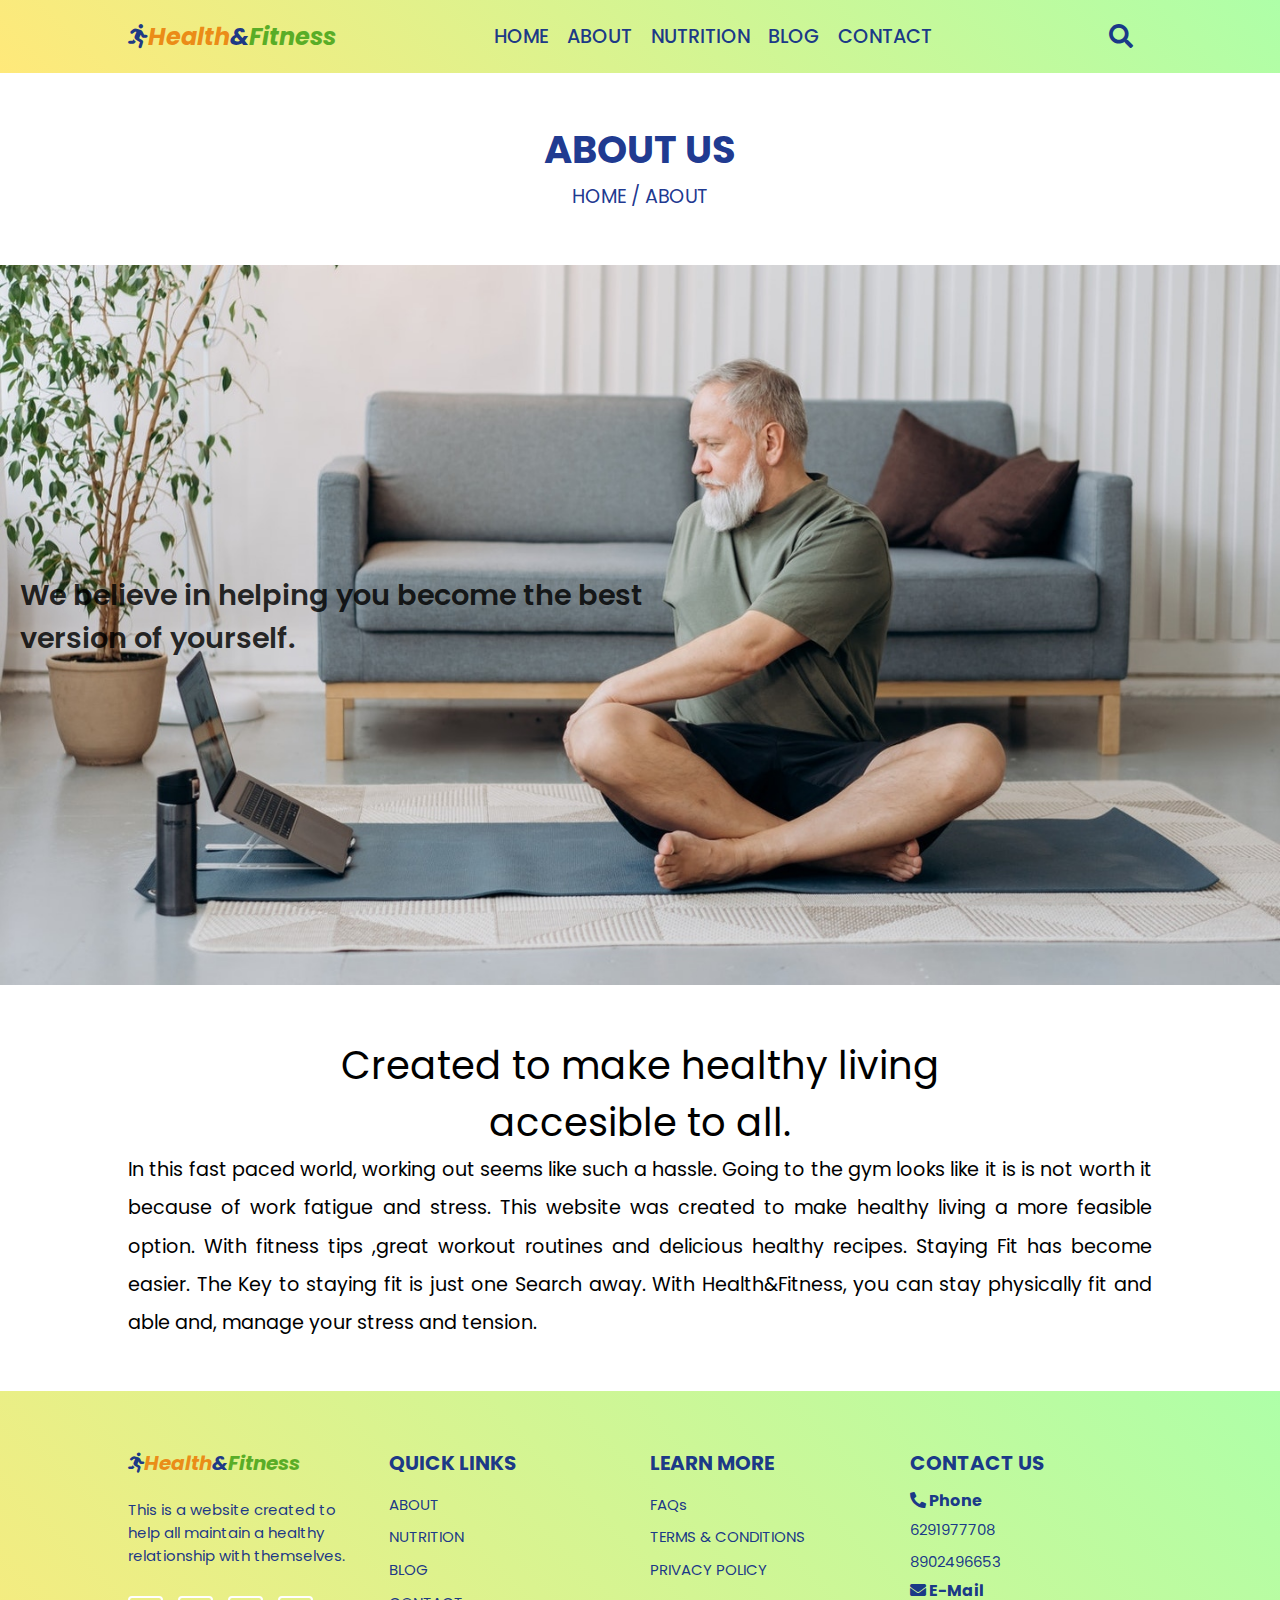
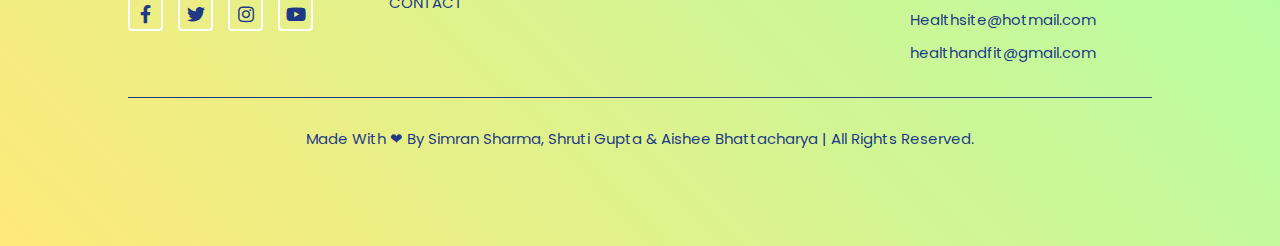
<file: about.html>
<!DOCTYPE html>
<html lang="en">
<head>
    <head>
        <meta charset="UTF-8">
        <meta http-equiv="X-UA-Compatible" content="IE=edge">
        <meta name="viewport" content="width=device-width, initial-scale=1.0">
        <title>Health&Fitness</title>
        <!-- custom css file link  -->
        <link rel="stylesheet" href="css_files/header_style.css">
        <link rel="stylesheet" href="css_files/footer_style.css"> 
        <link rel="stylesheet" href="css_files/about_style.css">
        <!-- google icons -->
        <link rel="stylesheet" href="https://fonts.googleapis.com/icon?family=Material+Icons">
        <!-- swiper css link  -->
        <link rel="stylesheet" href="https://unpkg.com/swiper@8/swiper-bundle.min.css"/>
        <!-- font awesome 4 cdn link -->
        <link rel="stylesheet" href="https://cdnjs.cloudflare.com/ajax/libs/font-awesome/4.7.0/css/font-awesome.min.css">
        <!-- font awesome cdn link  -->
       <link rel="stylesheet" href="https://cdnjs.cloudflare.com/ajax/libs/font-awesome/5.15.4/css/all.min.css">
    </head>
</head>
<body>
    <!-- header section starts  -->
    <header class="header">
        <a href="#" class="logo"><span><i class="fas fa-running"></i><span>Health<span>&<span>Fitness</span></span></span></a>
     
            <nav class="navbar">
                <a href="index.html">HOME</a>
                <a href="about.html">ABOUT</a>
                <a href="nutrition.html">NUTRITION</a>
                <a href="blog.html">BLOG</a>
                <a href="contact.html">CONTACT</a>
            </nav>
        
            <div class="icons">
                <i id="search-btn" class="fas fa-search"></i>
                <i id="menu-btn" class="fas fa-bars"></i>
            </div>
            <form action="https://www.google.com/search" method="get" class="searchbar-container">
                <input type="search" id="searchbar" placeholder="Search Here.....">
                <label for="searchbar" class="fas fa-search"></label>
            </form>
        </header>
        <!-- header section ends -->

 
        <section class="heading-link">
            <h2>ABOUT US</h2>
            <p> <a href="index.html">HOME</a> / ABOUT </p>
         </section>

         <section class="image_1">
            <div class="image_1row">
                <div class="banner">
                    <img src="images/about1.jpg" alt="img">
                <h2 class="heading">We believe in helping you become the best version of yourself.</h3>
                </div>
            </div>

            <section class="inform_about">
                <div class="content">
                    <h3>Created to make healthy living<br>accesible to all.</h3>
                    <p>In this fast paced world, working out seems like such a hassle. Going to the gym looks like it is is not worth it because of work fatigue and stress. This website was created to make healthy living a more feasible option. With fitness tips ,great workout routines and delicious healthy recipes. Staying Fit has become easier. The Key to staying fit is just one Search away. With Health&Fitness, you can stay physically fit and able and, manage your stress and tension.</p>
                </div>
            </section>
            
         </section>
        <!-- footer section starts -->
            <section class="footer">
                <div class="box-container">
                    <div class=" sec about-stayfit">
                        <h3><i class="fas fa-running"></i><span>Health<span>&<span>Fitness</span></span></span></a></h3>
                        <p>This is a website created to help all maintain a healthy relationship with themselves.</p>
                        <div class="social-handles">
                            <a href="#"><i class="fab fa-facebook-f" ></i></a>
                            <a href="#"><i class="fab fa-twitter" ></i></a>
                            <a href="#"><i class="fab fa-instagram"></i></a>
                            <a href="#"><i class="fab fa-youtube" ></i></a>
                        </div>
                    </div>
        
                    <div class="sec quicklinks">
                        <h3>QUICK LINKS</h3>
                        
                            <a href="about.html" class="link">ABOUT</a>
                            <a href="nutrition.html" class="link">NUTRITION</a>
                            <a href="blog.html" class="link">BLOG</a>
                            <a href="contact.html" class="link">CONTACT</a>
                        
                    </div>
        
                    <div class="sec learnmore">
                        <h3>LEARN MORE</h3>
                      
                            <a href="index.html#faq" class="link">FAQs</a>
                            <a href="#" class="link">TERMS & CONDITIONS</a>
                            <a href="#" class="link">PRIVACY POLICY</a>
                        
                    </div>
        
                    <div class="sec contactus">
                        <h3>CONTACT US</h3>
                        <div class="details">
                       
                                <span><h4><i class="fas fa-phone-alt"></i> Phone</a></h4></span>
                                <a href="tel:6291977708" class="link">6291977708</a>
                                <a href="tel:8902496653" class="link">8902496653</a>
                           
                                <span><h4><i class="fa fa-envelope"></i> E-Mail</a></h4></span>
                                <a href="mailto:Healthsite@hotmail.com" class="link">Healthsite@hotmail.com</a>
                                <a href="mailto:healthandfit@gmail.com" class="link">healthandfit@gmail.com</a>
                        </div>               
                    </div>
                </div>
                <!-- copyright section -->
            <div class="credits">
                <p><h2">Made with ❤ By Simran Sharma, Shruti Gupta & Aishee Bhattacharya | All Rights Reserved.</h2></p>
            </div>
            </section>
            <!-- footer section ends -->
        <script src="script_file/script.js"></script>
</body>
</html>
</file>
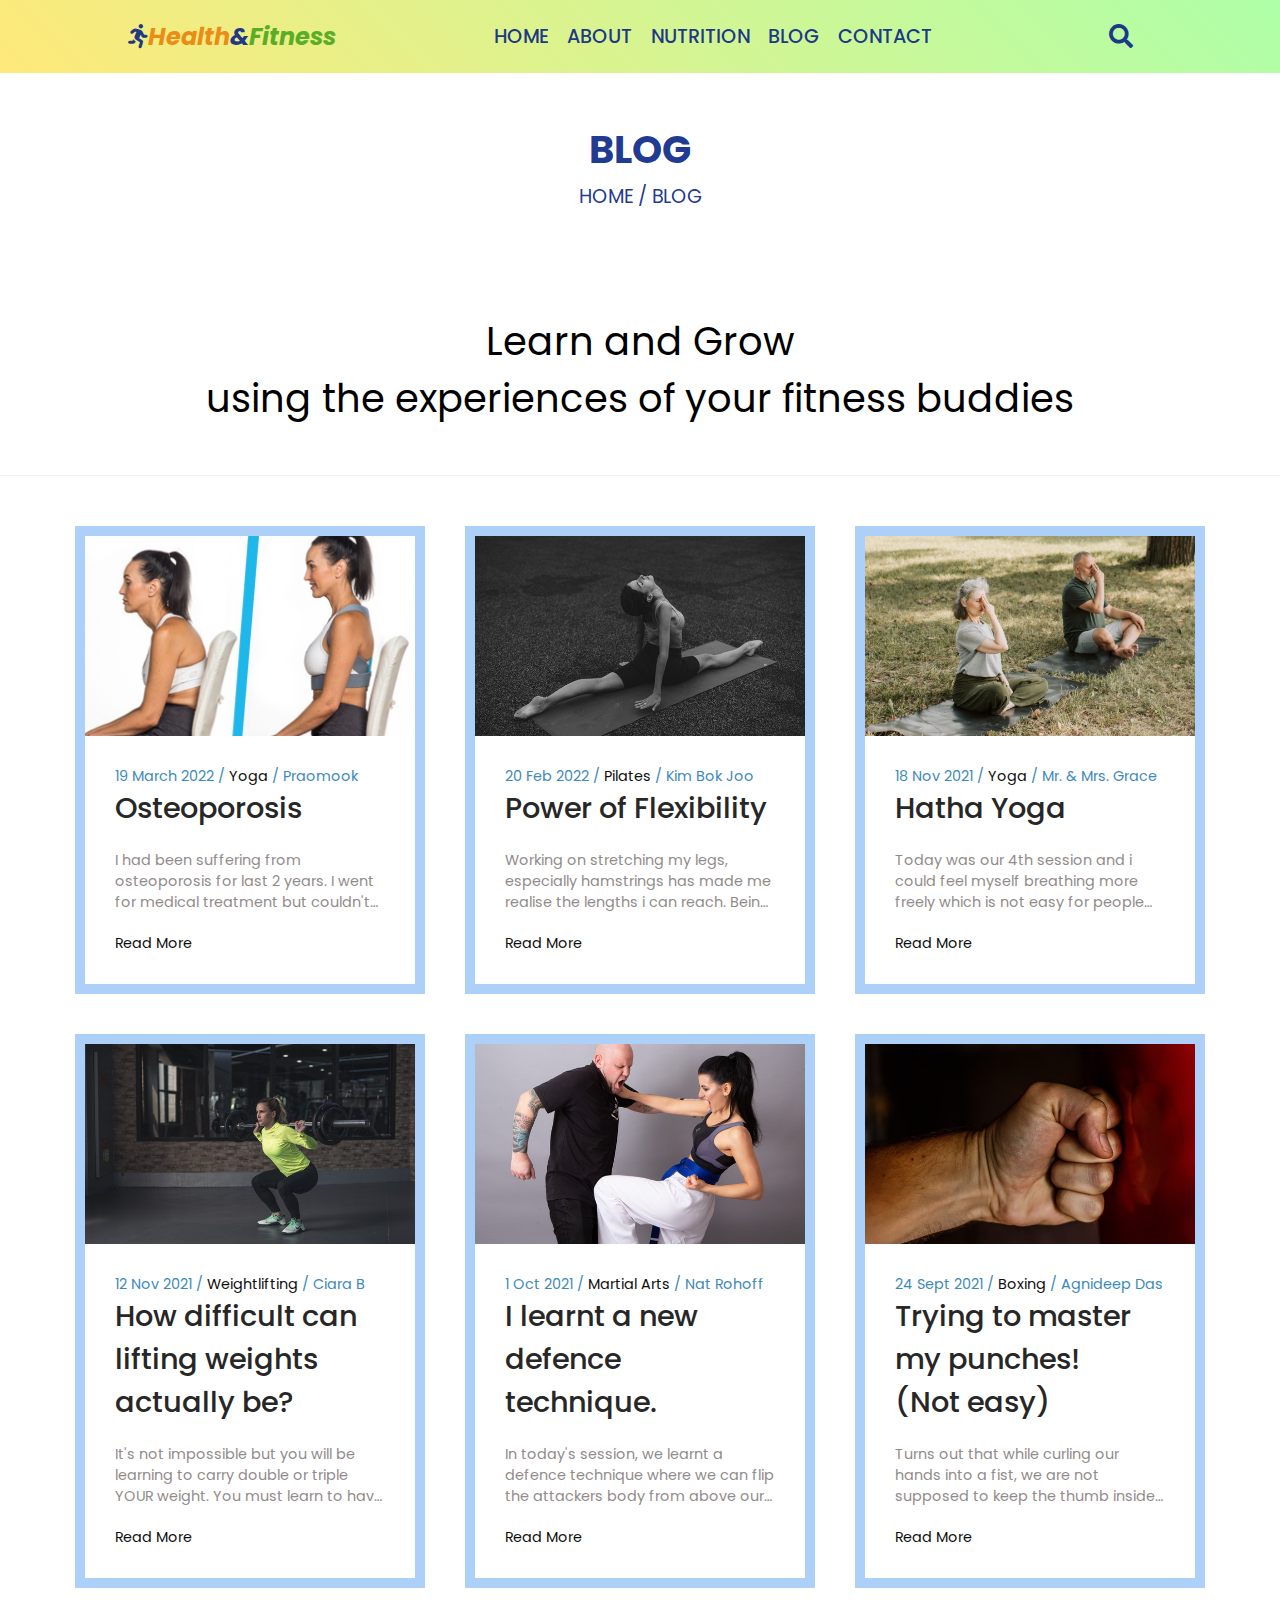
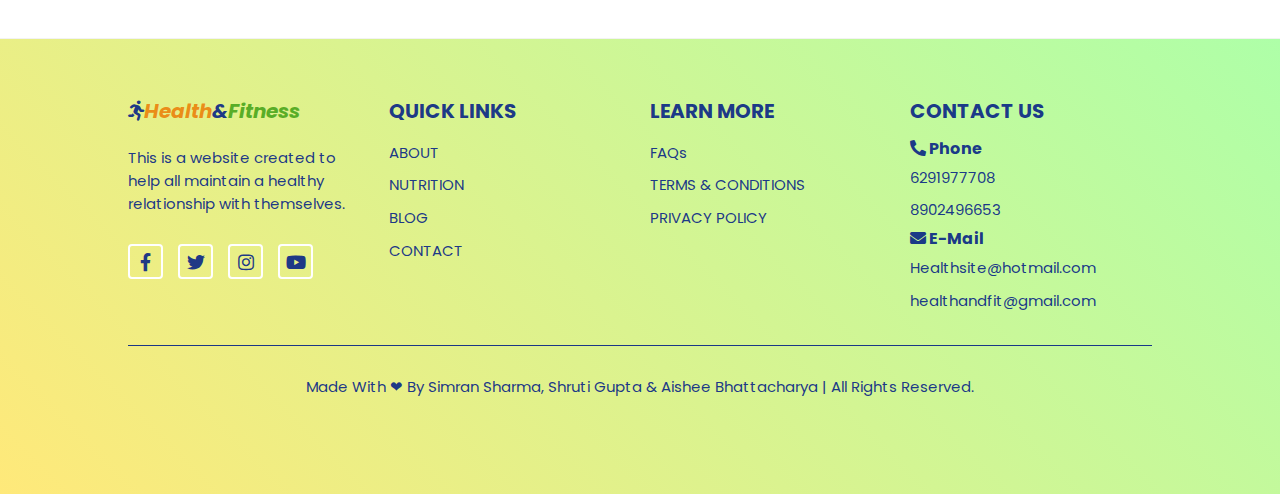
<file: blog.html>
<!DOCTYPE html>
<html lang="en">
<head>
    <head>
        <meta charset="UTF-8">
        <meta http-equiv="X-UA-Compatible" content="IE=edge">
        <meta name="viewport" content="width=device-width, initial-scale=1.0">
        <title>Health&Fitness</title>
        <!-- custom css file link  -->
        <link rel="stylesheet" href="css_files/header_style.css">
        <link rel="stylesheet" href="css_files/footer_style.css"> 
        <link rel="stylesheet" href="css_files/blog_style.css">
        <!--fav-icon-->
        <link rel="shortcut icon" href="images/fav-icon.svg"/>
        <!-- google icons -->
        <link rel="stylesheet" href="https://fonts.googleapis.com/icon?family=Material+Icons">
        <!-- swiper css link  -->
        <link rel="stylesheet" href="https://unpkg.com/swiper@8/swiper-bundle.min.css"/>
        <!-- font awesome 4 cdn link -->
        <link rel="stylesheet" href="https://cdnjs.cloudflare.com/ajax/libs/font-awesome/4.7.0/css/font-awesome.min.css">
        <!-- font awesome cdn link  -->
       <link rel="stylesheet" href="https://cdnjs.cloudflare.com/ajax/libs/font-awesome/5.15.4/css/all.min.css">
    </head>
</head>
<body>
    <!-- header section starts  -->
    <header class="header">
        <a href="#" class="logo"><span><i class="fas fa-running"></i><span>Health<span>&<span>Fitness</span></span></span></a>
     
            <nav class="navbar">
                <a href="index.html">HOME</a>
                <a href="about.html">ABOUT</a>
                <a href="nutrition.html">NUTRITION</a>
                <a href="blog.html">BLOG</a>
                <a href="contact.html">CONTACT</a>
            </nav>
        
            <div class="icons">
                <i id="search-btn" class="fas fa-search"></i>
                <i id="menu-btn" class="fas fa-bars"></i>
            </div>
            <form action="https://www.google.com/search" method="get" class="searchbar-container">
                <input type="search" id="searchbar" placeholder="Search Here.....">
                <label for="searchbar" class="fas fa-search"></label>
            </form>
        </header>
        <!-- header section ends -->

 
        <section class="heading-link">
            <h2>BLOG</h2>
            <p> <a href="index.html">HOME</a> / BLOG </p>
         </section>

            <section class="inform_about">
                <div class="content">
                    <h3>Learn and Grow<br>using the experiences of your fitness buddies</h3>
                </div>
            </section>

     <!-- blog section starts -->
  <section id="blog"> 
       
    <div class="b-con">

      <div class="blog-box">
          <div class="bimg">
              <img alt="blog" src="images/blog image 1.jpg">
          </div>
          <div class="blog-text">
              <span>19 March 2022 / <a href="yoga.html#fg">Yoga</a> / Praomook</span>
              <h4 class="blog-title">Osteoporosis</h4>
              <p>I had been suffering from osteoporosis for last 2 years. I went for medical treatment but couldn't find the adequate results.</p>
              <a href="blog1.html#osteo">Read More</a>
          </div>
      </div>
  
       <div class="blog-box">
            <div class="bimg">
                <img alt="blog" src="images/yogablog.jpg">
            </div>
            <div class="blog-text">
                <span>20 Feb 2022 / <a href="pilates.html#fg">Pilates</a> / Kim Bok Joo</span>
                <h4 class="blog-title">Power of Flexibility</h4>
                <p>Working on stretching my legs, especially hamstrings has made me realise the lengths i can reach. Being flexible makes me very happy and acts as such a stress reliever.</p>
                <a href="#">Read More</a>
            </div>
        </div>
  
        <div class="blog-box">
            <div class="bimg">
                <img alt="blog" src="images/test.jpg" >
            </div>
            <div class="blog-text">                
                <span>18 Nov 2021 / <a href="yoga.html#fg">Yoga</a> / Mr. & Mrs. Grace</span>
                <h4 class="blog-title">Hatha Yoga</h4>
                <p>Today was our 4th session and i could feel myself breathing more freely which is not easy for people our age.</p>
                <a href="#">Read More</a>
            </div>
        </div>

        <div class="blog-box">
            <div class="bimg">
                <img alt="blog" src="images/wlblog.jpg">
            </div>
            <div class="blog-text">
                <span>12 Nov 2021 / <a href="wl.html#fg">Weightlifting</a> / Ciara B</span>
                <h4 class="blog-title">How difficult can lifting weights actually be?</h4>
                <p>It's not impossible but you will be learning to carry double or triple YOUR weight. You must learn to have good grip on the dumbells.</p>
                <a href="#">Read More</a>
            </div>
        </div>

        <div class="blog-box">
            <div class="bimg">
                <img alt="blog" src="images/mablog.jpg">
            </div>
            <div class="blog-text">
                <span>1 Oct 2021 / <a href="ma.html#fg">Martial Arts</a> / Nat Rohoff</span>
                <h4 class="blog-title">I learnt a new defence technique.</h4>
                <p>In today's session, we learnt a defence technique where we can flip the attackers body from above our shoulder. At first, I was nervous as to how it would be possible considering the attcakers weight.</p>
                <a href="#">Read More</a>
            </div>
        </div>
 
        <div class="blog-box">
            <div class="bimg">
              <img alt="blog" src="images/box-blog.jpg">
            </div>
            <!--text--->
            <div class="blog-text">
                <span>24 Sept 2021 / <a href="boxing.html#fg">Boxing</a> / Agnideep Das</span>
                <h4 class="blog-title">Trying to master my punches!<br>(Not easy)</h4>
              <p>Turns out that while curling our hands into a fist, we are not supposed to keep the thumb inside, contrary to what other instructors say.</p>
              <a href="#">Read More</a>
            </div>
        </div>

    </div>
  
  </section>

      <!-- blog section ends -->

        <!-- footer section starts -->
            <section class="footer">
                <div class="box-container">
                    <div class=" sec about-stayfit">
                        <h3><i class="fas fa-running"></i><span>Health<span>&<span>Fitness</span></span></span></a></h3>
                        <p>This is a website created to help all maintain a healthy relationship with themselves.</p>
                        <div class="social-handles">
                            <a href="#"><i class="fab fa-facebook-f" ></i></a>
                            <a href="#"><i class="fab fa-twitter" ></i></a>
                            <a href="#"><i class="fab fa-instagram"></i></a>
                            <a href="#"><i class="fab fa-youtube" ></i></a>
                        </div>
                    </div>
        
                    <div class="sec quicklinks">
                        <h3>QUICK LINKS</h3>
                        
                            <a href="about.html" class="link">ABOUT</a>
                            <a href="nutrition.html" class="link">NUTRITION</a>
                            <a href="blog.html" class="link">BLOG</a>
                            <a href="contact.html" class="link">CONTACT</a>
                        
                    </div>
        
                    <div class="sec learnmore">
                        <h3>LEARN MORE</h3>
                      
                            <a href="index.html#faq" class="link">FAQs</a>
                            <a href="#" class="link">TERMS & CONDITIONS</a>
                            <a href="#" class="link">PRIVACY POLICY</a>
                        
                    </div>
        
                    <div class="sec contactus">
                        <h3>CONTACT US</h3>
                        <div class="details">
                       
                                <span><h4><i class="fas fa-phone-alt"></i> Phone</a></h4></span>
                                <a href="tel:6291977708" class="link">6291977708</a>
                                <a href="tel:8902496653" class="link">8902496653</a>
                           
                                <span><h4><i class="fa fa-envelope"></i> E-Mail</a></h4></span>
                                <a href="mailto:Healthsite@hotmail.com" class="link">Healthsite@hotmail.com</a>
                                <a href="mailto:healthandfit@gmail.com" class="link">healthandfit@gmail.com</a>
                        </div>               
                    </div>
                </div>
                <!-- copyright section -->
            <div class="credits">
                <p><h2">Made with ❤ By Simran Sharma, Shruti Gupta & Aishee Bhattacharya | All Rights Reserved.</h2></p>
            </div>
            </section>
            <!-- footer section ends -->
        <script src="script_file/script.js"></script>
</body>
</html>
</file>
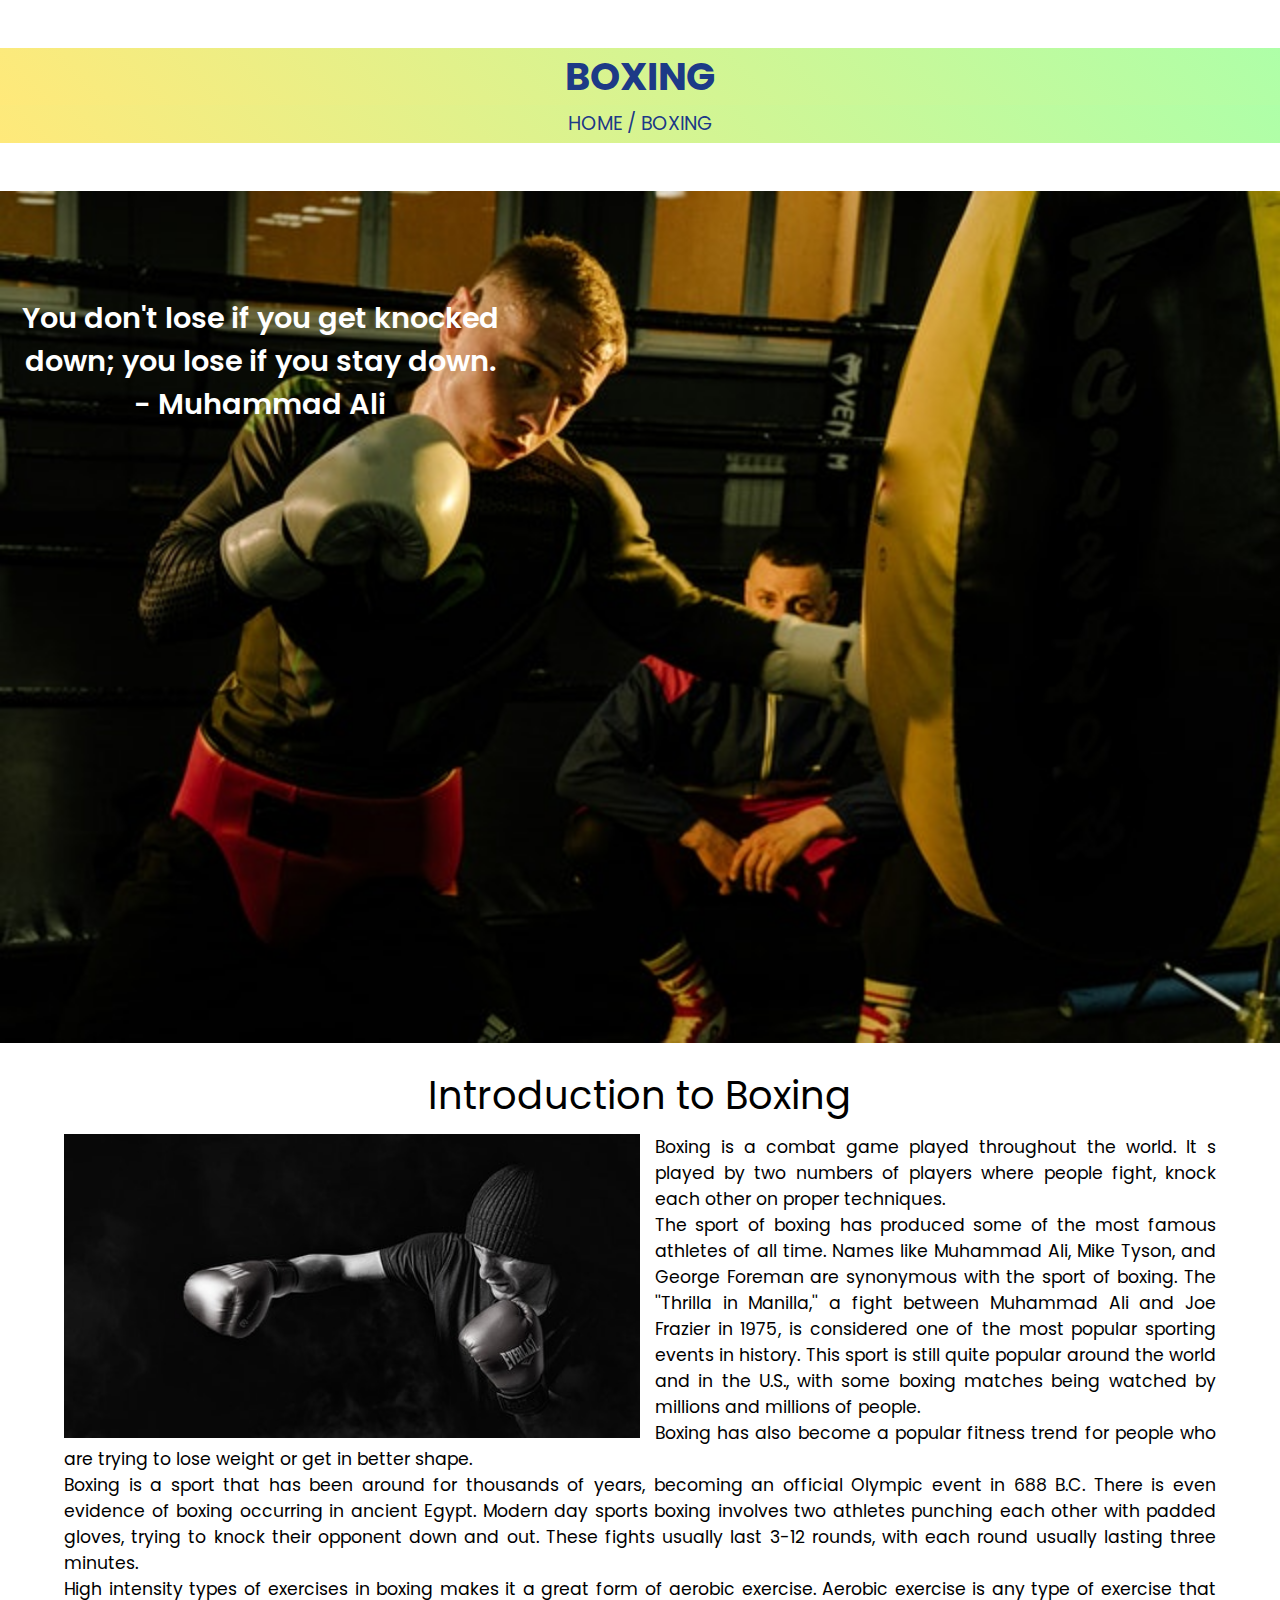
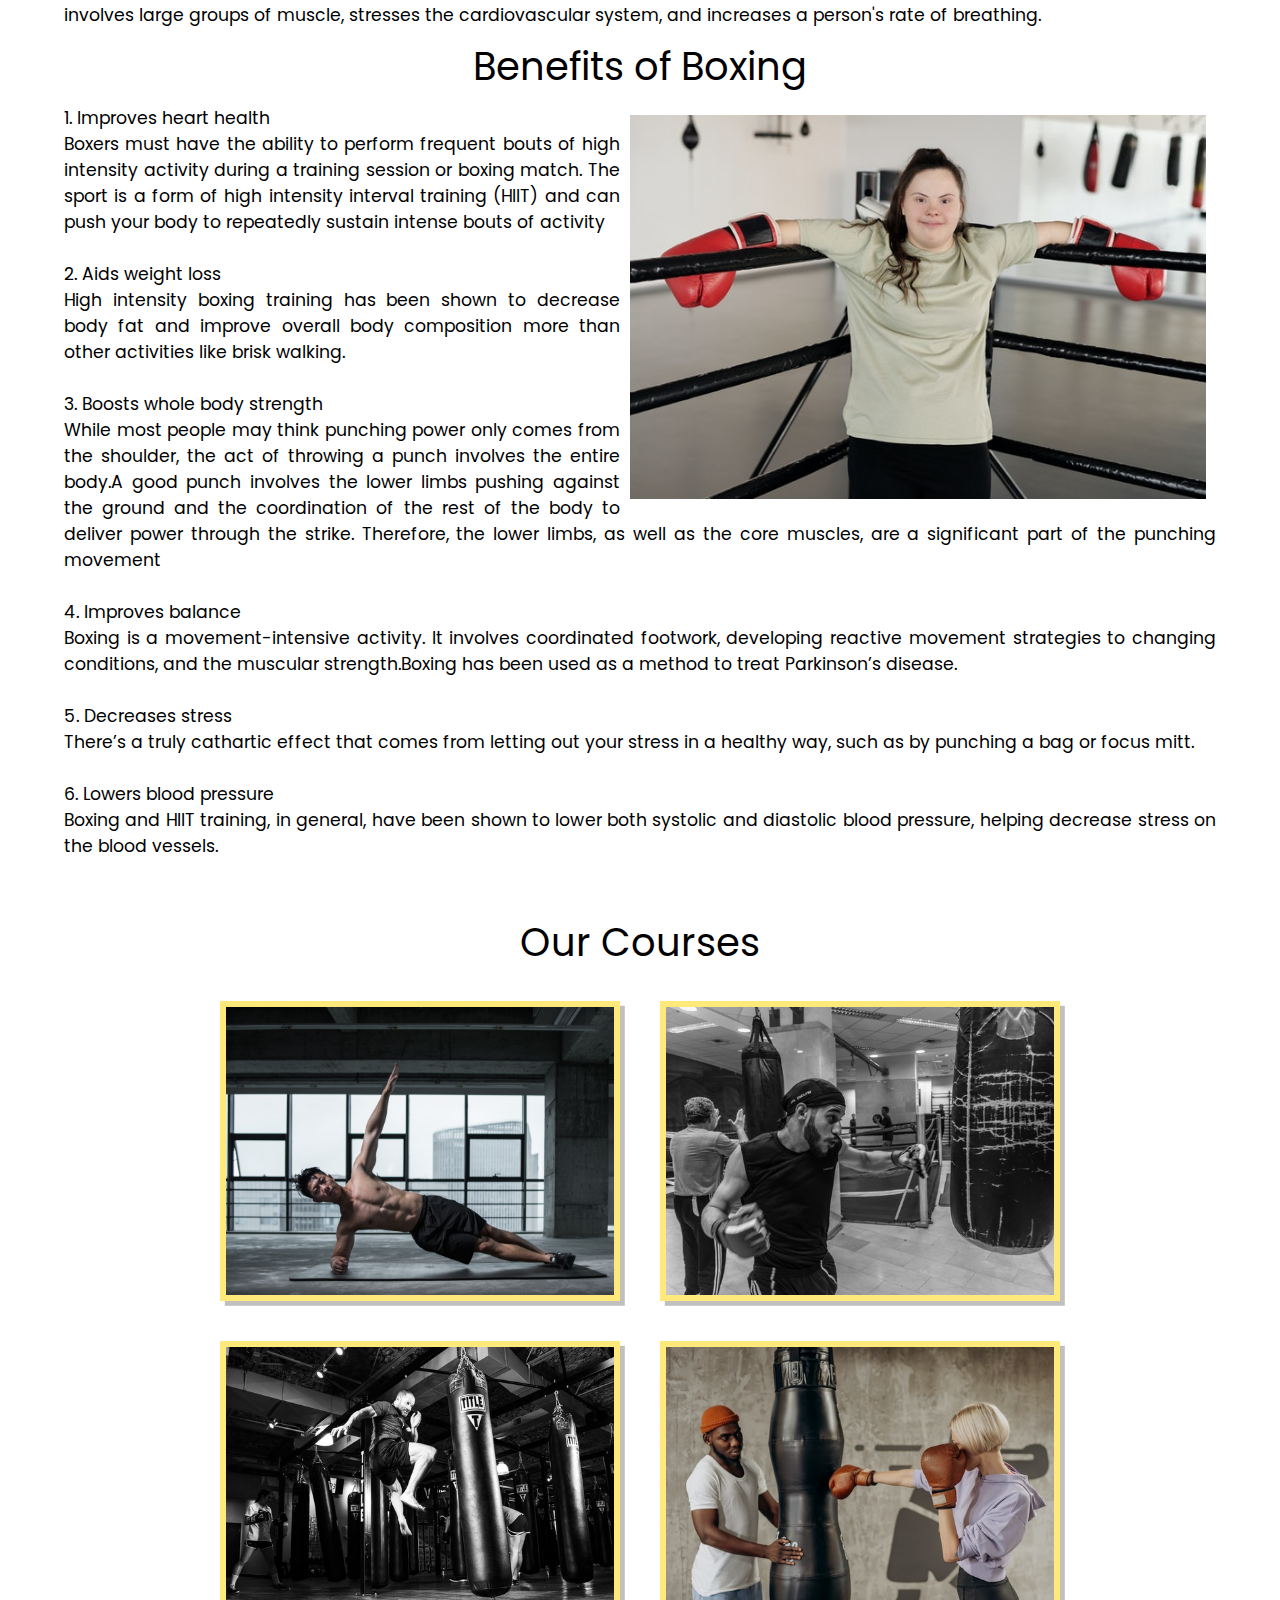
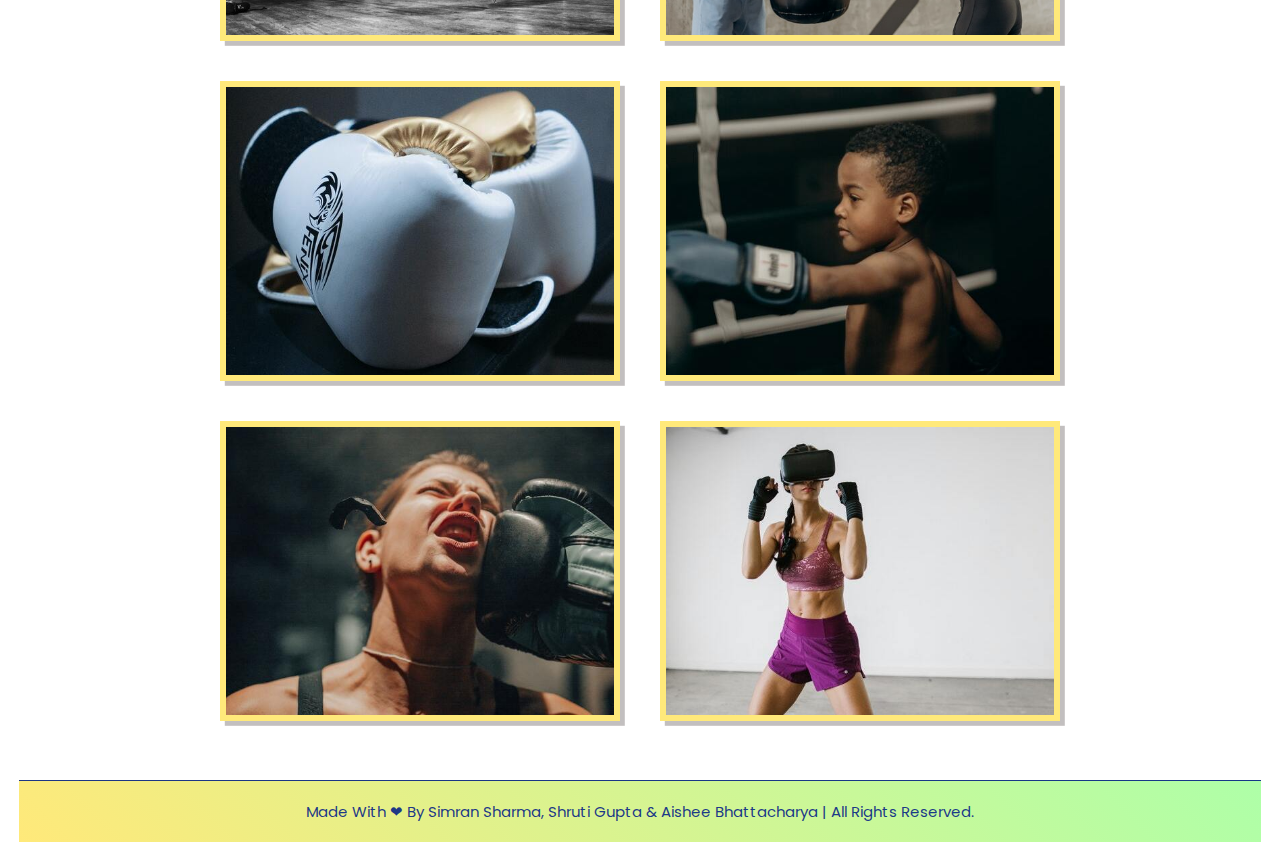
<file: boxing.html>
<!DOCTYPE html>
<html lang="en">
<head>
    <head>
        <meta charset="UTF-8">
        <meta http-equiv="X-UA-Compatible" content="IE=edge">
        <meta name="viewport" content="width=device-width, initial-scale=1.0">
        <title>Health&Fitness</title>
        <!-- custom css file link  -->
        <link rel="stylesheet" href="css_files/boxing_style.css">
        <!-- google icons -->
        <link rel="stylesheet" href="https://fonts.googleapis.com/icon?family=Material+Icons">
        <!-- swiper css link  -->
        <link rel="stylesheet" href="https://unpkg.com/swiper@8/swiper-bundle.min.css"/>
        <!-- font awesome 4 cdn link -->
        <link rel="stylesheet" href="https://cdnjs.cloudflare.com/ajax/libs/font-awesome/4.7.0/css/font-awesome.min.css">
        <!-- font awesome cdn link  -->
       <link rel="stylesheet" href="https://cdnjs.cloudflare.com/ajax/libs/font-awesome/5.15.4/css/all.min.css">
    </head>
</head>
<body>
        <section class="heading-link">
            <h2>BOXING</h2>
            <p> <a href="index.html">HOME</a> / BOXING</p>
         </section>

         <section class="image_1">
            <div class="image_1row">
                <div class="banner">
                    <img src="images/boxing_page.jpg" alt="img">
                <h2 class="heading">You don't lose if you get knocked down; you lose if you stay down. - Muhammad Ali</h2>
                </div>
            </div>

            <section class="inform_about">
                <div class="exer">
                    <h3>Introduction to Boxing</h3>
                    <div>
                        <img src="images/boxing_intro.jpg"/>
                    </div>
                    <div class="exer-content">
                        <p>Boxing is a combat game played throughout the world. It s played by two numbers of players where people fight, knock each other on proper techniques.
                            <br>
                            The sport of boxing has produced some of the most famous athletes of all time. Names like Muhammad Ali, Mike Tyson, and George Foreman are synonymous with the sport of boxing. The ''Thrilla in Manilla,'' a fight between Muhammad Ali and Joe Frazier in 1975, is considered one of the most popular sporting events in history. This sport is still quite popular around the world and in the U.S., with some boxing matches being watched by millions and millions of people.
                            <br>
                            Boxing has also become a popular fitness trend for people who are trying to lose weight or get in better shape. 
                            <br>
                            Boxing is a sport that has been around for thousands of years, becoming an official Olympic event in 688 B.C. There is even evidence of boxing occurring in ancient Egypt. Modern day sports boxing involves two athletes punching each other with padded gloves, trying to knock their opponent down and out. These fights usually last 3-12 rounds, with each round usually lasting three minutes.
                            <br>
                            High intensity types of exercises in boxing makes it a great form of aerobic exercise. Aerobic exercise is any type of exercise that involves large groups of muscle, stresses the cardiovascular system, and increases a person's rate of breathing. 
                        </p>
                    </div>
                </div>
                <div class="exer1">
                    <h3>Benefits of Boxing</h3>
                    <div>
                        <img src="images/boxing_i2.jpg" class="flor"/>
                           <p>
                            1. Improves heart health
                            <br>Boxers must have the ability to perform frequent bouts of high intensity activity during a training session or boxing match. The sport is a form of high intensity interval training (HIIT) and can push your body to repeatedly sustain intense bouts of activity
                            <br><br>
                            2. Aids weight loss
                            <br>
                            High intensity boxing training has been shown to decrease body fat and improve overall body composition more than other activities like brisk walking.
                            <br><br>
                            3. Boosts whole body strength
                            <br>
                            While most people may think punching power only comes from the shoulder, the act of throwing a punch involves the entire body.A good punch involves the lower limbs pushing against the ground and the coordination of the rest of the body to deliver power through the strike. Therefore, the lower limbs, as well as the core muscles, are a significant part of the punching movement
                            <br><br>
                            4. Improves balance
                            <br>
                            Boxing is a movement-intensive activity. It involves coordinated footwork, developing reactive movement strategies to changing conditions, and the muscular strength.Boxing has been used as a method to treat Parkinson’s disease.
                            <br><br>
                            5. Decreases stress
                            <br>There’s a truly cathartic effect that comes from letting out your stress in a healthy way, such as by punching a bag or focus mitt.
                            <br><br>
                            6. Lowers blood pressure
                            <br>Boxing and HIIT training, in general, have been shown to lower both systolic and diastolic blood pressure, helping decrease stress on the blood vessels.
                            <br><br>
                            
                           </p>
                            
                    </div>
                </div>
            
         </section>

    <!--home fitness grid starts-->
    <section class="fitness-grid" id="fg">

        <h2 class="g-head">Our Courses</h2>

        <div class="g-boxcontain">
            <div class="g-contain">
                <img src="images/boxing1.jpg" alt="" class="image">
                <div class="contents">
                    <h3>AEROBIC EXERCISES</h3>
                    <p>The objective of this session is to increase stamina and blood flow in the body.</p>
                    <a href="#" id="btn" >Join Session</button>
                </div>
            </div>
    
            <div class="g-contain">
                <img src="images/boxing2.jpg" alt="" class="image">
                <div class="contents">
                    <h3>HIIT-PART1</h3>
                    <p>The objective of this session is to work on advanced boxing techniques that require the arms and torso.</p>
                    <a href="#" id="btn" >Join Session</button>
                </div>
            </div>
    
            <div class="g-contain">
                <img src="images/boxing3.jpg" alt="" class="image">
                <div class="contents">
                    <h3>HIIT-PART2</h3>
                    <p>The objective of this session is to work on advanced boxing techniques that require the legs.</p>
                    <a href="#" id="btn" >Join Session</button>
                </div>
            </div>

            <div class="g-contain">
                <img src="images/boxing4.jpg" alt="" class="image">
                <div class="contents">
                    <h3>BEGINNER'S BOXING</h3>
                    <p>The objective of this session is to help beginners get accustomed to the boxing techniques required in combat.</p>
                    <a href="#" id="btn" >Join Session</button>
                </div>
            </div>

            <div class="g-contain">
                <img src="images/boxing5.jpg" alt="" class="image">
                <div class="contents">
                    <h3>BOXING EQUIPMENT</h3>
                    <p>The objective of this session is to discuss which are the best boxing equipments needed to train.</p>
                    <a href="#" >Join Session</button>
                </div>
            </div>

            <div class="g-contain">
                <img src="images/boxing6.jpg" alt="" class="image">
                <div class="contents">
                    <h3>BOXING FOR KIDS</h3>
                    <p>The objective of this session is to help kids develop muscular strength and body coordination.</p>
                    <a href="#" id="btn" >Join Session</button>
                </div>
            </div>

            <div class="g-contain">
                <img src="images/boxing7.jpg" alt="" class="image">
                <div class="contents">
                    <h3>BOXING INJURIES</h3>
                    <p>The objective of this session is to understand how boxing injuries happen and how we can prevent them.</p>
                    <a href="#" id="btn" >Join Session</button>
                </div>
            </div>

            <div class="g-contain">
                <img src="images/boxing8.jpg" alt="" class="image">
                <div class="contents">
                    <h3>ARENA SIMULATION</h3>
                    <p>The objective of this session is to create an arena-like simulation to get combat-feel.</p>
                    <a href="#" id="btn" >Join Session</button>
                </div>
            </div>

        </div>
       
    </section>
    <!--home fitness grid ends-->

 
                <!-- copyright section -->
            <div class="credits">
                <p><h2">Made with ❤ By Simran Sharma, Shruti Gupta & Aishee Bhattacharya | All Rights Reserved.</h2></p>
            </div>
            
</body>
</html>
</file>
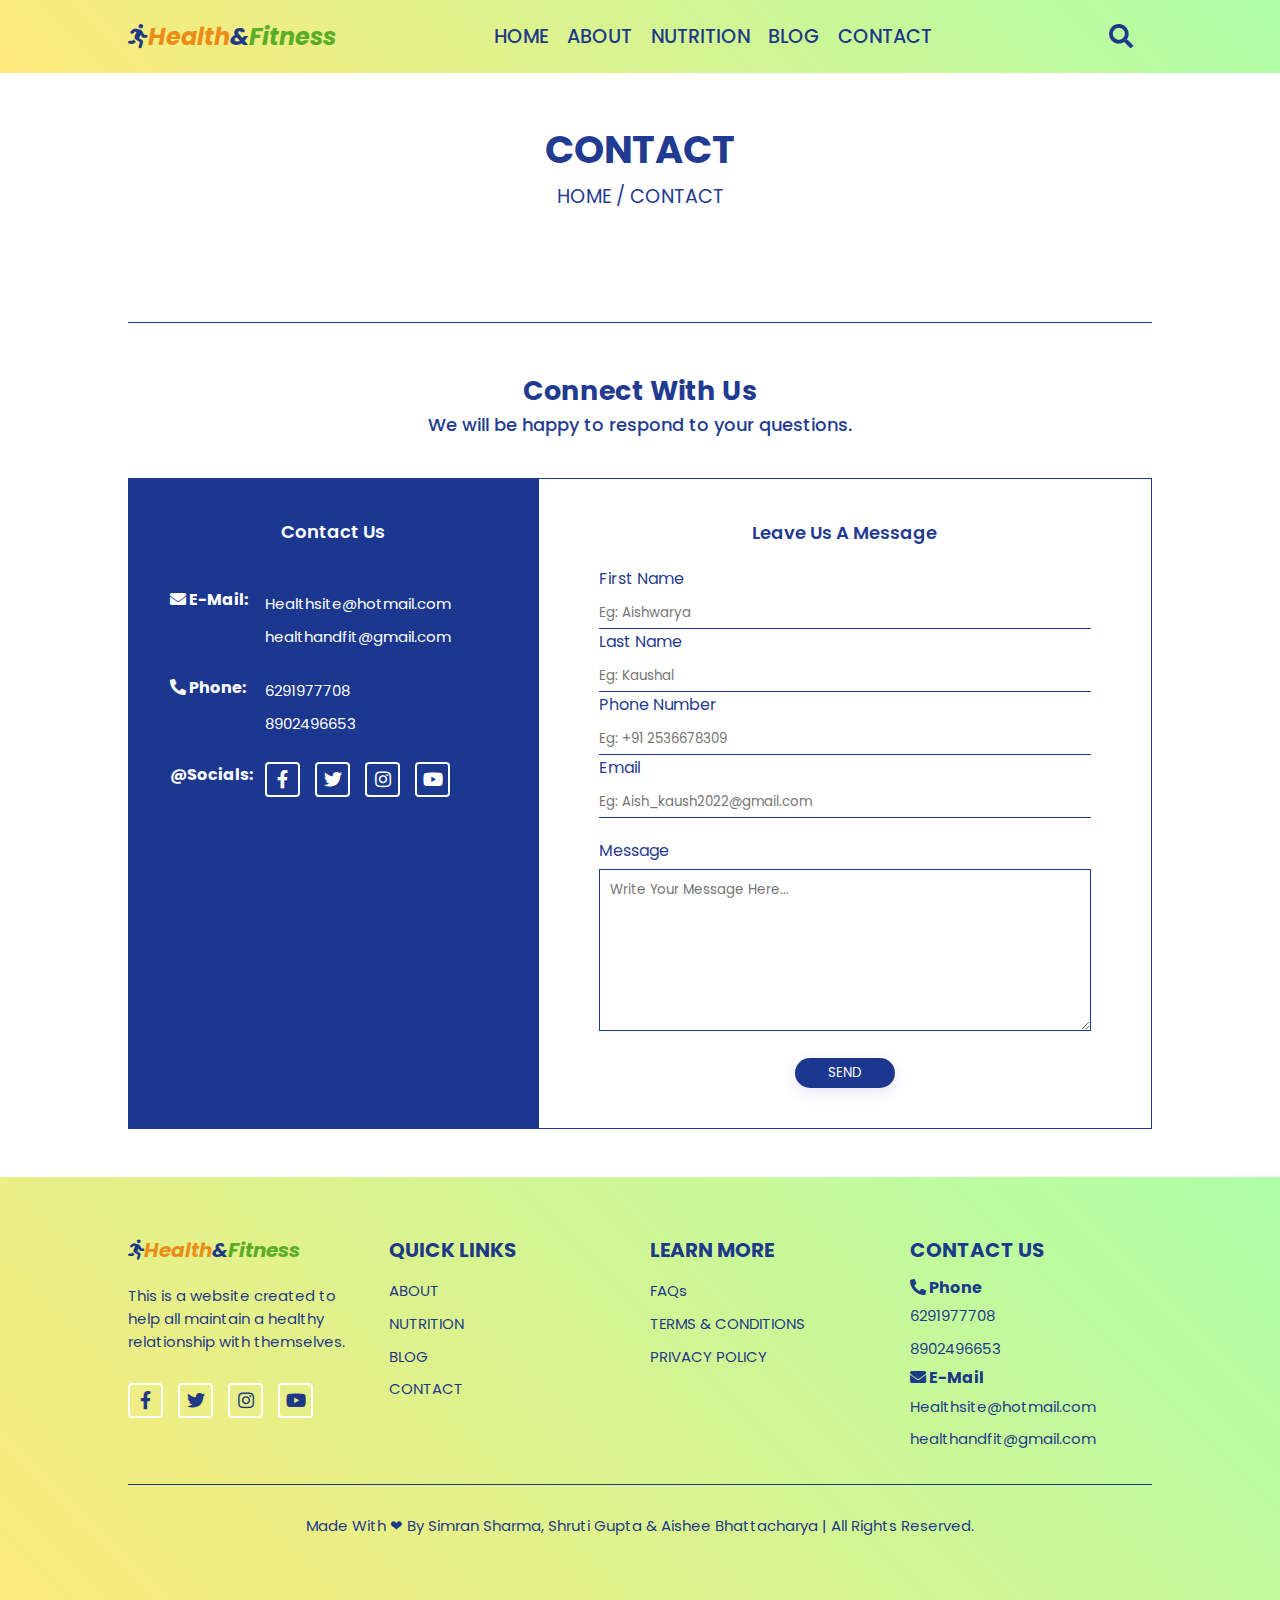
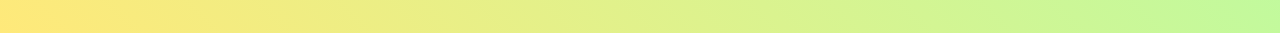
<file: contact.html>
<!DOCTYPE html>
<html lang="en">
<head>
    <head>
        <meta charset="UTF-8">
        <meta http-equiv="X-UA-Compatible" content="IE=edge">
        <meta name="viewport" content="width=device-width, initial-scale=1.0">
        <title>Health&Fitness</title>
        <!-- custom css file link  -->
        <link rel="stylesheet" href="css_files/header_style.css">
        <link rel="stylesheet" href="css_files/footer_style.css"> 
        <link rel="stylesheet" href="css_files/contact_style.css">
        <!-- google icons -->
        <link rel="stylesheet" href="https://fonts.googleapis.com/icon?family=Material+Icons">
        <!-- swiper css link  -->
        <link rel="stylesheet" href="https://unpkg.com/swiper@8/swiper-bundle.min.css"/>
        <!-- font awesome 4 cdn link -->
        <link rel="stylesheet" href="https://cdnjs.cloudflare.com/ajax/libs/font-awesome/4.7.0/css/font-awesome.min.css">
        <!-- font awesome cdn link  -->
       <link rel="stylesheet" href="https://cdnjs.cloudflare.com/ajax/libs/font-awesome/5.15.4/css/all.min.css">
    </head>
</head>
<body>
    <!-- header section starts  -->
    <header class="header">
        <a href="#" class="logo"><span><i class="fas fa-running"></i><span>Health<span>&<span>Fitness</span></span></span></a>  
            <nav class="navbar">
                <a href="index.html">HOME</a>
                <a href="about.html">ABOUT</a>
                <a href="nutrition.html">NUTRITION</a>
                <a href="blog.html">BLOG</a>
                <a href="contact.html">CONTACT</a>
            </nav>
        
            <div class="icons">
                <i id="search-btn" class="fas fa-search"></i>
                <i id="menu-btn" class="fas fa-bars"></i>
            </div>
            <form action="https://www.google.com/search" method="get" class="searchbar-container">
                <input type="search" id="searchbar" placeholder="Search Here.....">
                <label for="searchbar" class="fas fa-search"></label>
            </form>
        </header>
        <!-- header section ends -->
        <section class="heading-link">
            <h2>CONTACT</h2>
            <p><a href="index.html">HOME</a> / CONTACT </p>
        </section>

        <!--contact page starts-->
        <section class="cpage">
            <div class="contact-container">
                <h2>Connect With Us</h2>
                <p>We will be happy to respond to your questions.</p>
                <div class="contact-box">
                    <div class="c-left">
                        <h3>Contact Us</h3>
                        <table>
                            <tr>
                                <td><span><h4><i class="fa fa-envelope"></i>  E-Mail: </h4></span></td>
                                <td>
                                    
                                    <a href="mailto:Healthsite@hotmail.com" class="link">Healthsite@hotmail.com</a>
                                    <a href="mailto:healthandfit@gmail.com" class="link">healthandfit@gmail.com</a>
                                </td>
                            </tr>
                            <tr>
                                <td><span><h4><i class="fas fa-phone-alt"></i>  Phone: </h4></span></td>
                                <td>
                                    
                                    <a href="tel:6291977708" class="link">6291977708</a>
                                    <a href="tel:8902496653" class="link">8902496653</a>
                                </td>
                            </tr>
                            <tr>
                                <td>
                                    <span><h4>  @Socials: </h4></span></td>
                                    <td>
                                    <div class="s-h">
                                    <a href="#"><i class="fab fa-facebook-f" ></i></a>
                                    <a href="#"><i class="fab fa-twitter" ></i></a>
                                    <a href="#"><i class="fab fa-instagram"></i></a>
                                    <a href="#"><i class="fab fa-youtube" ></i></a>
                                    </div>
                                </td>
                            </tr>
                        </table>
                    </div>
                    <div class="c-right">
                        <h3>Leave Us A Message</h3>
                        <form>
                            <div class="input-row">
                                <div class="input-group">
                                    <label>First Name</label>
                                    <input type="text" placeholder="Eg: Aishwarya">
                                </div>
                                <div class="input-group">
                                    <label>Last Name</label>
                                    <input type="text" placeholder="Eg: Kaushal">
                                </div>
                                <div class="input-group">
                                    <label>Phone Number</label>
                                    <input type="text" placeholder="Eg: +91 2536678309">
                                </div>
                                <div class="input-group">
                                    <label>Email</label>
                                    <input type="email" placeholder="Eg: Aish_kaush2022@gmail.com">
                                </div>
                            </div>
                            <label>Message</label>
                            <textarea rows="7" placeholder="Write Your Message Here..."></textarea>

                            <button type="submit">SEND</button>
                        </form>
                    </div>
                </div>
            </div>
        </section>
        <!--contact page ends-->
        
        <!-- footer section starts -->
            <section class="footer">
                <div class="box-container">
                    <div class=" sec about-stayfit">
                        <h3><i class="fas fa-running"></i><span>Health<span>&<span>Fitness</span></span></span></a></h3>
                        <p>This is a website created to help all maintain a healthy relationship with themselves.</p>
                        <div class="social-handles">
                            <a href="#"><i class="fab fa-facebook-f" ></i></a>
                            <a href="#"><i class="fab fa-twitter" ></i></a>
                            <a href="#"><i class="fab fa-instagram"></i></a>
                            <a href="#"><i class="fab fa-youtube" ></i></a>
                        </div>
                    </div>
        
                    <div class="sec quicklinks">
                        <h3>QUICK LINKS</h3>
                        
                            <a href="about.html" class="link">ABOUT</a>
                            <a href="nutrition.html" class="link">NUTRITION</a>
                            <a href="blog.html" class="link">BLOG</a>
                            <a href="contact.html" class="link">CONTACT</a>
                        
                    </div>
        
                    <div class="sec learnmore">
                        <h3>LEARN MORE</h3>
                      
                            <a href="index.html#faq" class="link">FAQs</a>
                            <a href="#" class="link">TERMS & CONDITIONS</a>
                            <a href="#" class="link">PRIVACY POLICY</a>
                        
                    </div>
        
                    <div class="sec contactus">
                        <h3>CONTACT US</h3>
                        <div class="details">
                            <span><h4><i class="fas fa-phone-alt"></i> Phone</h4></span>
                            <a href="tel:6291977708" class="link">6291977708</a>
                            <a href="tel:8902496653" class="link">8902496653</a>
                           
                            <span><h4><i class="fa fa-envelope"></i> E-Mail</h4></span>
                            <a href="mailto:Healthsite@hotmail.com" class="link">Healthsite@hotmail.com</a>
                            <a href="mailto:healthandfit@gmail.com" class="link">healthandfit@gmail.com</a>
                        </div>               
                    </div>
                </div>
                <!-- copyright section -->
            <div class="credits">
                <p><h2">Made with ❤ By Simran Sharma, Shruti Gupta & Aishee Bhattacharya | All Rights Reserved.</h2></p>
            </div>
            </section>
            <!-- footer section ends -->
            <script src="script_file/script.js"></script>
</body>
</html>
</file>
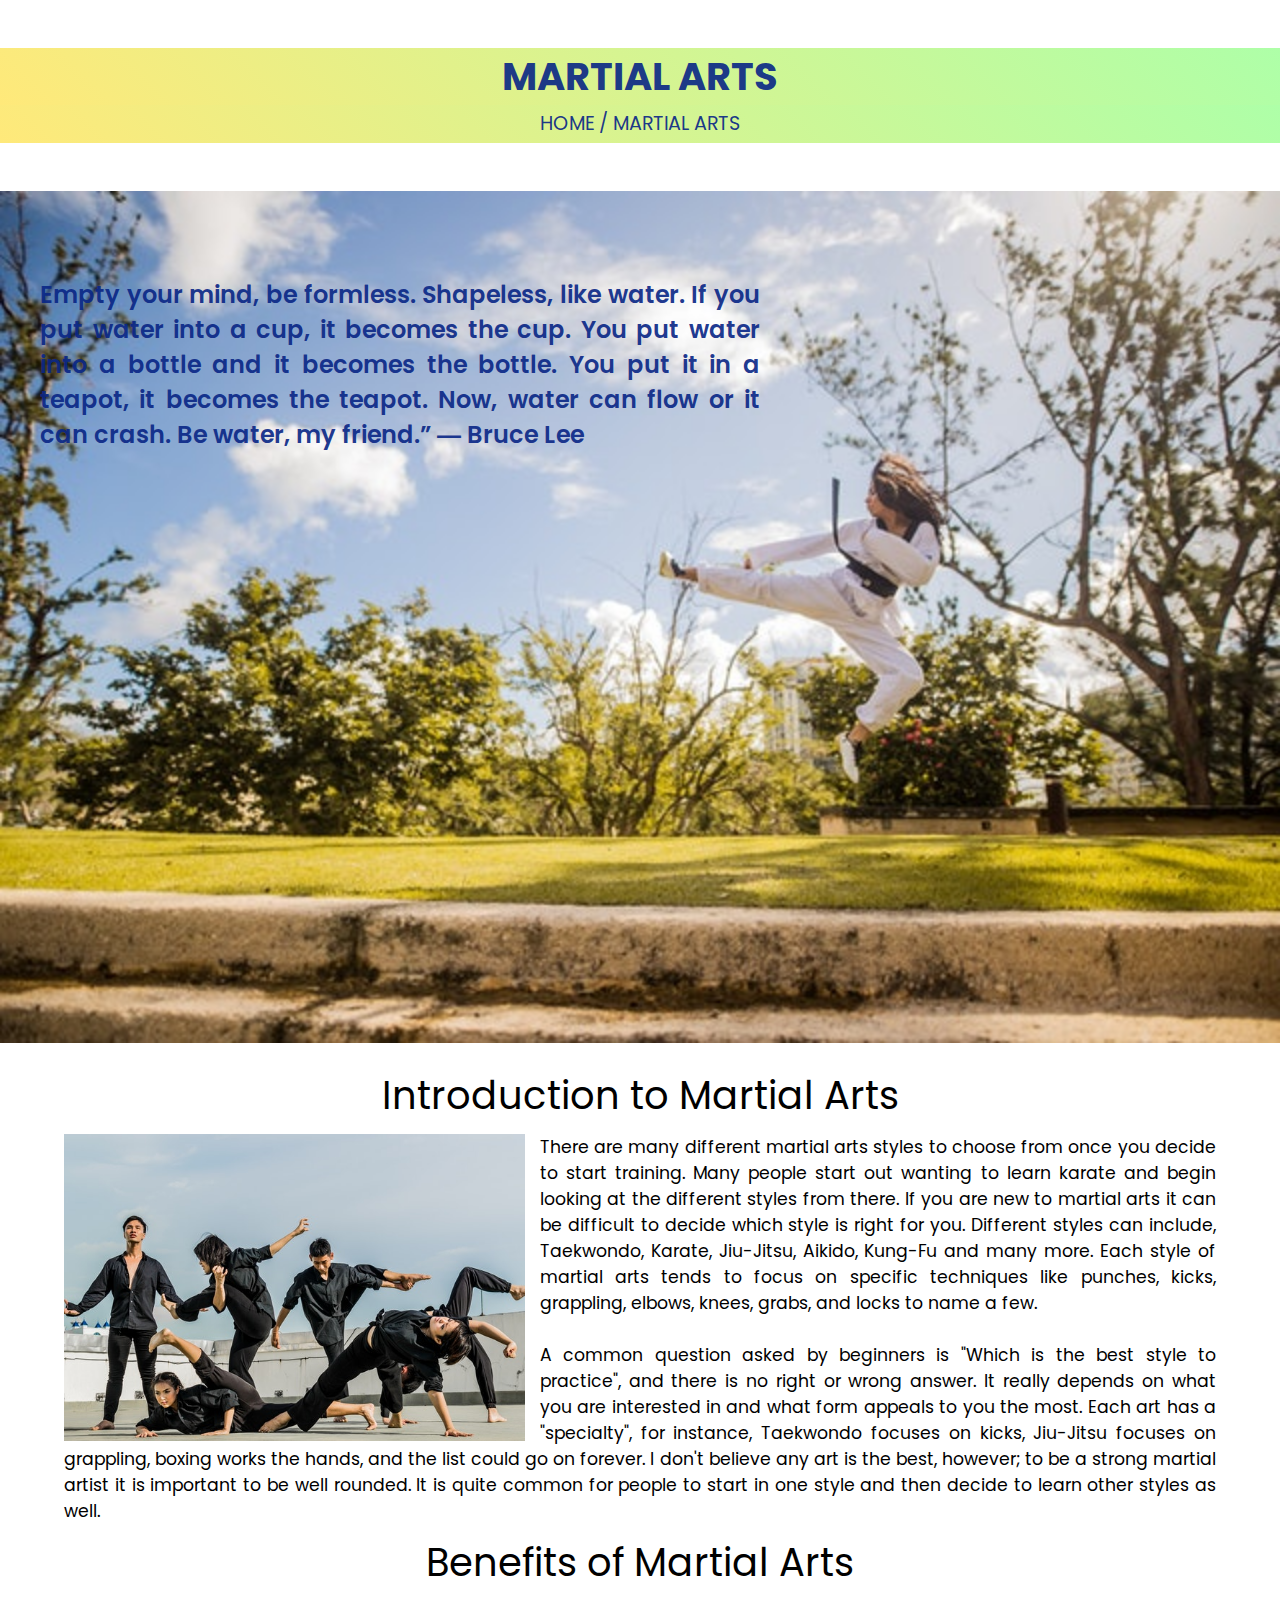
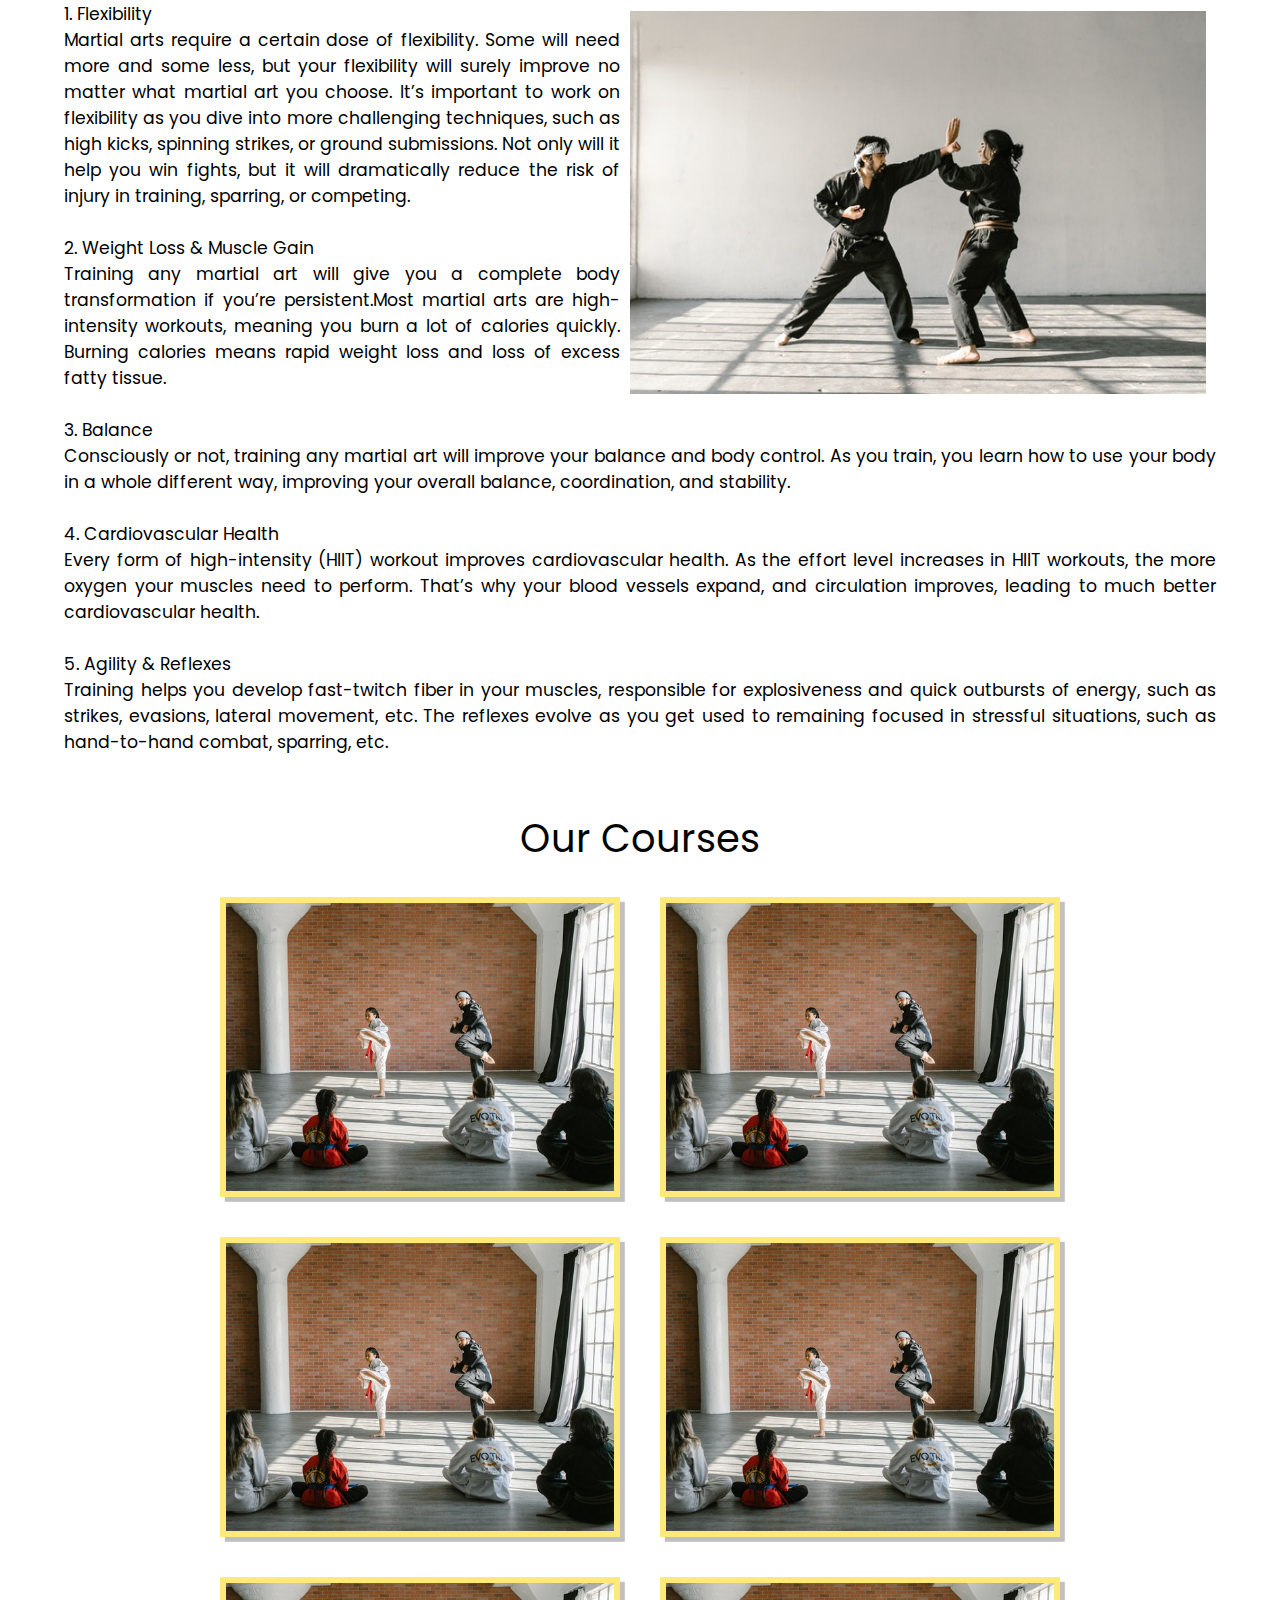
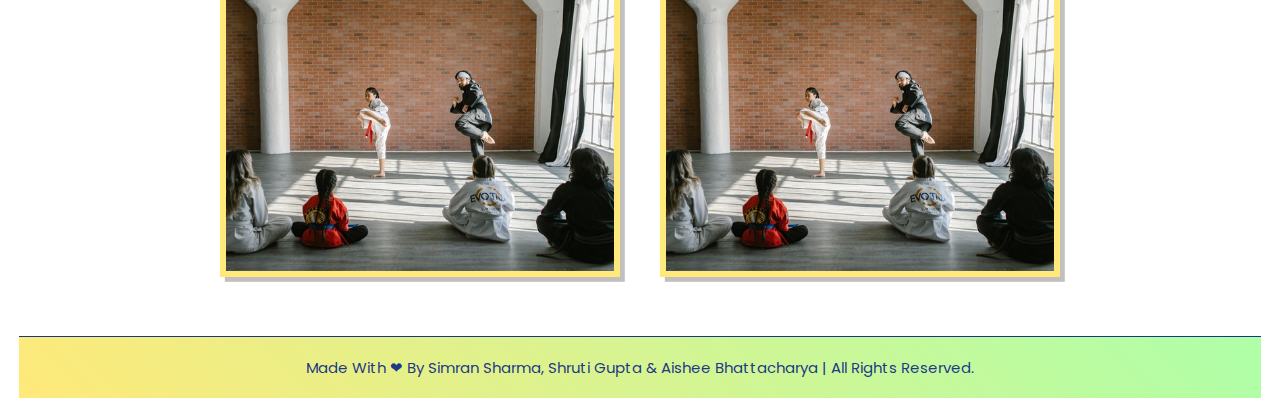
<file: ma.html>
<!DOCTYPE html>
<html lang="en">
<head>
    <head>
        <meta charset="UTF-8">
        <meta http-equiv="X-UA-Compatible" content="IE=edge">
        <meta name="viewport" content="width=device-width, initial-scale=1.0">
        <title>Health&Fitness</title>
        <!-- custom css file link  -->
        <link rel="stylesheet" href="css_files/ma_style.css">
        <!-- google icons -->
        <link rel="stylesheet" href="https://fonts.googleapis.com/icon?family=Material+Icons">
        <!-- swiper css link  -->
        <link rel="stylesheet" href="https://unpkg.com/swiper@8/swiper-bundle.min.css"/>
        <!-- font awesome 4 cdn link -->
        <link rel="stylesheet" href="https://cdnjs.cloudflare.com/ajax/libs/font-awesome/4.7.0/css/font-awesome.min.css">
        <!-- font awesome cdn link  -->
       <link rel="stylesheet" href="https://cdnjs.cloudflare.com/ajax/libs/font-awesome/5.15.4/css/all.min.css">
    </head>
</head>
<body>
        <section class="heading-link">
            <h2>MARTIAL ARTS</h2>
            <p> <a href="index.html">HOME</a> / MARTIAL ARTS</p>
         </section>

         <section class="image_1">
            <div class="image_1row">
                <div class="banner">
                    <img src="images/ma_ma.jpg" alt="img">
                <h2 class="heading">Empty your mind, be formless. Shapeless, like water. If you put water into a cup, it becomes the cup. You put water into a bottle and it becomes the bottle. You put it in a teapot, it becomes the teapot. Now, water can flow or it can crash. Be water, my friend.”
                    ― Bruce Lee</h2>
                </div>
            </div>
        </section>
        
            <section class="inform_about">
                <div class="exer">
                    <h3>Introduction to Martial Arts</h3>
                    <div>
                        <img src="images/ma_about.jpg"/>
                    </div>
                    <div class="exer-content">
                        <p>There are many different martial arts styles to choose from once you decide to start training. Many people start out wanting to learn karate and begin looking at the different styles from there. If you are new to martial arts it can be difficult to decide which style is right for you. Different styles can include, Taekwondo, Karate, Jiu-Jitsu, Aikido, Kung-Fu and many more. Each style of martial arts tends to focus on specific techniques like punches, kicks, grappling, elbows, knees, grabs, and locks to name a few.
                            <br><br>
                            A common question asked by beginners is "Which is the best style to practice", and there is no right or wrong answer. It really depends on what you are interested in and what form appeals to you the most. Each art has a "specialty", for instance, Taekwondo focuses on kicks, Jiu-Jitsu focuses on grappling, boxing works the hands, and the list could go on forever. I don't believe any art is the best, however; to be a strong martial artist it is important to be well rounded. It is quite common for people to start in one style and then decide to learn other styles as well.
                       </p>
                    </div>
                </div>
                <div class="exer1">
                    <h3>Benefits of Martial Arts</h3>
                    <div>
                        <img src="images/ma_ma2.jpg" class="flor"/>
                           <p>
                            1. Flexibility
                            <br>Martial arts require a certain dose of flexibility. Some will need more and some less, but your flexibility will surely improve no matter what martial art you choose. It’s important to work on flexibility as you dive into more challenging techniques, such as high kicks, spinning strikes, or ground submissions. Not only will it help you win fights, but it will dramatically reduce the risk of injury in training, sparring, or competing.
                            <br><br>
                            2. Weight Loss & Muscle Gain
                            <br>Training any martial art will give you a complete body transformation if you’re persistent.Most martial arts are high-intensity workouts, meaning you burn a lot of calories quickly. Burning calories means rapid weight loss and loss of excess fatty tissue.
                            <br><br>
                            3. Balance
                            <br> Consciously or not, training any martial art will improve your balance and body control. As you train, you learn how to use your body in a whole different way, improving your overall balance, coordination, and stability.
                            <br><br>
                            4. Cardiovascular Health
                            <br>Every form of high-intensity (HIIT) workout improves cardiovascular health. As the effort level increases in HIIT workouts, the more oxygen your muscles need to perform. That’s why your blood vessels expand, and circulation improves, leading to much better cardiovascular health.
                            <br><br>
                            5. Agility & Reflexes
                            <br>Training helps you develop fast-twitch fiber in your muscles, responsible for explosiveness and quick outbursts of energy, such as strikes, evasions, lateral movement, etc. The reflexes evolve as you get used to remaining focused in stressful situations, such as hand-to-hand combat, sparring, etc.
                            <br><br>
                            </p>
                    </div>
                </div>
         </section>

    <!--home fitness grid starts-->
    <section class="fitness-grid" id="fg">

        <h2 class="g-head" id="ma-course">Our Courses</h2>

        <div class="g-boxcontain">
            <div class="g-contain">
                <img src="images/ma1.jpg" alt="" class="image">
                <div class="contents">
                    <h3>MARTIAL ARTS FOR KIDS</h3>
                    <p>The objective of this session is to help kids develop agility and reflex and instill a sense of discipline.</p>
                    <a href="#" id="btn" >Join Session</button>
                </div>
            </div>
    
            <div class="g-contain">
                <img src="images/ma1.jpg" alt="" class="image">
                <div class="contents">
                    <h3>MARTIAL ARTS FOR ADULTS</h3>
                    <p>The objective of this session is to help adults stay healthy and agile.</p>
                    <a href="#" id="btn" >Join Session</button>
                </div>
            </div>
    
            <div class="g-contain">
                <img src="images/ma1.jpg" alt="" class="image">
                <div class="contents">
                    <h3>MARTIAL ARTS - BOWSTAFF</h3>
                    <p>The objective of this session is to learn to a weapon in order to develop quick reflexes and to study the surroundings.</p>
                    <a href="#" id="btn" >Join Session</button>
                </div>
            </div>

            <div class="g-contain">
                <img src="images/ma1.jpg" alt="" class="image">
                <div class="contents">
                    <h3>MARTIAL ARTS - INJURIES</h3>
                    <p>The objective of this session is to understand injuries that occur in sparring and combat and how to prevent them. </p>
                    <a href="#" id="btn" >Join Session</button>
                </div>
            </div>

            <div class="g-contain">
                <img src="images/ma1.jpg" alt="" class="image">
                <div class="contents">
                    <h3>MARTIAL ARTS - BREAKING BOARDS</h3>
                    <p>The objective of this session is to develop strength.</p>
                    <a href="#" id="btn" >Join Session</button>
                </div>
            </div>

            <div class="g-contain">
                <img src="images/ma1.jpg" alt="" class="image">
                <div class="contents">
                    <h3>MARTIAL ARTS - SELF DEFENCE FOR WOMEN</h3>
                    <p>The objective of this session to help women defend themselves from any kind of attack.</p>
                    <a href="#" id="btn" >Join Session</button>
                </div>
            </div>

        </div>
       
    </section>
    <!--home fitness grid ends-->

 
                <!-- copyright section -->
            <div class="credits">
                <p><h2">Made with ❤ By Simran Sharma, Shruti Gupta & Aishee Bhattacharya | All Rights Reserved.</h2></p>
            </div>
            
</body>
</html>
</file>
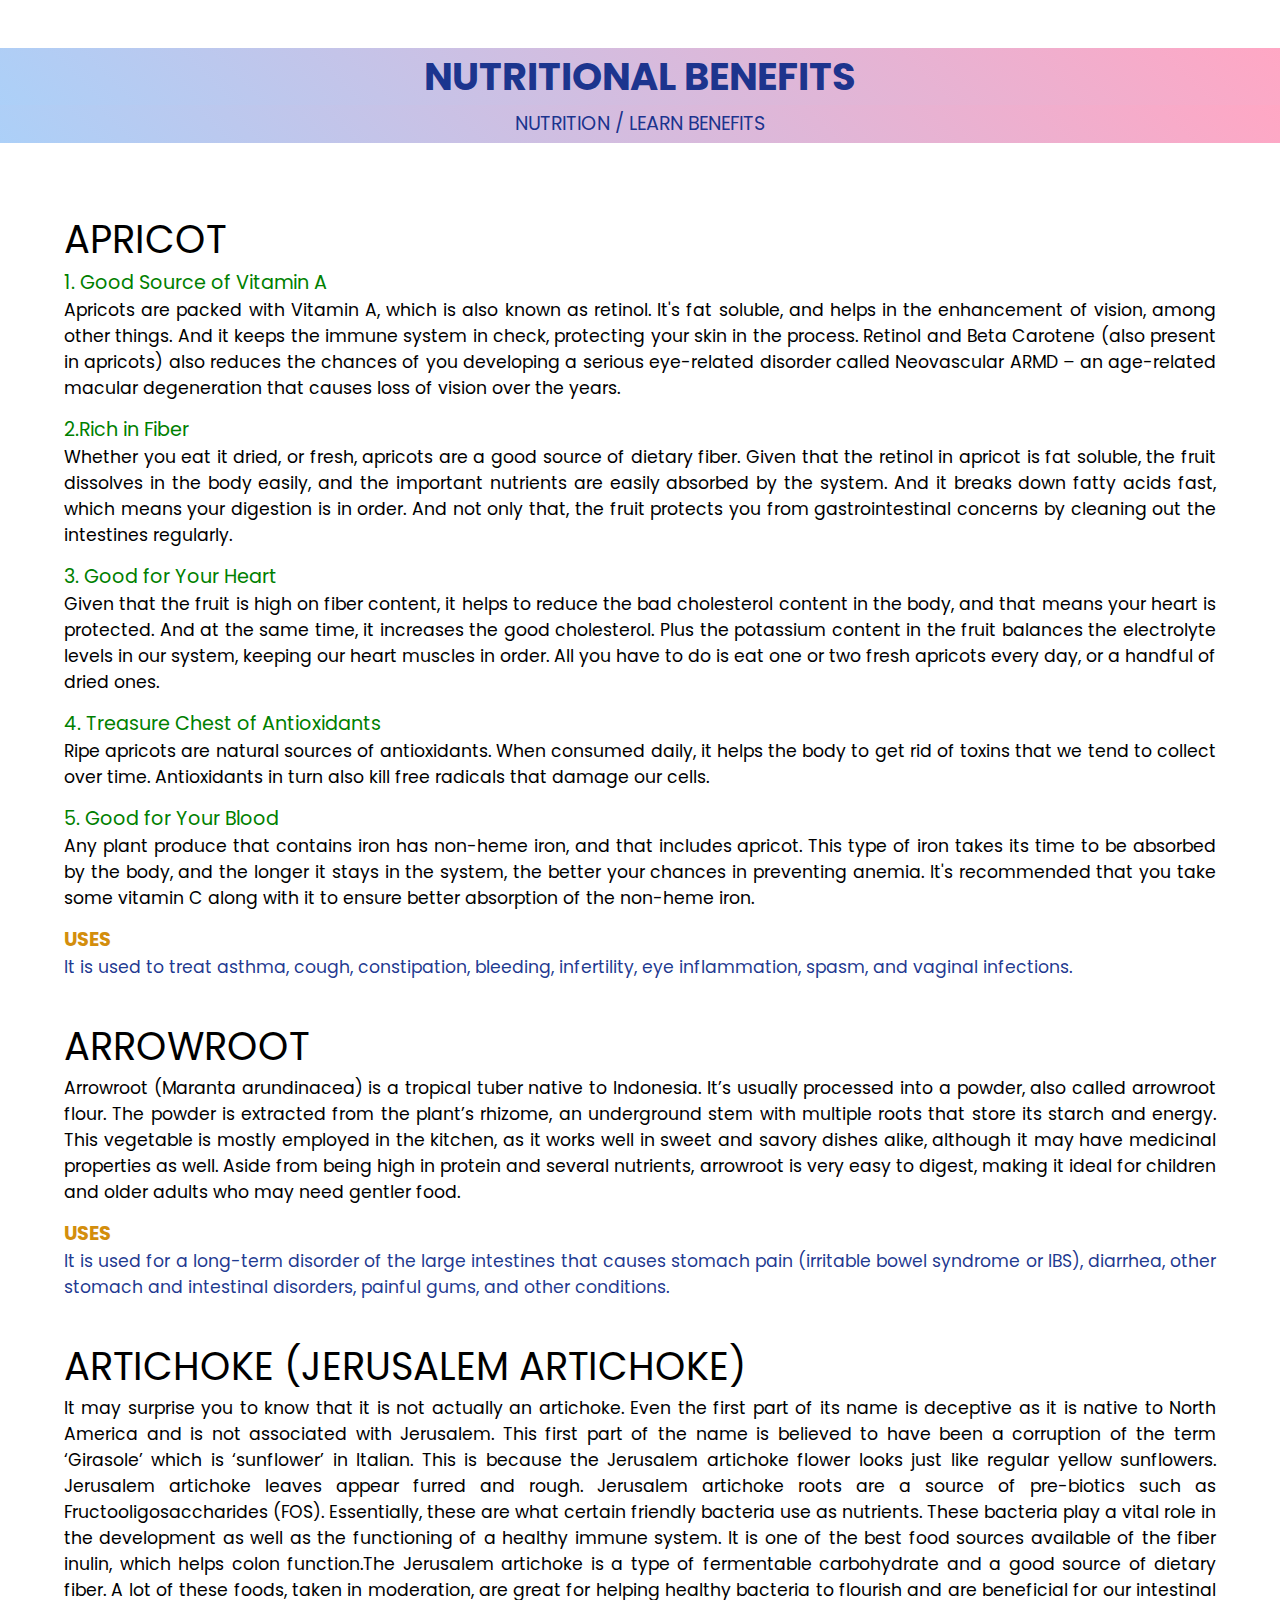
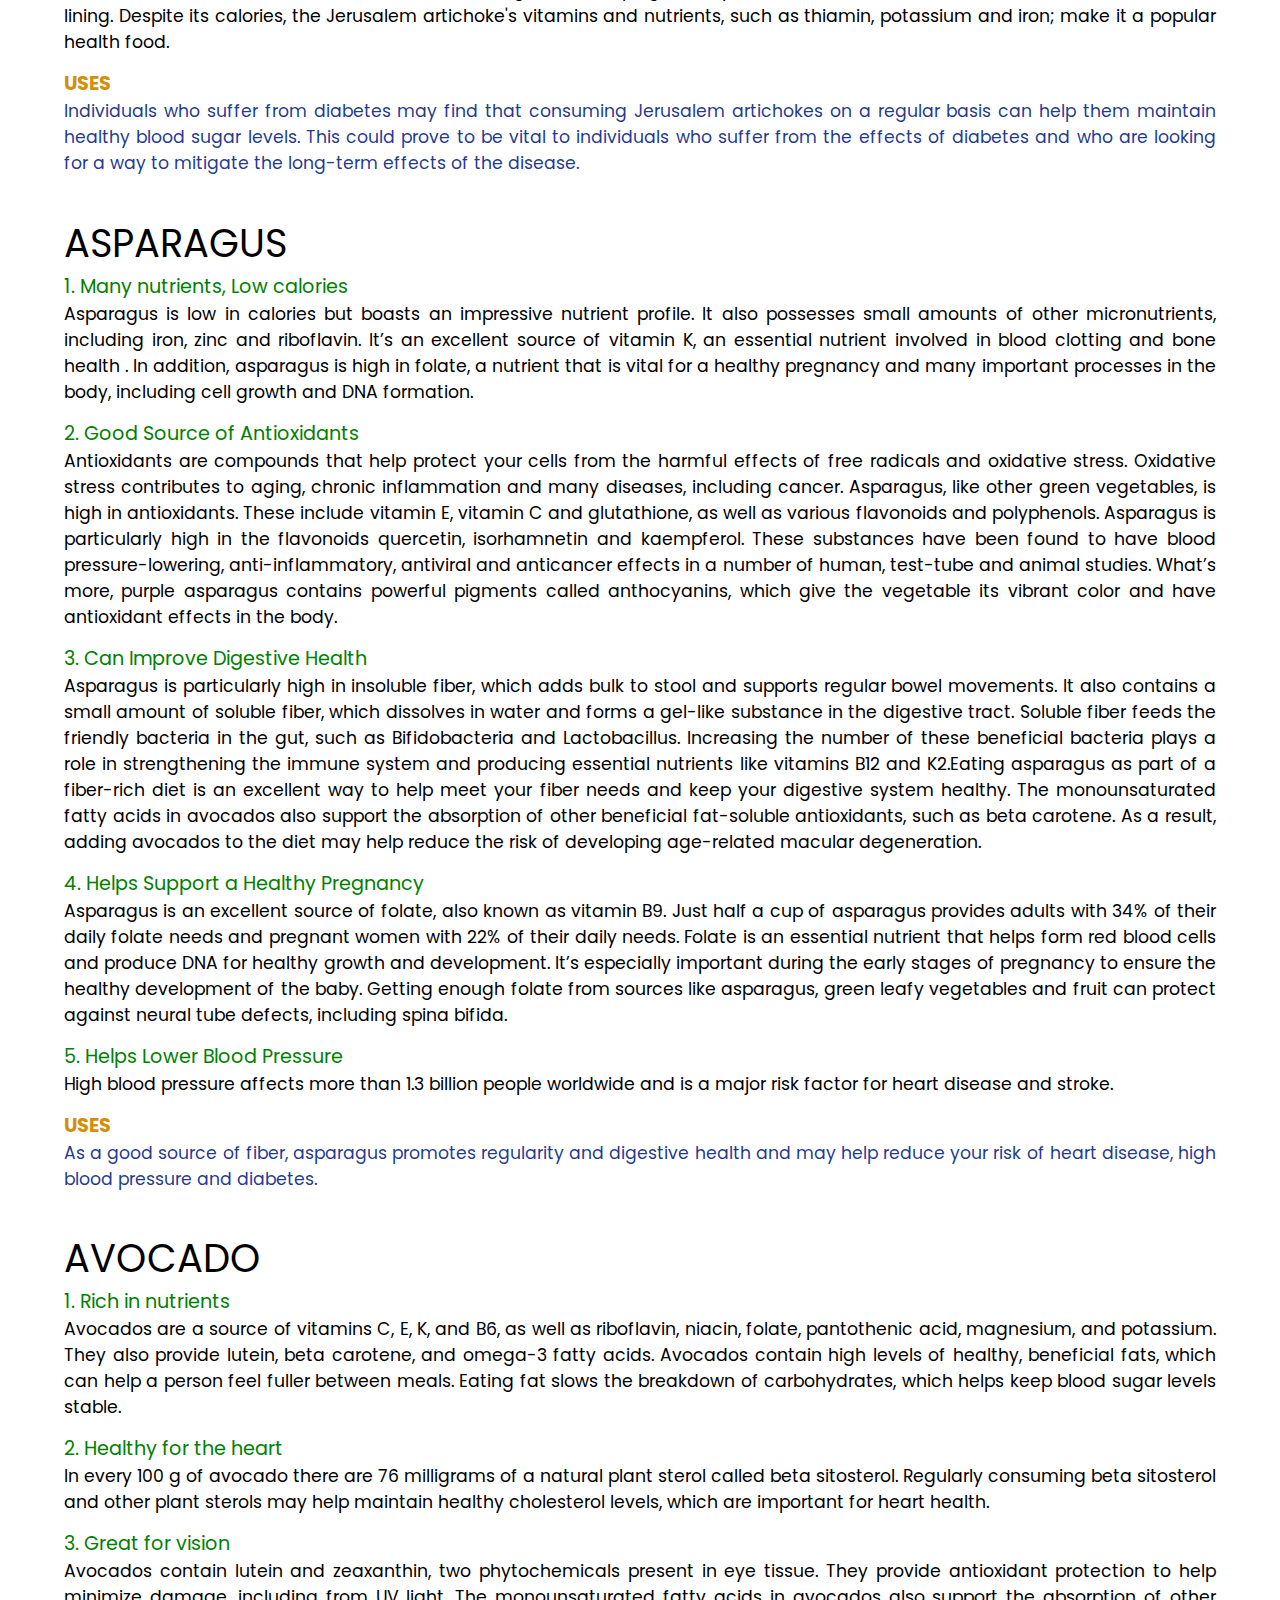
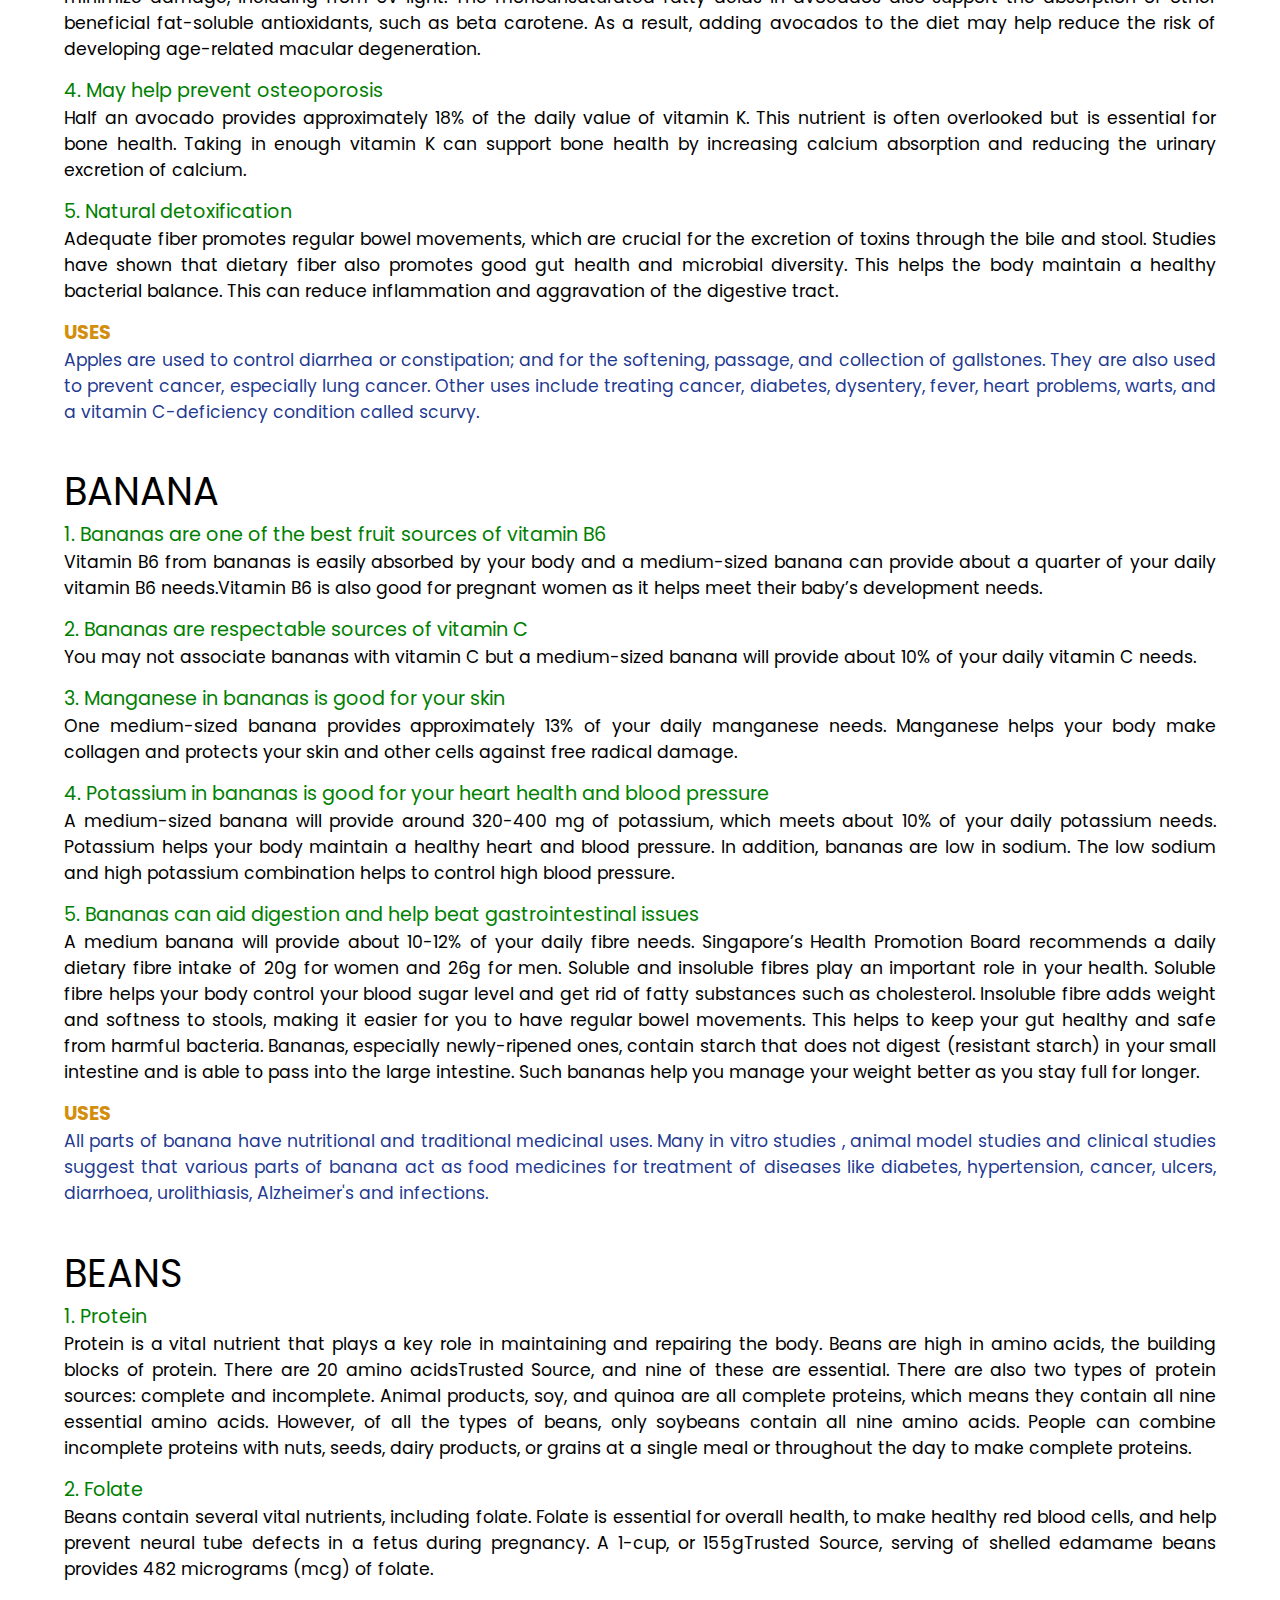
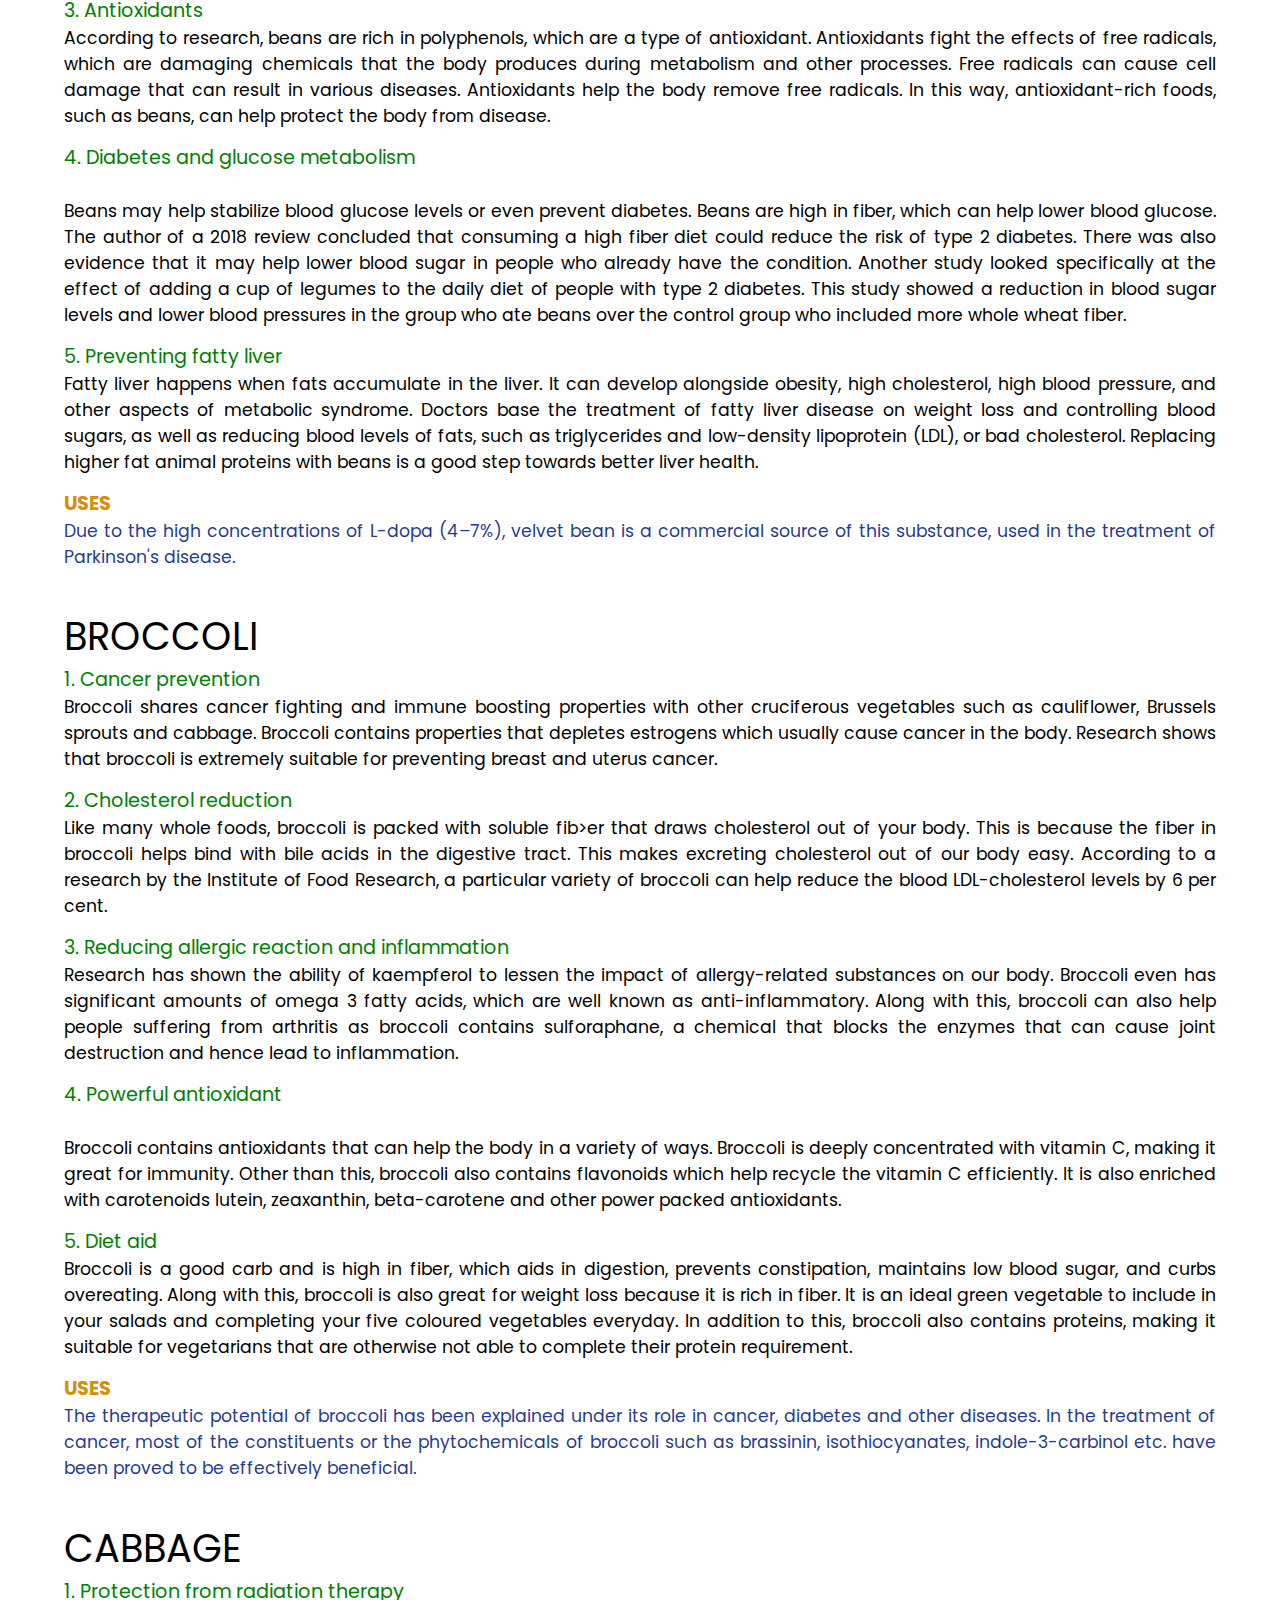
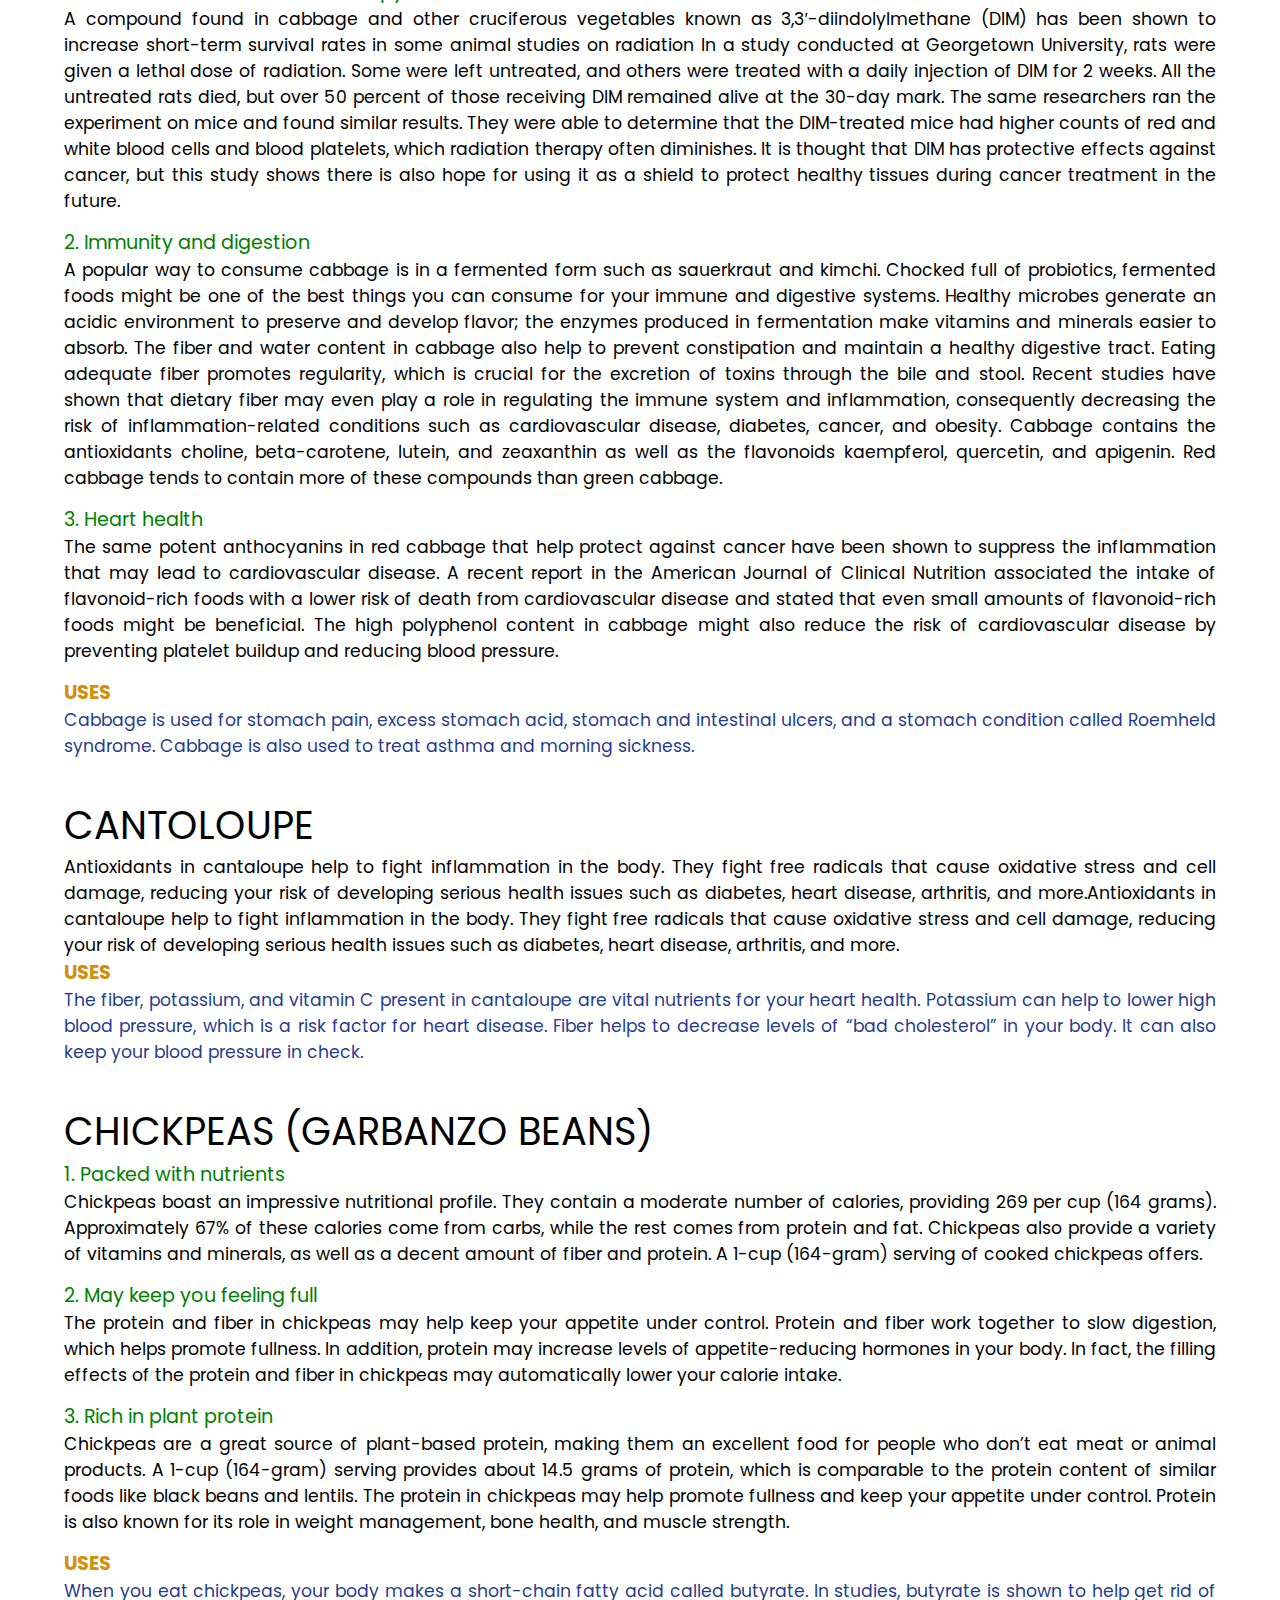
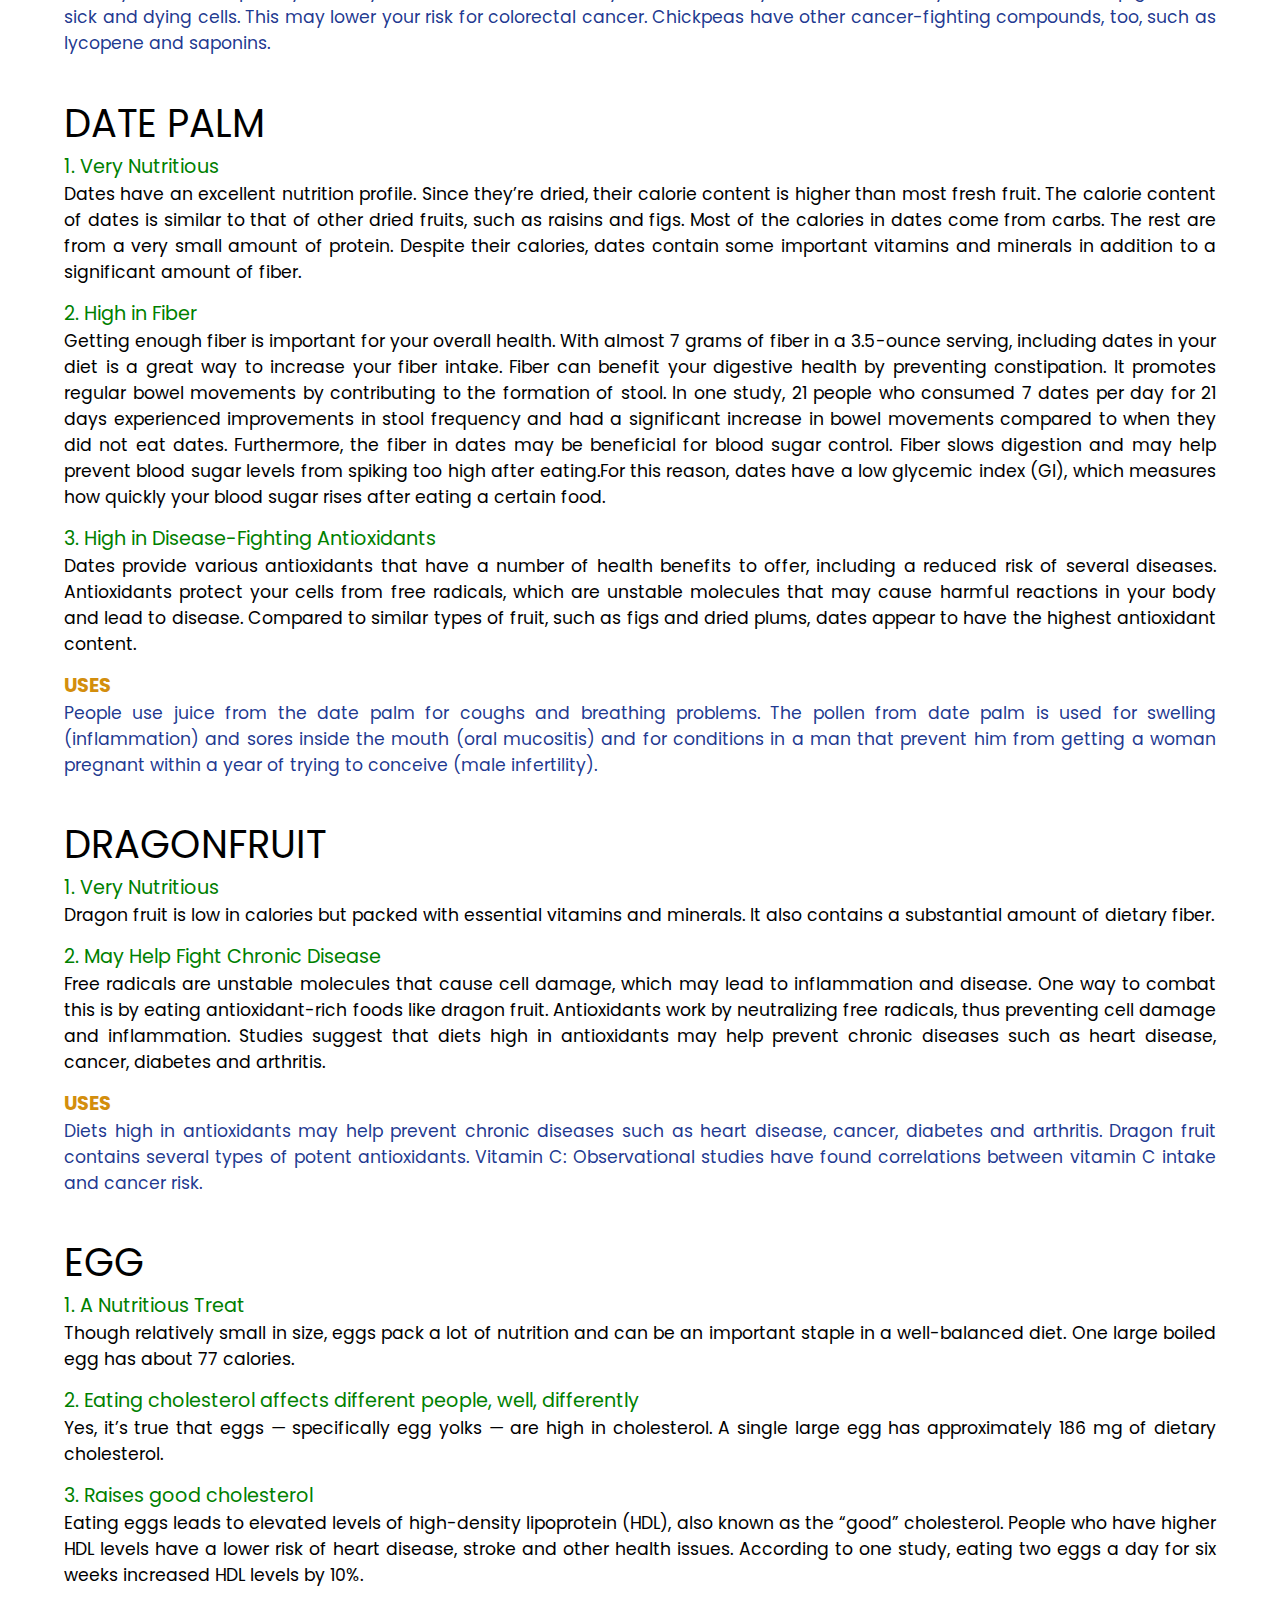
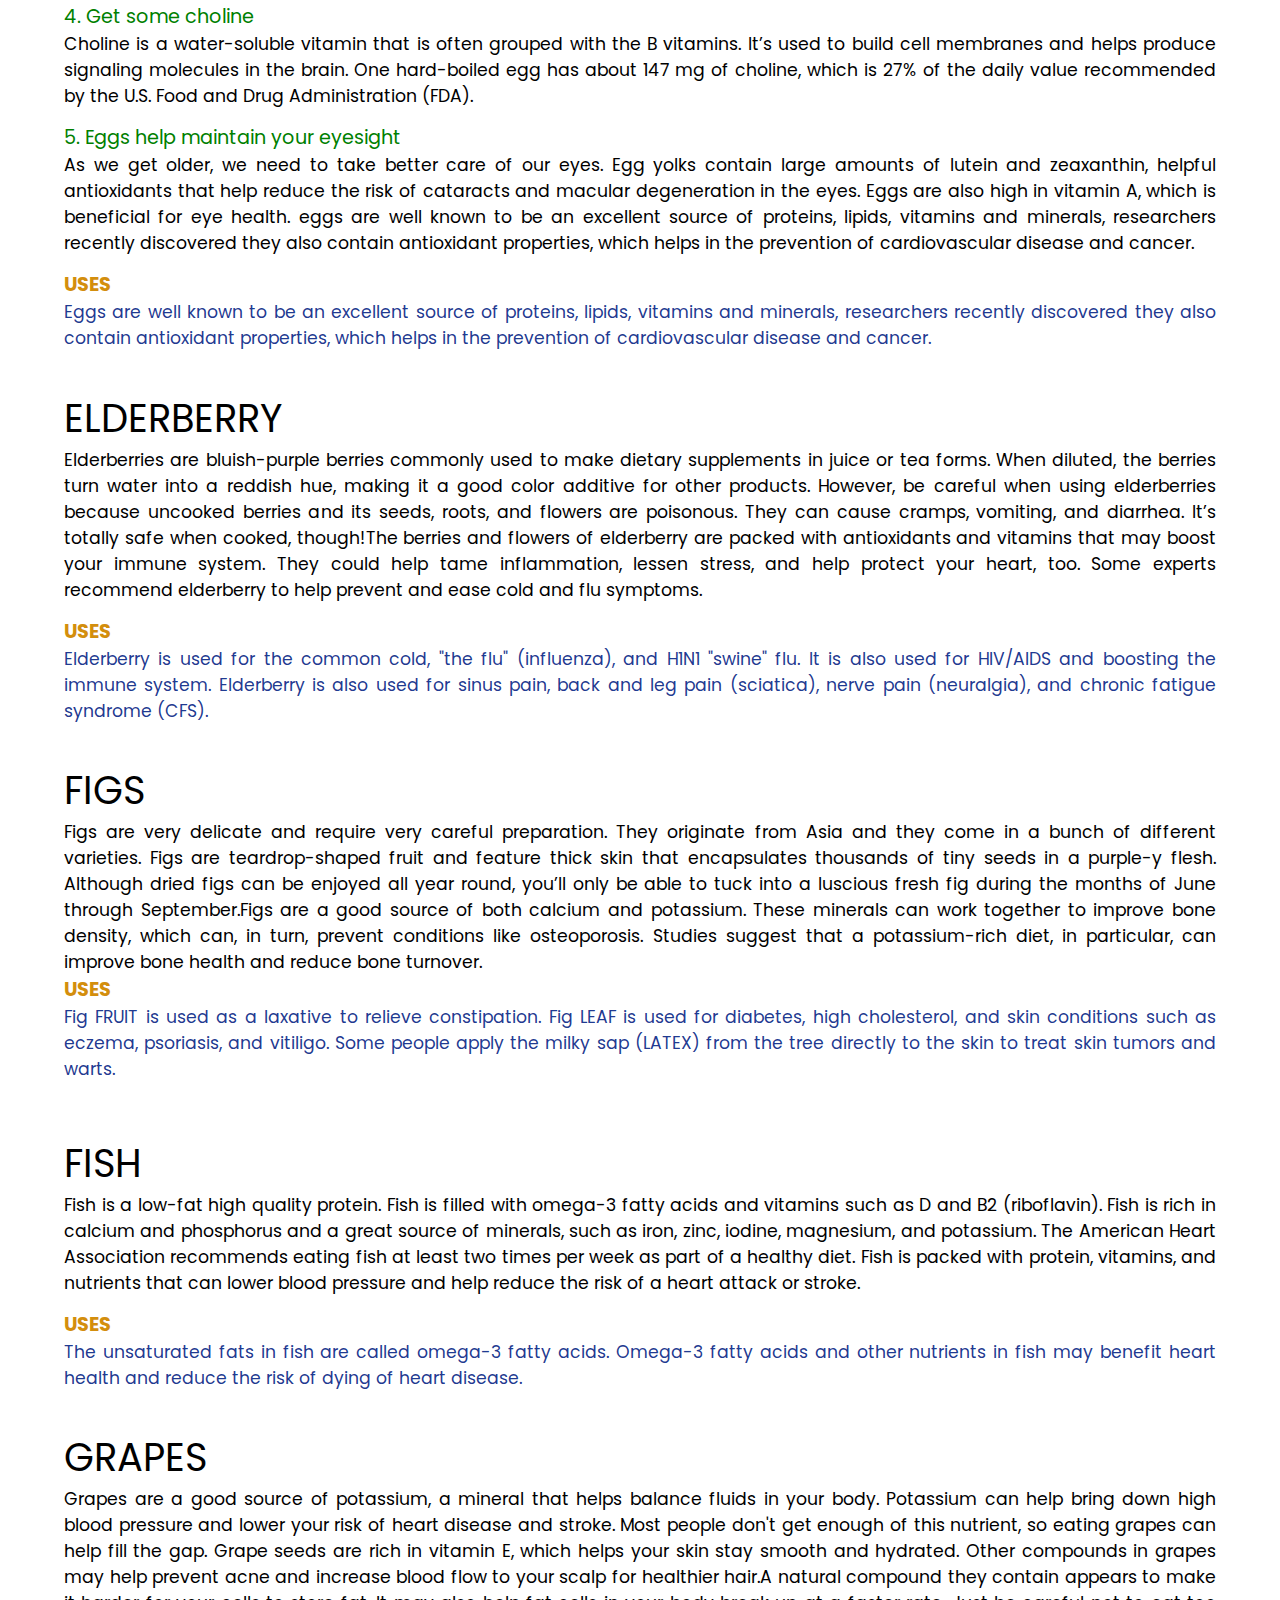
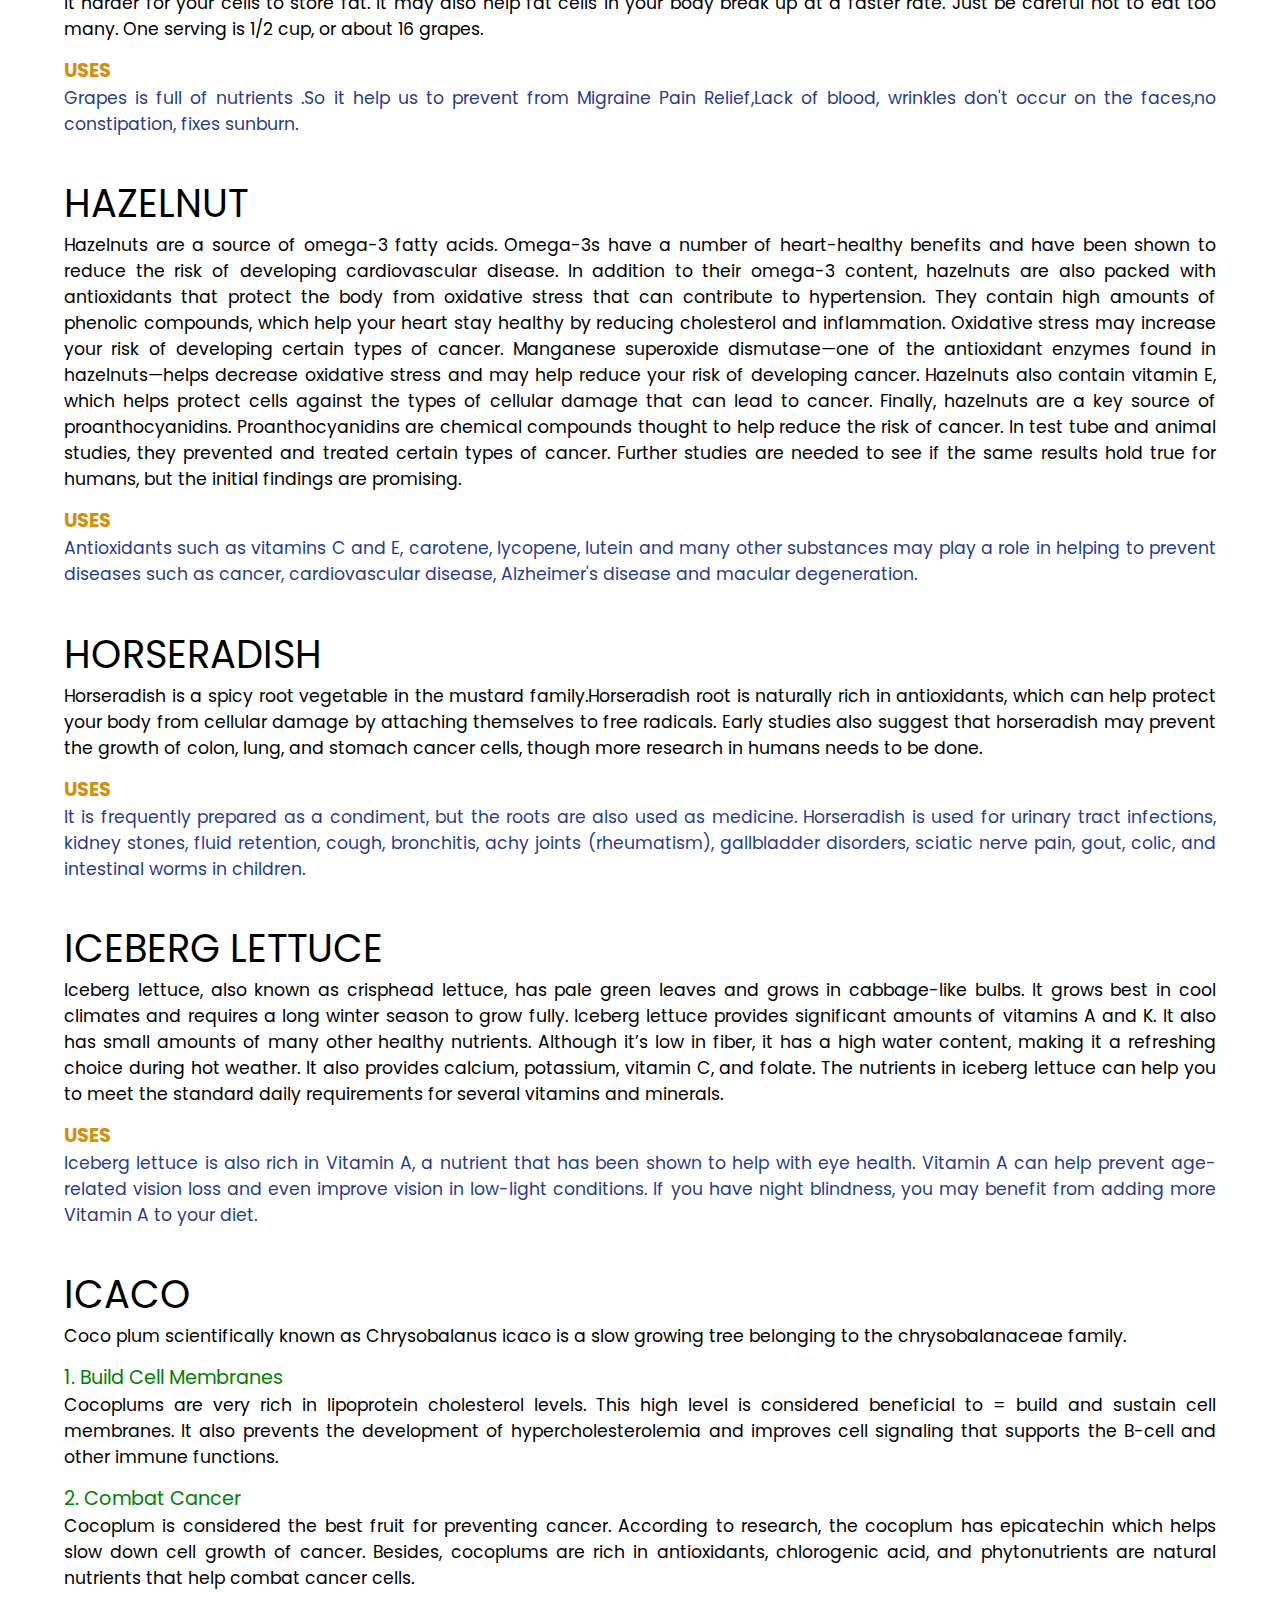
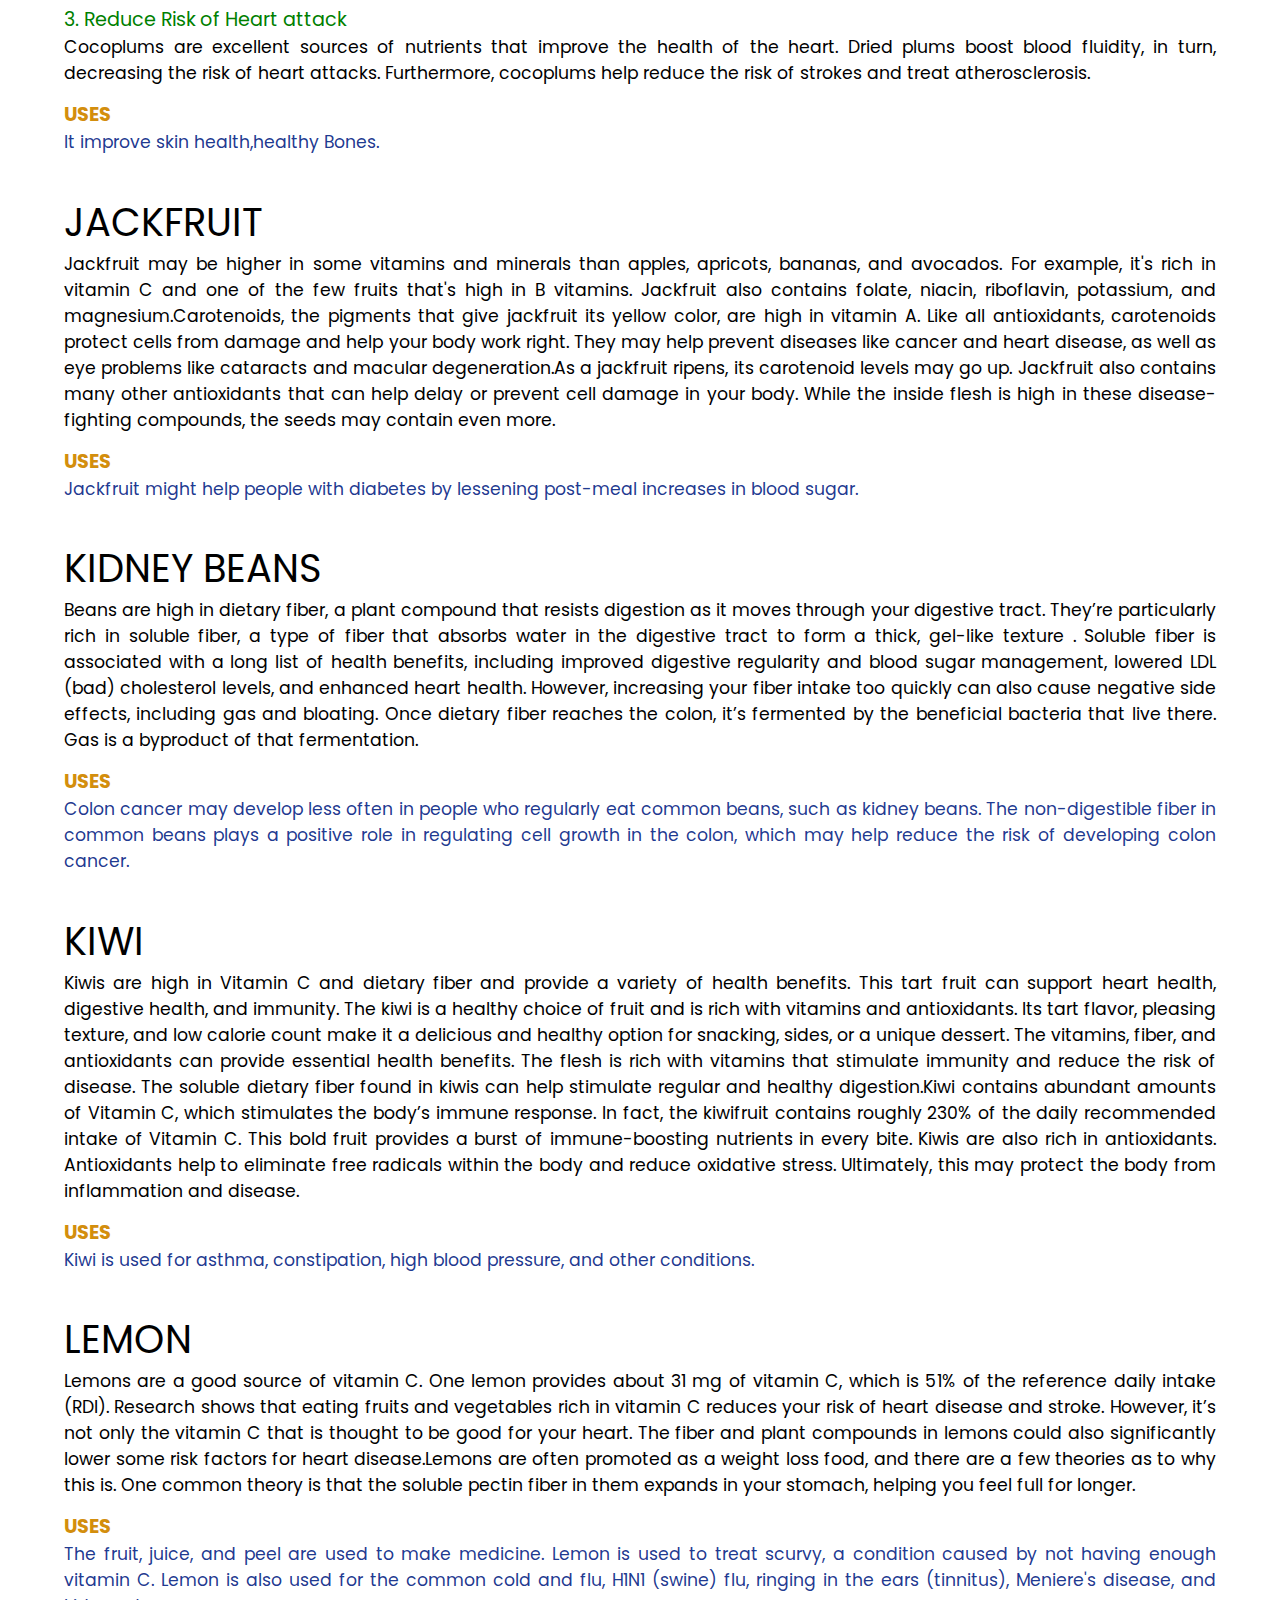
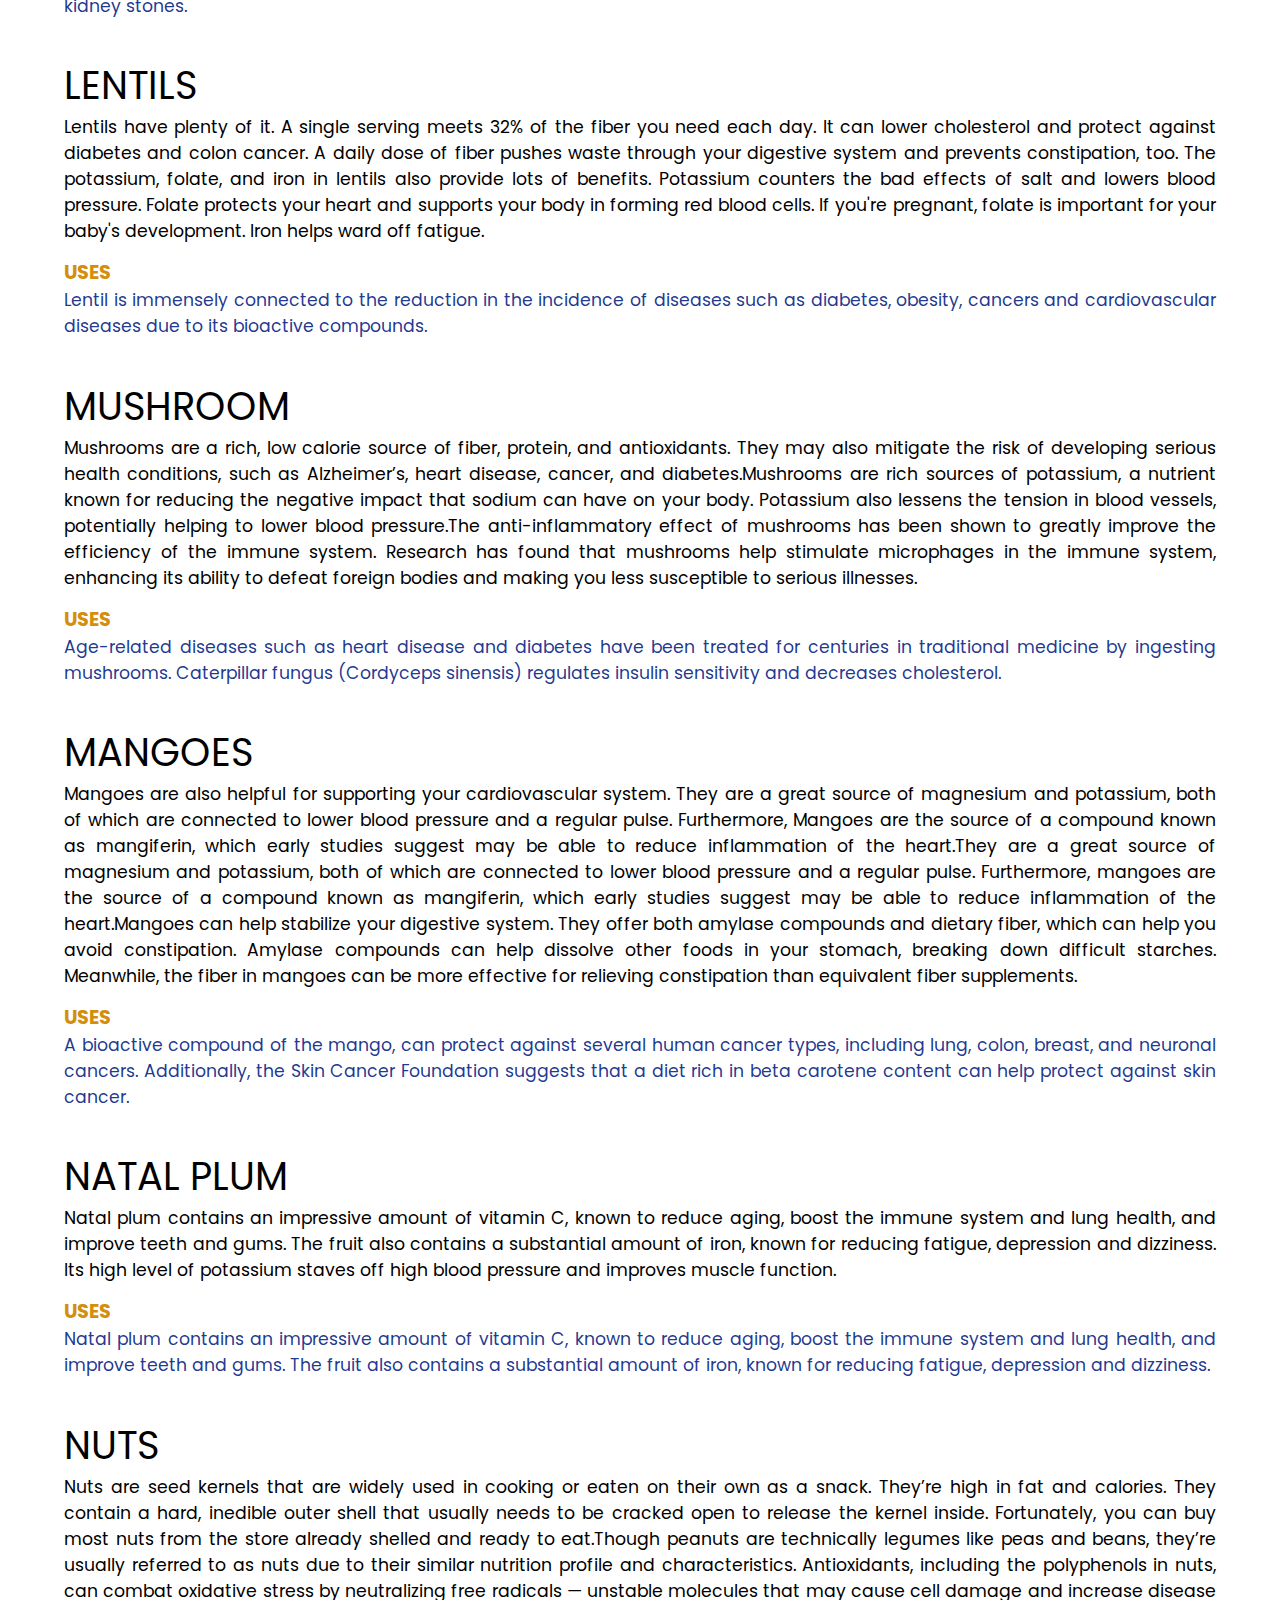
<file: nutri_learn.html>
<!DOCTYPE html>
<html lang="en">
<head>
    <head>
        <meta charset="UTF-8">
        <meta http-equiv="X-UA-Compatible" content="IE=edge">
        <meta name="viewport" content="width=device-width, initial-scale=1.0">
        <title>Health&Fitness</title>
        <!-- custom css file link  -->
        <link rel="stylesheet" href="css_files/nutri_style.css">
        <!-- google icons -->
        <link rel="stylesheet" href="https://fonts.googleapis.com/icon?family=Material+Icons">
        <!-- swiper css link  -->
        <link rel="stylesheet" href="https://unpkg.com/swiper@8/swiper-bundle.min.css"/>
        <!-- font awesome 4 cdn link -->
        <link rel="stylesheet" href="https://cdnjs.cloudflare.com/ajax/libs/font-awesome/4.7.0/css/font-awesome.min.css">
        <!-- font awesome cdn link  -->
       <link rel="stylesheet" href="https://cdnjs.cloudflare.com/ajax/libs/font-awesome/5.15.4/css/all.min.css">
    </head>
</head>
<body>
        <section class="heading-link">
            <h2>NUTRITIONAL BENEFITS</h2>
            <p> <a href="nutrition.html">NUTRITION</a> / LEARN BENEFITS</p>
         </section>

            <section class="inform_about"  id="apricot">
                <div class="exer">
                    <h3>APRICOT</h3>
                    <div class="content">
                        <h4>1. Good Source of Vitamin A</h4>
                        <p>
                            Apricots are packed with Vitamin A, which is also known as retinol. It's fat soluble, and helps in the enhancement of vision, among other things. And it keeps the immune system in check, protecting your skin in the process. Retinol and Beta Carotene (also present in apricots) also reduces the chances of you developing a serious eye-related disorder called Neovascular ARMD – an age-related macular degeneration that causes loss of vision over the years.
                        </p>
                        <br>
                        <h4>2.Rich in Fiber</h4>
                        <p>
                            Whether you eat it dried, or fresh, apricots are a good source of dietary fiber. Given that the retinol in apricot is fat soluble, the fruit dissolves in the body easily, and the important nutrients are easily absorbed by the system. And it breaks down fatty acids fast, which means your digestion is in order. And not only that, the fruit protects you from gastrointestinal concerns by cleaning out the intestines regularly.
                        </p>
                        <br>
                        <h4>3. Good for Your Heart</h4>
                        <p>
                            Given that the fruit is high on fiber content, it helps to reduce the bad cholesterol content in the body, and that means your heart is protected. And at the same time, it increases the good cholesterol. Plus the potassium content in the fruit balances the electrolyte levels in our system, keeping our heart muscles in order. All you have to do is eat one or two fresh apricots every day, or a handful of dried ones.
                        </p>
                        <br>
                        <h4>4. Treasure Chest of Antioxidants</h4>
                        <p>
                            Ripe apricots are natural sources of antioxidants. When consumed daily, it helps the body to get rid of toxins that we tend to collect over time. Antioxidants in turn also kill free radicals that damage our cells.
                        </p>
                        <br> 
                        <h4>5. Good for Your Blood</h4>
                        <p>
                            Any plant produce that contains iron has non-heme iron, and that includes apricot. This type of iron takes its time to be absorbed by the body, and the longer it stays in the system, the better your chances in preventing anemia. It's recommended that you take some vitamin C along with it to ensure better absorption of the non-heme iron.
                        </p>
                        <br>
                    </div>
                    <h4 class="heads">USES</h4>
                        <p>It is used to treat asthma, cough, constipation, bleeding, infertility, eye inflammation, spasm, and vaginal infections.</p>
                </div>
                </div>
            
         </section>

         <section class="inform_about"  id="arrowroot">
            <div class="exer">
                <h3>ARROWROOT</h3>
                <div class="content">
                    
                    <p>
                        Arrowroot (Maranta arundinacea) is a tropical tuber native to Indonesia.
It’s usually processed into a powder, also called arrowroot flour. The powder is extracted from the plant’s rhizome, an underground stem with multiple roots that store its starch and energy.
This vegetable is mostly employed in the kitchen, as it works well in sweet and savory dishes alike, although it may have medicinal properties as well.
Aside from being high in protein and several nutrients, arrowroot is very easy to digest, making it ideal for children and older adults who may need gentler food.
                    </p>
                    <br>
                    
                </div>
                <h4 class="heads">USES</h4>
                    <p>It is used for a long-term disorder of the large intestines that causes stomach pain (irritable bowel syndrome or IBS), diarrhea, other stomach and intestinal disorders, painful gums, and other conditions.</p>
            </div>
            </div>
        
     </section>

     
<section class="inform_about"  id="ja">
    <div class="exer">
        <h3>ARTICHOKE (JERUSALEM ARTICHOKE)</h3>
        <div class="content">
            <p>It may surprise you to know that it is not actually an artichoke. Even the first part of its name is deceptive as it is native to North America and is not associated with Jerusalem. This first part of the name is believed to have been a corruption of the term ‘Girasole’ which is ‘sunflower’ in Italian. This is because the Jerusalem artichoke flower looks just like regular yellow sunflowers. Jerusalem artichoke leaves appear furred and rough.
                Jerusalem artichoke roots are a source of pre-biotics such as Fructooligosaccharides (FOS). Essentially, these are what certain friendly bacteria use as nutrients. These bacteria play a vital role in the development as well as the functioning of a healthy immune system. It is one of the best food sources available of the fiber inulin, which helps colon function.The Jerusalem artichoke is a type of fermentable carbohydrate and a good source of dietary fiber. A lot of these foods, taken in moderation, are great for helping healthy bacteria to flourish and are beneficial for our intestinal lining. Despite its calories, the Jerusalem artichoke's vitamins and nutrients, such as thiamin, potassium and iron; make it a popular health food.
                </p>
                <br>
        </div>
        <h4 class="heads">USES</h4>
            <p>Individuals who suffer from diabetes may find that consuming Jerusalem artichokes on a regular basis can help them maintain healthy blood sugar levels. This could prove to be vital to individuals who suffer from the effects of diabetes and who are looking for a way to mitigate the long-term effects of the disease.
        </p>
    </div>
    </div>

</section>

     <section class="inform_about"  id="aspa">
        <div class="exer">
            <h3>ASPARAGUS</h3>
            <div class="content">
                <h4>1. Many nutrients, Low calories</h4>
                <p>Asparagus is low in calories but boasts an impressive nutrient profile. It also possesses small amounts of other micronutrients, including iron, zinc and riboflavin.
                    It’s an excellent source of vitamin K, an essential nutrient involved in blood clotting and bone health .
                    In addition, asparagus is high in folate, a nutrient that is vital for a healthy pregnancy and many important processes in the body, including cell growth and DNA formation.
                </p>
                <br>
                <h4>2. Good Source of Antioxidants</h4>
                <p>
                   
Antioxidants are compounds that help protect your cells from the harmful effects of free radicals and oxidative stress.
Oxidative stress contributes to aging, chronic inflammation and many diseases, including cancer.
Asparagus, like other green vegetables, is high in antioxidants. These include vitamin E, vitamin C and glutathione, as well as various flavonoids and polyphenols.
Asparagus is particularly high in the flavonoids quercetin, isorhamnetin and kaempferol.
These substances have been found to have blood pressure-lowering, anti-inflammatory, antiviral and anticancer effects in a number of human, test-tube and animal studies.
What’s more, purple asparagus contains powerful pigments called anthocyanins, which give the vegetable its vibrant color and have antioxidant effects in the body.
                </p>
                <br>
                <h4>3. Can Improve Digestive Health</h4>
                <p>
                    Asparagus is particularly high in insoluble fiber, which adds bulk to stool and supports regular bowel movements.
                    It also contains a small amount of soluble fiber, which dissolves in water and forms a gel-like substance in the digestive tract.
                    Soluble fiber feeds the friendly bacteria in the gut, such as Bifidobacteria and Lactobacillus.
                    Increasing the number of these beneficial bacteria plays a role in strengthening the immune system and producing essential nutrients like vitamins B12 and K2.Eating asparagus as part of a fiber-rich diet is an excellent way to help meet your fiber needs and keep your digestive system healthy.

The monounsaturated fatty acids in avocados also support the absorption of other beneficial fat-soluble antioxidants, such as beta carotene. As a result, adding avocados to the diet may help reduce the risk of developing age-related macular degeneration.
                </p>
                <br>
                <h4>4. Helps Support a Healthy Pregnancy</h4>
                <p>
                    Asparagus is an excellent source of folate, also known as vitamin B9.
                    Just half a cup of asparagus provides adults with 34% of their daily folate needs and pregnant women with 22% of their daily needs.
                    Folate is an essential nutrient that helps form red blood cells and produce DNA for healthy growth and development. It’s especially important during the early stages of pregnancy to ensure the healthy development of the baby.
                    Getting enough folate from sources like asparagus, green leafy vegetables and fruit can protect against neural tube defects, including spina bifida.
                </p>
                <br> 
                <h4>5. Helps Lower Blood Pressure</h4>
                <p>
                    High blood pressure affects more than 1.3 billion people worldwide and is a major risk factor for heart disease and stroke.
                </p>
                <br> 
            </div>
            <h4 class="heads">USES</h4>
                <p>As a good source of fiber, asparagus promotes regularity and digestive health and may help reduce your risk of heart disease, high blood pressure and diabetes.</p>
        </div>
        </div>
    
 </section>

     <section class="inform_about"  id="avocado">
        <div class="exer">
            <h3>AVOCADO</h3>
            <div class="content">
                <h4>1. Rich in nutrients</h4>
                <p>Avocados are a source of vitamins C, E, K, and B6, as well as riboflavin, niacin, folate, pantothenic acid, magnesium, and potassium. They also provide lutein, beta carotene, and omega-3 fatty acids.

                    Avocados contain high levels of healthy, beneficial fats, which can help a person feel fuller between meals. Eating fat slows the breakdown of carbohydrates, which helps keep blood sugar levels stable.
                </p>
                <br>
                <h4>2. Healthy for the heart</h4>
                <p>
                    In every 100 g of avocado there are 76 milligrams of a natural plant sterol called beta sitosterol. Regularly consuming beta sitosterol and other plant sterols may help maintain healthy cholesterol levels, which are important for heart health.
                </p>
                <br>
                <h4>3. Great for vision</h4>
                <p>
                    
Avocados contain lutein and zeaxanthin, two phytochemicals present in eye tissue. They provide antioxidant protection to help minimize damage, including from UV light.

The monounsaturated fatty acids in avocados also support the absorption of other beneficial fat-soluble antioxidants, such as beta carotene. As a result, adding avocados to the diet may help reduce the risk of developing age-related macular degeneration.
                </p>
                <br>
                <h4>4. May help prevent osteoporosis</h4>
                <p>
                   
Half an avocado provides approximately 18% of the daily value of vitamin K.
This nutrient is often overlooked but is essential for bone health. Taking in enough vitamin K can support bone health by increasing calcium absorption and reducing the urinary excretion of calcium.
                </p>
                <br> 
                <h4>5. Natural detoxification</h4>
                <p>
                    Adequate fiber promotes regular bowel movements, which are crucial for the excretion of toxins through the bile and stool.
                    Studies have shown that dietary fiber also promotes good gut health and microbial diversity. This helps the body maintain a healthy bacterial balance. This can reduce inflammation and aggravation of the digestive tract.
                </p>
                <br> 
            </div>
            <h4 class="heads">USES</h4>
                <p>Apples are used to control diarrhea or constipation; and for the softening, passage, and collection of gallstones. They are also used to prevent cancer, especially lung cancer. Other uses include treating cancer, diabetes, dysentery, fever, heart problems, warts, and a vitamin C-deficiency condition called scurvy.</p>
        </div>
        </div>
    
 </section>

 <section class="inform_about"  id="banana">
    <div class="exer">
        <h3>BANANA</h3>
        <div class="content">
            <h4>1. Bananas are one of the best fruit sources of vitamin B6</h4>
            <p>
Vitamin B6 from bananas is easily absorbed by your body and a medium-sized banana can provide about a quarter of your daily vitamin B6 needs.Vitamin B6 is also good for pregnant women as it helps meet their baby’s development needs.
            </p>
            <br>
            <h4>2. Bananas are respectable sources of vitamin C</h4>
            <p>
                You may not associate bananas with vitamin C but a medium-sized banana will provide about 10% of your daily vitamin C needs.
            </p>
            <br>
            <h4>3. Manganese in bananas is good for your skin</h4>
            <p>
                One medium-sized banana provides approximately 13% of your daily manganese needs. Manganese helps your body make collagen and protects your skin and other cells against free radical damage.
            </p>
            <br>
            <h4>4. Potassium in bananas is good for your heart health and blood pressure</h4>
            <p>
A medium-sized banana will provide around 320-400 mg of potassium, which meets about 10% of your daily potassium needs.
Potassium helps your body maintain a healthy heart and blood pressure. In addition, bananas are low in sodium. The low sodium and high potassium combination helps to control high blood pressure.
            </p>
            <br> 
            <h4>5. Bananas can aid digestion and help beat gastrointestinal issues</h4>
            <p>
A medium banana will provide about 10-12% of your daily fibre needs. Singapore’s Health Promotion Board recommends a daily dietary fibre intake of 20g for women and 26g for men.
Soluble and insoluble fibres play an important role in your health. Soluble fibre helps your body control your blood sugar level and get rid of fatty substances such as cholesterol. Insoluble fibre adds weight and softness to stools, making it easier for you to have regular bowel movements. This helps to keep your gut healthy and safe from harmful bacteria.
Bananas, especially newly-ripened ones, contain starch that does not digest (resistant starch) in your small intestine and is able to pass into the large intestine. Such bananas help you manage your weight better as you stay full for longer.
            </p>
            <br>
        </div>
        <h4 class="heads">USES</h4>
            <p>All parts of banana have nutritional and traditional medicinal uses. Many in vitro studies , animal model studies and clinical studies suggest that various parts of banana act as food medicines for treatment of diseases like diabetes, hypertension, cancer, ulcers, diarrhoea, urolithiasis, Alzheimer's and infections.</p>
    </div>
    </div>

</section>

<section class="inform_about"  id="beans">
    <div class="exer">
        <h3>BEANS</h3>
        <div class="content">
            <h4>1. Protein</h4>
            <p>
                Protein is a vital nutrient that plays a key role in maintaining and repairing the body. Beans are high in amino acids, the building blocks of protein.
                There are 20 amino acidsTrusted Source, and nine of these are essential. There are also two types of protein sources: complete and incomplete.
                Animal products, soy, and quinoa are all complete proteins, which means they contain all nine essential amino acids.
                However, of all the types of beans, only soybeans contain all nine amino acids.
                People can combine incomplete proteins with nuts, seeds, dairy products, or grains at a single meal or throughout the day to make complete proteins.
            </p>
            <br>
            <h4>2. Folate</h4>
            <p>
Beans contain several vital nutrients, including folate. Folate is essential for overall health, to make healthy red blood cells, and help prevent neural tube defects in a fetus during pregnancy.
A 1-cup, or 155gTrusted Source, serving of shelled edamame beans provides 482 micrograms (mcg) of folate.
            </p>
            <br>
            <h4>3. Antioxidants</h4>
            <p>
According to research, beans are rich in polyphenols, which are a type of antioxidant.
Antioxidants fight the effects of free radicals, which are damaging chemicals that the body produces during metabolism and other processes.
Free radicals can cause cell damage that can result in various diseases. Antioxidants help the body remove free radicals. In this way, antioxidant-rich foods, such as beans, can help protect the body from disease.
            </p>
            <br>
            <h4>4. Diabetes and glucose metabolism</h4>
            <p>
                <br>
                Beans may help stabilize blood glucose levels or even prevent diabetes. Beans are high in fiber, which can help lower blood glucose.
                The author of a 2018 review concluded that consuming a high fiber diet could reduce the risk of type 2 diabetes. There was also evidence that it may help lower blood sugar in people who already have the condition.
                Another study looked specifically at the effect of adding a cup of legumes to the daily diet of people with type 2 diabetes. This study showed a reduction in blood sugar levels and lower blood pressures in the group who ate beans over the control group who included more whole wheat fiber.
            </p>
            <br> 
            <h4>5. Preventing fatty liver</h4>
            <p>
                Fatty liver happens when fats accumulate in the liver. It can develop alongside obesity, high cholesterol, high blood pressure, and other aspects of metabolic syndrome.
                Doctors base the treatment of fatty liver disease on weight loss and controlling blood sugars, as well as reducing blood levels of fats, such as triglycerides and low-density lipoprotein (LDL), or bad cholesterol. Replacing higher fat animal proteins with beans is a good step towards better liver health.
            </p>
            <br>
        </div>
        <h4 class="heads">USES</h4>
            <p>Due to the high concentrations of L-dopa (4–7%), velvet bean is a commercial source of this substance, used in the treatment of Parkinson's disease.</p>
    </div>
    </div>

</section>

<section class="inform_about"  id="broc">
    <div class="exer">
        <h3>BROCCOLI</h3>
        <div class="content">
            <h4>1. Cancer prevention</h4>
            <p>
Broccoli shares cancer fighting and immune boosting properties with other cruciferous vegetables such as cauliflower, Brussels sprouts and cabbage. Broccoli contains properties that depletes estrogens which usually cause cancer in the body. Research shows that broccoli is extremely suitable for preventing breast and uterus cancer.
            </p>
            <br>
            <h4>2. Cholesterol reduction</h4>
            <p>
                Like many whole foods, broccoli is packed with soluble fib>er that draws cholesterol out of your body. This is because the fiber in broccoli helps bind with bile acids in the digestive tract. This makes excreting cholesterol out of our body easy. According to a research by the Institute of Food Research, a particular variety of broccoli can help reduce the blood LDL-cholesterol levels by 6 per cent.
            </p>
            <br>
            <h4>3. Reducing allergic reaction and inflammation</h4>
            <p>
                Research has shown the ability of kaempferol to lessen the impact of allergy-related substances on our body. Broccoli even has significant amounts of omega 3 fatty acids, which are well known as anti-inflammatory. Along with this, broccoli can also help people suffering from arthritis as broccoli contains sulforaphane, a chemical that blocks the enzymes that can cause joint destruction and hence lead to inflammation.
            </p>
            <br>
            <h4>4. Powerful antioxidant</h4>
            <p>
                <br>
                Broccoli contains antioxidants that can help the body in a variety of ways. Broccoli is deeply concentrated with vitamin C, making it great for immunity. Other than this, broccoli also contains flavonoids which help recycle the vitamin C efficiently. It is also enriched with carotenoids lutein, zeaxanthin, beta-carotene and other power packed antioxidants.
            </p>
            <br> 
            <h4>5. Diet aid</h4>
            <p>
                Broccoli is a good carb and is high in fiber, which aids in digestion, prevents constipation, maintains low blood sugar, and curbs overeating. Along with this, broccoli is also great for weight loss because it is rich in fiber. It is an ideal green vegetable to include in your salads and completing your five coloured vegetables everyday. In addition to this, broccoli also contains proteins, making it suitable for vegetarians that are otherwise not able to complete their protein requirement.
            </p>
            <br>
        </div>
        <h4 class="heads">USES</h4>
            <p>The therapeutic potential of broccoli has been explained under its role in cancer, diabetes and other diseases. In the treatment of cancer, most of the constituents or the phytochemicals of broccoli such as brassinin, isothiocyanates, indole-3-carbinol etc. have been proved to be effectively beneficial.</p>
    </div>
    </div>

</section>

<section class="inform_about"  id="cab">
    <div class="exer">
        <h3>CABBAGE</h3>
        <div class="content">
            <h4>1. Protection from radiation therapy</h4>
            <p>
                A compound found in cabbage and other cruciferous vegetables known as 3,3′-diindolylmethane (DIM) has been shown to increase short-term survival rates in some animal studies on radiation
                In a study conducted at Georgetown University, rats were given a lethal dose of radiation. Some were left untreated, and others were treated with a daily injection of DIM for 2 weeks.
                All the untreated rats died, but over 50 percent of those receiving DIM remained alive at the 30-day mark.
                The same researchers ran the experiment on mice and found similar results.
                They were able to determine that the DIM-treated mice had higher counts of red and white blood cells and blood platelets, which radiation therapy often diminishes.
                It is thought that DIM has protective effects against cancer, but this study shows there is also hope for using it as a shield to protect healthy tissues during cancer treatment in the future.
                </p>
            <br>
            <h4>2. Immunity and digestion</h4>
            <p>
                A popular way to consume cabbage is in a fermented form such as sauerkraut and kimchi. Chocked full of probiotics, fermented foods might be one of the best things you can consume for your immune and digestive systems. Healthy microbes generate an acidic environment to preserve and develop flavor; the enzymes produced in fermentation make vitamins and minerals easier to absorb.
                The fiber and water content in cabbage also help to prevent constipation and maintain a healthy digestive tract. Eating adequate fiber promotes regularity, which is crucial for the excretion of toxins through the bile and stool.
                Recent studies have shown that dietary fiber may even play a role in regulating the immune system and inflammation, consequently decreasing the risk of inflammation-related conditions such as cardiovascular disease, diabetes, cancer, and obesity.
                Cabbage contains the antioxidants choline, beta-carotene, lutein, and zeaxanthin as well as the flavonoids kaempferol, quercetin, and apigenin.
                Red cabbage tends to contain more of these compounds than green cabbage.
            </P>
            <br>
            <h4>3. Heart health</h4>
            <p>               
The same potent anthocyanins in red cabbage that help protect against cancer have been shown to suppress the inflammation that may lead to cardiovascular disease.
A recent report in the American Journal of Clinical Nutrition associated the intake of flavonoid-rich foods with a lower risk of death from cardiovascular disease and stated that even small amounts of flavonoid-rich foods might be beneficial. The high polyphenol content in cabbage might also reduce the risk of cardiovascular disease by preventing platelet buildup and reducing blood pressure.
            </p>
            <br>
        </div>
        <h4 class="heads">USES</h4>
            <p>Cabbage is used for stomach pain, excess stomach acid, stomach and intestinal ulcers, and a stomach condition called Roemheld syndrome. Cabbage is also used to treat asthma and morning sickness.
        </p>
    </div>
    </div>

</section>

<section class="inform_about"  id="cl">
    <div class="exer">
        <h3>CANTOLOUPE</h3>
        <div class="content">
            <p>
                Antioxidants in cantaloupe help to fight inflammation in the body. They fight free radicals that cause oxidative stress and cell damage, reducing your risk of developing serious health issues such as diabetes, heart disease, arthritis, and more.Antioxidants in cantaloupe help to fight inflammation in the body. They fight free radicals that cause oxidative stress and cell damage, reducing your risk of developing serious health issues such as diabetes, heart disease, arthritis, and more.
                </p>
        </div>
        <h4 class="heads">USES</h4>
            <p>The fiber, potassium, and vitamin C present in cantaloupe are vital nutrients for your heart health. Potassium can help to lower high blood pressure, which is a risk factor for heart disease. Fiber helps to decrease levels of “bad cholesterol” in your body. It can also keep your blood pressure in check.
        </p>
    </div>
    </div>

</section>


<section class="inform_about"  id="cp">
    <div class="exer">
        <h3>CHICKPEAS (GARBANZO BEANS)</h3>
        <div class="content">
            <h4>1. Packed with nutrients</h4>
            <p>
                Chickpeas boast an impressive nutritional profile.
They contain a moderate number of calories, providing 269 per cup (164 grams). Approximately 67% of these calories come from carbs, while the rest comes from protein and fat.
Chickpeas also provide a variety of vitamins and minerals, as well as a decent amount of fiber and protein. A 1-cup (164-gram) serving of cooked chickpeas offers.
                </p>
            <br>
            <h4>2. May keep you feeling full</h4>
            <p>
                
The protein and fiber in chickpeas may help keep your appetite under control.
Protein and fiber work together to slow digestion, which helps promote fullness. In addition, protein may increase levels of appetite-reducing hormones in your body.
In fact, the filling effects of the protein and fiber in chickpeas may automatically lower your calorie intake.
            </P>
            <br>
            <h4>3. Rich in plant protein</h4>
            <p> 
                Chickpeas are a great source of plant-based protein, making them an excellent food for people who don’t eat meat or animal products.
                A 1-cup (164-gram) serving provides about 14.5 grams of protein, which is comparable to the protein content of similar foods like black beans and lentils.
                The protein in chickpeas may help promote fullness and keep your appetite under control. Protein is also known for its role in weight management, bone health, and muscle strength.
            </p>
            <br>
        </div>
        <h4 class="heads">USES</h4>
            <p>When you eat chickpeas, your body makes a short-chain fatty acid called butyrate. In studies, butyrate is shown to help get rid of sick and dying cells. This may lower your risk for colorectal cancer. Chickpeas have other cancer-fighting compounds, too, such as lycopene and saponins.
        </p>
    </div>
    </div>

</section>


<section class="inform_about"  id="dp">
    <div class="exer">
        <h3>DATE PALM</h3>
        <div class="content">
            <h4>1. Very Nutritious</h4>
            <p>
Dates have an excellent nutrition profile.
Since they’re dried, their calorie content is higher than most fresh fruit. The calorie content of dates is similar to that of other dried fruits, such as raisins and figs.
Most of the calories in dates come from carbs. The rest are from a very small amount of protein. Despite their calories, dates contain some important vitamins and minerals in addition to a significant amount of fiber.
                </p>
            <br>
            <h4>2. High in Fiber</h4>
            <p>                
Getting enough fiber is important for your overall health.
With almost 7 grams of fiber in a 3.5-ounce serving, including dates in your diet is a great way to increase your fiber intake.
Fiber can benefit your digestive health by preventing constipation. It promotes regular bowel movements by contributing to the formation of stool.
In one study, 21 people who consumed 7 dates per day for 21 days experienced improvements in stool frequency and had a significant increase in bowel movements compared to when they did not eat dates.
Furthermore, the fiber in dates may be beneficial for blood sugar control. Fiber slows digestion and may help prevent blood sugar levels from spiking too high after eating.For this reason, dates have a low glycemic index (GI), which measures how quickly your blood sugar rises after eating a certain food.
            </P>
            <br>
            <h4>3. High in Disease-Fighting Antioxidants</h4>
            <p> Dates provide various antioxidants that have a number of health benefits to offer, including a reduced risk of several diseases.
                Antioxidants protect your cells from free radicals, which are unstable molecules that may cause harmful reactions in your body and lead to disease.
                Compared to similar types of fruit, such as figs and dried plums, dates appear to have the highest antioxidant content.
            </p>
            <br>
        </div>
        <h4 class="heads">USES</h4>
            <p>People use juice from the date palm for coughs and breathing problems. The pollen from date palm is used for swelling (inflammation) and sores inside the mouth (oral mucositis) and for conditions in a man that prevent him from getting a woman pregnant within a year of trying to conceive (male infertility).
        </p>
    </div>
    </div>

</section>

<section class="inform_about"  id="df">
    <div class="exer">
        <h3>DRAGONFRUIT</h3>
        <div class="content">
            <h4>1. Very Nutritious</h4>
            <p>
                Dragon fruit is low in calories but packed with essential vitamins and minerals. It also contains a substantial amount of dietary fiber.
                </p>
            <br>
            <h4>2. May Help Fight Chronic Disease</h4>
            <p> 
                Free radicals are unstable molecules that cause cell damage, which may lead to inflammation and disease.
                One way to combat this is by eating antioxidant-rich foods like dragon fruit.
                Antioxidants work by neutralizing free radicals, thus preventing cell damage and inflammation.
                Studies suggest that diets high in antioxidants may help prevent chronic diseases such as heart disease, cancer, diabetes and arthritis.
            </p>
            <br>
        </div>
        <h4 class="heads">USES</h4>
            <p>Diets high in antioxidants may help prevent chronic diseases such as heart disease, cancer, diabetes and arthritis. Dragon fruit contains several types of potent antioxidants. Vitamin C: Observational studies have found correlations between vitamin C intake and cancer risk.
        </p>
    </div>
    </div>

</section>



<section class="inform_about"  id="egg">
    <div class="exer">
        <h3>EGG</h3>
        <div class="content">
            <h4>1. A Nutritious Treat</h4>
            <p>
Though relatively small in size, eggs pack a lot of nutrition and can be an important staple in a well-balanced diet.
One large boiled egg has about 77 calories.
                </p>
            <br>
            <h4>2. Eating cholesterol affects different people, well, differently</h4>
            <p> 
Yes, it’s true that eggs — specifically egg yolks — are high in cholesterol. A single large egg has approximately 186 mg of dietary cholesterol.</p>
            <br>
            <h4>3. Raises good cholesterol</h4>
            <p> 
                Eating eggs leads to elevated levels of high-density lipoprotein (HDL), also known as the “good” cholesterol. People who have higher HDL levels have a lower risk of heart disease, stroke and other health issues. According to one study, eating two eggs a day for six weeks increased HDL levels by 10%.</p>
            <br>
            <h4>4. Get some choline</h4>
            <p> 
Choline is a water-soluble vitamin that is often grouped with the B vitamins. It’s used to build cell membranes and helps produce signaling molecules in the brain. One hard-boiled egg has about 147 mg of choline, which is 27% of the daily value recommended by the U.S. Food and Drug Administration (FDA).</p>
            <br>
            <h4>5. Eggs help maintain your eyesight</h4>
            <p> 
As we get older, we need to take better care of our eyes. Egg yolks contain large amounts of lutein and zeaxanthin, helpful antioxidants that help reduce the risk of cataracts and macular degeneration in the eyes. Eggs are also high in vitamin A, which is beneficial for eye health.
eggs are well known to be an excellent source of proteins, lipids, vitamins and minerals, researchers recently discovered they also contain antioxidant properties, which helps in the prevention of cardiovascular disease and cancer.</p>
            <br>
        </div>
        <h4 class="heads">USES</h4>
            <p>Eggs are well known to be an excellent source of proteins, lipids, vitamins and minerals, researchers recently discovered they also contain antioxidant properties, which helps in the prevention of cardiovascular disease and cancer.
        </p>
    </div>
    </div>

</section>


<section class="inform_about"  id="eb">
    <div class="exer">
        <h3>ELDERBERRY</h3>
        <div class="content">
            <p>
Elderberries are bluish-purple berries commonly used to make dietary supplements in juice or tea forms. When diluted, the berries turn water into a reddish hue, making it a good color additive for other products.
However, be careful when using elderberries because uncooked berries and its seeds, roots, and flowers are poisonous. They can cause cramps, vomiting, and diarrhea. It’s totally safe when cooked, though!The berries and flowers of elderberry are packed with antioxidants and vitamins that may boost your immune system. They could help tame inflammation, lessen stress, and help protect your heart, too. Some experts recommend elderberry to help prevent and ease cold and flu symptoms.
                </p>
                <br>
        </div>
        <h4 class="heads">USES</h4>
            <p>Elderberry is used for the common cold, "the flu" (influenza), and H1N1 "swine" flu. It is also used for HIV/AIDS and boosting the immune system. Elderberry is also used for sinus pain, back and leg pain (sciatica), nerve pain (neuralgia), and chronic fatigue syndrome (CFS).
        </p>
    </div>
    </div>

</section>

<section class="inform_about"  id="figs">
    <div class="exer">
        <h3>FIGS</h3>
        <div class="content">
            <p>Figs are very delicate and require very careful preparation. They originate from Asia and they come in a bunch of different varieties.
                Figs are teardrop-shaped fruit and feature thick skin that encapsulates thousands of tiny seeds in a purple-y flesh.
                Although dried figs can be enjoyed all year round, you’ll only be able to tuck into a luscious fresh fig during the months of June through September.Figs are a good source of both calcium and potassium. These minerals can work together to improve bone density, which can, in turn, prevent conditions like osteoporosis. Studies suggest that a potassium-rich diet, in particular, can improve bone health and reduce bone turnover.
                </p>
        </div>
        <h4 class="heads">USES</h4>
            <p>Fig FRUIT is used as a laxative to relieve constipation. Fig LEAF is used for diabetes, high cholesterol, and skin conditions such as eczema, psoriasis, and vitiligo. Some people apply the milky sap (LATEX) from the tree directly to the skin to treat skin tumors and warts.
        </p>
        <br>
    </div>
    </div>

</section>

<section class="inform_about"  id="fish">
    <div class="exer">
        <h3>FISH</h3>
        <div class="content">
            <p>Fish is a low-fat high quality protein. Fish is filled with omega-3 fatty acids and vitamins such as D and B2 (riboflavin). Fish is rich in calcium and phosphorus and a great source of minerals, such as iron, zinc, iodine, magnesium, and potassium. The American Heart Association recommends eating fish at least two times per week as part of a healthy diet. Fish is packed with protein, vitamins, and nutrients that can lower blood pressure and help reduce the risk of a heart attack or stroke.
                </p>
                <br>
        </div>
        <h4 class="heads">USES</h4>
            <p>The unsaturated fats in fish are called omega-3 fatty acids. Omega-3 fatty acids and other nutrients in fish may benefit heart health and reduce the risk of dying of heart disease.
        </p>
    </div>
    </div>

</section>


<section class="inform_about"  id="gr">
    <div class="exer">
        <h3>GRAPES</h3>
        <div class="content">
            <p>Grapes are a good source of potassium, a mineral that helps balance fluids in your body. Potassium can help bring down high blood pressure and lower your risk of heart disease and stroke. Most people don't get enough of this nutrient, so eating grapes can help fill the gap.
                Grape seeds are rich in vitamin E, which helps your skin stay smooth and hydrated. Other compounds in grapes may help prevent acne and increase blood flow to your scalp for healthier hair.A natural compound they contain appears to make it harder for your cells to store fat. It may also help fat cells in your body break up at a faster rate. Just be careful not to eat too many. One serving is 1/2 cup, or about 16 grapes.
                </p>
                <br>
        </div>
        <h4 class="heads">USES</h4>
            <p>Grapes is full of nutrients .So it help us to prevent from Migraine Pain Relief,Lack of blood, wrinkles don't occur on the faces,no constipation, fixes sunburn.
        </p>
    </div>
    </div>

</section>

<section class="inform_about"  id="hz">
    <div class="exer">
        <h3>HAZELNUT</h3>
        <div class="content">
            <p>Hazelnuts are a source of omega-3 fatty acids. Omega-3s have a number of heart-healthy benefits and have been shown to reduce the risk of developing cardiovascular disease.
                In addition to their omega-3 content, hazelnuts are also packed with antioxidants that protect the body from oxidative stress that can contribute to hypertension. They contain high amounts of phenolic compounds, which help your heart stay healthy by reducing cholesterol and inflammation.
                Oxidative stress may increase your risk of developing certain types of cancer. Manganese superoxide dismutase—one of the antioxidant enzymes found in hazelnuts—helps decrease oxidative stress and may help reduce your risk of developing cancer.
                Hazelnuts also contain vitamin E, which helps protect cells against the types of cellular damage that can lead to cancer.
                Finally, hazelnuts are a key source of proanthocyanidins. Proanthocyanidins are chemical compounds thought to help reduce the risk of cancer. In test tube and animal studies, they prevented and treated certain types of cancer. Further studies are needed to see if the same results hold true for humans, but the initial findings are promising.
                </p>
                <br>
        </div>
        <h4 class="heads">USES</h4>
            <p>Antioxidants such as vitamins C and E, carotene, lycopene, lutein and many other substances may play a role in helping to prevent diseases such as cancer, cardiovascular disease, Alzheimer's disease and macular degeneration.
        </p>
    </div>
    </div>

</section>


<section class="inform_about"  id="hr">
    <div class="exer">
        <h3>HORSERADISH</h3>
        <div class="content">
            <p>Horseradish is a spicy root vegetable in the mustard family.Horseradish root is naturally rich in antioxidants, which can help protect your body from cellular damage by attaching themselves to free radicals.
                Early studies also suggest that horseradish may prevent the growth of colon, lung, and stomach cancer cells, though more research in humans needs to be done.
                </p>
                <br>
        </div>
        <h4 class="heads">USES</h4>
            <p>It is frequently prepared as a condiment, but the roots are also used as medicine. Horseradish is used for urinary tract infections, kidney stones, fluid retention, cough, bronchitis, achy joints (rheumatism), gallbladder disorders, sciatic nerve pain, gout, colic, and intestinal worms in children.
        </p>
    </div>
    </div>

</section>


<section class="inform_about"  id="il">
    <div class="exer">
        <h3>ICEBERG LETTUCE</h3>
        <div class="content">
            <p>Iceberg lettuce, also known as crisphead lettuce, has pale green leaves and grows in cabbage-like bulbs. It grows best in cool climates and requires a long winter season to grow fully. Iceberg lettuce provides significant amounts of vitamins A and K. It also has small amounts of many other healthy nutrients. Although it’s low in fiber, it has a high water content, making it a refreshing choice during hot weather. It also provides calcium, potassium, vitamin C, and folate.
                The nutrients in iceberg lettuce can help you to meet the standard daily requirements for several vitamins and minerals.
                </p>
                <br>
        </div>
        <h4 class="heads">USES</h4>
            <p>Iceberg lettuce is also rich in Vitamin A, a nutrient that has been shown to help with eye health. Vitamin A can help prevent age-related vision loss and even improve vision in low-light conditions. If you have night blindness, you may benefit from adding more Vitamin A to your diet.
        </p>
    </div>
    </div>

</section>

<section class="inform_about"  id="icaco">
    <div class="exer">
        <h3>ICACO</h3>
        <div class="content">
            <p>
                Coco plum scientifically known as Chrysobalanus icaco is a slow growing tree belonging to the chrysobalanaceae family.
            </p>
            <br>
            <h4>1. Build Cell Membranes</h4>
            <p>
                Cocoplums are very rich in lipoprotein cholesterol levels. This high level is considered beneficial to = build and sustain cell membranes. It also prevents the development of hypercholesterolemia and improves cell signaling that supports the B-cell and other immune functions.
                </p>
            <br>
            <h4>2. Combat Cancer</h4>
            <p> 
                Cocoplum is considered the best fruit for preventing cancer. According to research, the cocoplum has epicatechin which helps slow down cell growth of cancer. Besides, cocoplums are rich in antioxidants, chlorogenic acid, and phytonutrients are natural nutrients that help combat cancer cells.</p>
            <br>
            <h4>3. Reduce Risk of Heart attack</h4>
            <p> 
                
Cocoplums are excellent sources of nutrients that improve the health of the heart. Dried plums boost blood fluidity, in turn, decreasing the risk of heart attacks. Furthermore, cocoplums help reduce the risk of strokes and treat atherosclerosis.</p>
            <br>
        </div>
        <h4 class="heads">USES</h4>
            <p>It improve skin health,healthy Bones.
        </p>
    </div>
    </div>

</section>

<section class="inform_about"  id="jack">
    <div class="exer">
        <h3>JACKFRUIT</h3>
        <div class="content">
            <p>Jackfruit may be higher in some vitamins and minerals than apples, apricots, bananas, and avocados. For example, it's rich in vitamin C and one of the few fruits that's high in B vitamins.
                Jackfruit also contains folate, niacin, riboflavin, potassium, and magnesium.Carotenoids, the pigments that give jackfruit its yellow color, are high in vitamin A. Like all antioxidants, carotenoids protect cells from damage and help your body work right. They may help prevent diseases like cancer and heart disease, as well as eye problems like cataracts and macular degeneration.As a jackfruit ripens, its carotenoid levels may go up.
                Jackfruit also contains many other antioxidants that can help delay or prevent cell damage in your body. While the inside flesh is high in these disease-fighting compounds, the seeds may contain even more.
                </p>
                <br>
        </div>
        <h4 class="heads">USES</h4>
            <p>Jackfruit might help people with diabetes by lessening post-meal increases in blood sugar.
        </p>
    </div>
    </div>

</section>


<section class="inform_about"  id="kb">
    <div class="exer">
        <h3>KIDNEY BEANS</h3>
        <div class="content">
            <p>Beans are high in dietary fiber, a plant compound that resists digestion as it moves through your digestive tract.
                They’re particularly rich in soluble fiber, a type of fiber that absorbs water in the digestive tract to form a thick, gel-like texture .
                Soluble fiber is associated with a long list of health benefits, including improved digestive regularity and blood sugar management, lowered LDL (bad) cholesterol levels, and enhanced heart health.
                However, increasing your fiber intake too quickly can also cause negative side effects, including gas and bloating.
                Once dietary fiber reaches the colon, it’s fermented by the beneficial bacteria that live there. Gas is a byproduct of that fermentation.
                </p>
                <br>
        </div>
        <h4 class="heads">USES</h4>
            <p>Colon cancer may develop less often in people who regularly eat common beans, such as kidney beans. The non-digestible fiber in common beans plays a positive role in regulating cell growth in the colon, which may help reduce the risk of developing colon cancer.
        </p>
    </div>
    </div>

</section>


<section class="inform_about"  id="kiwi">
    <div class="exer">
        <h3>KIWI</h3>
        <div class="content">
            <p>Kiwis are high in Vitamin C  and dietary fiber and provide a variety of health benefits. This tart fruit can support heart health, digestive health, and immunity. The kiwi is a healthy choice of fruit and is rich with vitamins and antioxidants. Its tart flavor, pleasing texture, and low calorie count make it a delicious and healthy option for snacking, sides, or a unique dessert.  The vitamins, fiber, and antioxidants can provide essential health benefits. The flesh is rich with vitamins that stimulate immunity and reduce the risk of disease.
                The soluble dietary fiber found in kiwis can help stimulate regular and healthy digestion.Kiwi contains abundant amounts of Vitamin C, which stimulates the body’s immune response. In fact, the kiwifruit contains roughly 230% of the daily recommended intake of Vitamin C. This bold fruit provides a burst of immune-boosting nutrients in every bite.
                Kiwis are also rich in antioxidants. Antioxidants help to eliminate free radicals within the body and reduce oxidative stress. Ultimately, this may protect the body from inflammation and disease.
                </p>
                <br>
        </div>
        <h4 class="heads">USES</h4>
            <p>Kiwi is used for asthma, constipation, high blood pressure, and other conditions.
        </p>
    </div>
    </div>

</section>


<section class="inform_about"  id="lemon">
    <div class="exer">
        <h3>LEMON</h3>
        <div class="content">
            <p>Lemons are a good source of vitamin C.
                One lemon provides about 31 mg of vitamin C, which is 51% of the reference daily intake (RDI).
                Research shows that eating fruits and vegetables rich in vitamin C reduces your risk of heart disease and stroke.
                However, it’s not only the vitamin C that is thought to be good for your heart. The fiber and plant compounds in lemons could also significantly lower some risk factors for heart disease.Lemons are often promoted as a weight loss food, and there are a few theories as to why this is.
                One common theory is that the soluble pectin fiber in them expands in your stomach, helping you feel full for longer.
                </p>
                <br>
        </div>
        <h4 class="heads">USES</h4>
            <p>The fruit, juice, and peel are used to make medicine. Lemon is used to treat scurvy, a condition caused by not having enough vitamin C. Lemon is also used for the common cold and flu, H1N1 (swine) flu, ringing in the ears (tinnitus), Meniere's disease, and kidney stones.
        </p>
    </div>
    </div>

</section>

<section class="inform_about"  id="len">
    <div class="exer">
        <h3>LENTILS</h3>
        <div class="content">
            <p>Lentils have plenty of it. A single serving meets 32% of the fiber you need each day. It can lower cholesterol and protect against diabetes and colon cancer. A daily dose of fiber pushes waste through your digestive system and prevents constipation, too.
                The potassium, folate, and iron in lentils also provide lots of benefits. Potassium counters the bad effects of salt and lowers blood pressure. Folate protects your heart and supports your body in forming red blood cells. If you're pregnant, folate is important for your baby's development. Iron helps ward off fatigue.
                </p>
                <br>
        </div>
        <h4 class="heads">USES</h4>
            <p>Lentil is immensely connected to the reduction in the incidence of diseases such as diabetes, obesity, cancers and cardiovascular diseases due to its bioactive compounds.
        </p>
    </div>
    </div>

</section>


<section class="inform_about"  id="mush">
    <div class="exer">
        <h3>MUSHROOM</h3>
        <div class="content">
            <p>Mushrooms are a rich, low calorie source of fiber, protein, and antioxidants. They may also mitigate the risk of developing serious health conditions, such as Alzheimer’s, heart disease, cancer, and diabetes.Mushrooms are rich sources of potassium, a nutrient known for reducing the negative impact that sodium can have on your body. Potassium also lessens the tension in blood vessels, potentially helping to lower blood pressure.The anti-inflammatory effect of mushrooms has been shown to greatly improve the efficiency of the immune system. Research has found that mushrooms help stimulate microphages in the immune system, enhancing its ability to defeat foreign bodies and making you less susceptible to serious illnesses.
                </p>
                <br>
        </div>
        <h4 class="heads">USES</h4>
            <p>
                Age-related diseases such as heart disease and diabetes have been treated for centuries in traditional medicine by ingesting mushrooms. Caterpillar fungus (Cordyceps sinensis) regulates insulin sensitivity and decreases cholesterol.
        </p>
    </div>
    </div>

</section>



<section class="inform_about"  id="mango">
    <div class="exer">
        <h3>MANGOES</h3>
        <div class="content">
            <p>Mangoes are also helpful for supporting your cardiovascular system. They are a great source of magnesium and potassium, both of which are connected to lower blood pressure and a regular pulse. Furthermore, Mangoes are the source of a compound known as mangiferin, which early studies suggest may be able to reduce inflammation of the heart.They are a great source of magnesium and potassium, both of which are connected to lower blood pressure and a regular pulse. Furthermore, mangoes are the source of a compound known as mangiferin, which early studies suggest may be able to reduce inflammation of the heart.Mangoes can help stabilize your digestive system. They offer both amylase compounds and dietary fiber, which can help you avoid constipation. Amylase compounds can help dissolve other foods in your stomach, breaking down difficult starches. Meanwhile, the fiber in mangoes can be more effective for relieving constipation than equivalent fiber supplements.
                </p>
                <br>
        </div>
        <h4 class="heads">USES</h4>
            <p>
                A bioactive compound of the mango, can protect against several human cancer types, including lung, colon, breast, and neuronal cancers. Additionally, the Skin Cancer Foundation suggests that a diet rich in beta carotene content can help protect against skin cancer.
        </p>
    </div>
    </div>

</section>


<section class="inform_about"  id="np">
    <div class="exer">
        <h3>NATAL PLUM</h3>
        <div class="content">
            <p>Natal plum contains an impressive amount of vitamin C, known to reduce aging, boost the immune system and lung health, and improve teeth and gums. The fruit also contains a substantial amount of iron, known for reducing fatigue, depression and dizziness. Its high level of potassium staves off high blood pressure and improves muscle function.
                </p>
                <br>
        </div>
        <h4 class="heads">USES</h4>
            <p>
                Natal plum contains an impressive amount of vitamin C, known to reduce aging, boost the immune system and lung health, and improve teeth and gums. The fruit also contains a substantial amount of iron, known for reducing fatigue, depression and dizziness.
        </p>
    </div>
    </div>

</section>

<section class="inform_about"  id="nuts">
    <div class="exer">
        <h3>NUTS</h3>
        <div class="content">
            <p>Nuts are seed kernels that are widely used in cooking or eaten on their own as a snack. They’re high in fat and calories.
                They contain a hard, inedible outer shell that usually needs to be cracked open to release the kernel inside.
                Fortunately, you can buy most nuts from the store already shelled and ready to eat.Though peanuts are technically legumes like peas and beans, they’re usually referred to as nuts due to their similar nutrition profile and characteristics.
                Antioxidants, including the polyphenols in nuts, can combat oxidative stress by neutralizing free radicals — unstable molecules that may cause cell damage and increase disease risk.
                One study found that walnuts have a greater capacity to fight free radicals than fish.
                </p>
                <br>
        </div>
        <h4 class="heads">USES</h4>
            <p>
                Research shows that making nuts a regular part of a healthy diet helps to regulate our weight, and can protect against chronic diseases (such as heart disease and diabetes).
        </p>
    </div>
    </div>

</section>

<section class="inform_about"  id="orange">
    <div class="exer">
        <h3>ORANGES</h3>
        <div class="content">
            <p>Oranges protects your cells from damage.Helps your body make collagen, a protein that heals wounds and gives you smoother skin
                Makes it easier to absorb iron to fight anemia.Boosts your immune system, your body's defense against germs.Slows the advance of age-related macular degeneration (AMD), a leading cause of vision loss
                Helps fight cancer-causing free radicals.
                When you're feeling anxious, vitamin C can also lower your levels of the stress hormone cortisol and your blood pressure.
                </p>
                <br>
        </div>
        <h4 class="heads">USES</h4>
            <p>
                Sweet orange for asthma, high cholesterol, high blood pressure, the common cold, and many other conditions.
        </p>
    </div>
    </div>

</section>

<section class="inform_about"  id="oyster">
    <div class="exer">
        <h3>OSYTER</h3>
        <div class="content">
            <p>Oysters are a rich source of vitamin D, copper, zinc, and manganese. These micronutrients, in combination with calcium, are thought to be key to slowing or even preventing bone loss in older women due to osteoporosis. Additionally, dietary sources of these minerals are thought to be more effective than supplements.Oysters are a naturally rich source of selenium. Selenium is a mineral that the body needs in very small quantities to function properly. When consumed at too high a level, selenium is toxic, however, a deficiency has been linked to cardiovascular disease, infertility, and cognitive decline.While oysters are a great source of various nutrients, they’re not without risks. One especially serious concern is the risk of food poisoning from oysters.
                </p>
                <br>
        </div>
        <h4 class="heads">USES</h4>
            <p>
                Oysters may contain many essential vitamins and minerals which make them very beneficial for us. Health benefits might include the ability of oysters to aid in weight loss, increase bone strength, improve heart health, boost immunity, aid in wound healing, and promote healthy growth.
        </p>
    </div>
    </div>

</section>

<section class="inform_about"  id="pom">
    <div class="exer">
        <h3>POMENGRANATE</h3>
        <div class="content">
            <p>Pomegranates are rich in antioxidants and flavonoids, both of which are known to prevent free radicals from damaging your cells. In some studies, pomegranates show potential to be effective in preventing prostate, breast, lung, and colon cancers. Additionally, preclinical studies on animals have shown that eating pomegranate can inhibit the growth of lung, skin, colon, and prostate tumors. More research is needed to understand the effects on humans.
                people with type 2 diabetes who began to drink pomegranate juice showed an improvement in insulin resistance. Pomegranates can also help people without diabetes maintain a healthy weight.
                </p>
                <br>
        </div>
        <h4 class="heads">USES</h4>
            <p>
                People use pomegranate for high blood pressure, athletic performance, heart disease, diabetes, and many other conditions, but there is no good scientific evidence to support most of these uses.
        </p>
    </div>
    </div>

</section>


<section class="inform_about"  id="pumpkin">
    <div class="exer">
        <h3>PUMPKIN</h3>
        <div class="content">
            <p>It’s also very high in beta-carotene, a carotenoid that your body turns into vitamin A.
                Moreover, pumpkin seeds are edible, nutritious and linked to numerous health benefits.Free radicals are molecules produced by your body’s metabolic process. Though highly unstable, they have useful roles, such as destroying harmful bacteria.
                However, excessive free radicals in your body create a state called oxidative stress, which has been linked to chronic illnesses, including heart disease and cancer.Pumpkins contain antioxidants, such as alpha-carotene, beta-carotene and beta-cryptoxanthin. These can neutralize free radicals, stopping them from damaging your cells .
                Test-tube and animal studies have shown that these antioxidants protect skin against sun damage and lower the risk of cancer, eye diseases and other conditions.Pumpkin is loaded with nutrients that can boost your immune system.
                For one, it’s high in beta-carotene, which your body turns into vitamin A.
                </p>
                <br>
        </div>
        <h4 class="heads">USES</h4>
            <p>
                Pumpkin seed oil has been shown to relieve BPH symptoms, possibly because it improves bladder and urethra function.
        </p>
    </div>
    </div>

</section>

<section class="inform_about"  id="quinoa">
    <div class="exer">
        <h3>QUINOA</h3>
        <div class="content">
            <p>The phytochemical constituents of quinoa are responsible for its antioxidant properties. Antioxidants help lower the risk of disease related to oxidative stress. Cancer, heart disease, diabetes, and obesity are some diseases for which antioxidants have been shown to be beneficial.
                </p>
                <br>
        </div>
        <h4 class="heads">USES</h4>
            <p>
                
The phytochemical constituents of quinoa are responsible for its antioxidant properties. Antioxidants help lower the risk of disease related to oxidative stress. Cancer, heart disease, diabetes, and obesity are some diseases for which antioxidants have been shown to be beneficial.
        </p>
    </div>
    </div>

</section>

<section class="inform_about"  id="rad">
    <div class="exer">
        <h3>RADISH</h3>
        <div class="content">
            <p>Radishes are a good source of antioxidants like catechin, pyrogallol, vanillic acid, and other phenolic compounds. These root vegetables also have a good amount of vitamin C, which acts as an antioxidant to protect your cells from damage.
                Radishes contain chemical compounds like glucosinolate and isothiocyanate that can help regulate blood sugar levels. Eating radishes also enhances your body's natural adiponectin production. Higher levels of this hormone can help to protect against insulin resistance. Radishes also contain coenzyme Q10, an antioxidant that helps block the formation of diabetes.
                </p>
                <br>
        </div>
        <h4 class="heads">USES</h4>
            <p>The root is used as medicine. Radish is used for stomach and intestinal disorders, liver problems, bile duct problems, gallstones, loss of appetite, bronchitis, fever, colds, and cough. It is also used for high cholesterol.
        </p>
    </div>
    </div>

</section>

<section class="inform_about"  id="rasp">
    <div class="exer">
        <h3>RASPBERRY</h3>
        <div class="content">
            <p>Raspberries pack a lot of nutrition into a small space. They provide potassium, essential to heart function, and proven to lower blood pressure. The omega-3 fatty acids in raspberries can help prevent stroke and heart disease. They also contain a mineral called manganese, which is necessary for healthy bones and skin and helps regulate blood sugar.Fiber can help lower blood sugar, cholesterol, and blood pressure. Foods high in fiber tend to be more satisfying and keep you feeling full longer after a meal, so they can help with weight management.Raspberries add a sweet taste to dishes, which can reduce your desire to sweeten food with artificial preservatives helping you lose weight and control your blood sugar levels.
                Antioxidants stabilize free radicals, making them harmless. Fresh raspberries are among the top sources of antioxidants for your diet. Black raspberries offer the most antioxidants, followed by red and then golden raspberries. The deeper the color, the more antioxidants the berry contains.Raspberries also contain Vitamin C, which is vital to collagen production, a protein that makes up 75% of your skin. As you age, collagen decreases, causing wrinkles and sagging.
                Raspberries are loaded with Vitamin C, which may also help prevent and repair skin damage from the sun.
                </p>
                <br>
        </div>
        <h4 class="heads">USES</h4>
            <p>Red raspberry fruit and leaf have been used as medicine for centuries. The chemicals in red raspberry might have antioxidant effects and help relax blood vessels. They might also cause muscles to contract or relax, depending on the dose and the muscle involved.
        </p>
    </div>
    </div>

</section>


<section class="inform_about"  id="sp">
    <div class="exer">
        <h3>SPINACH</h3>
        <div class="content">
            <p>Spinach is rich in oxalate, a naturally occurring substance found in almost all plants. People at risk for developing calcium oxalate kidney stones should moderate their intake of oxalate-rich foods. If you are in this risk group, talk to your doctor about including spinach in your diet.Spinach is high in insoluble fiber, which may boost your health in several ways (2Trusted Source).
                It adds bulk to stool as food passes through your digestive system. This may help prevent constipation. Spinach also contains several other vitamins and minerals, including potassium, magnesium, and vitamins B6, B9, and E.
                </p>
                <br>
        </div>
        <h4 class="heads">USES</h4>
            <p>The leaves are used for food and to make medicine. As a medicine, spinach is used to treat stomach and intestinal (gastrointestinal, GI) complaints and fatigue. It is also used as a blood-builder and an appetite stimulant. Some people use it for promoting growth in children and recovery from illness.
        </p>
    </div>
    </div>

</section>


<section class="inform_about"  id="straw">
    <div class="exer">
        <h3>STRAWBERRY</h3>
        <div class="content">
            <p>These potent little packages protect your heart, increase HDL (good) cholesterol, lower your blood pressure, and guard against cancer.
                Packed with vitamins, fiber, and particularly high levels of antioxidants known as polyphenols, strawberries are a sodium-free, fat-free, cholesterol-free, low-calorie food.Additionally, quercetin has anti-inflammatory properties that appear to reduce the risk of atherosclerosis.Potassium in strawberries also supports heart health.The nutritious compounds in strawberries and other berries may help protect against certain cancers, according to a 2016 reviewTrusted Source. They are primarily helpful in preventing gastrointestinal and breast cancers, but to a lesser extent, they may help prevent lung, prostate, liver, and pancreatic cancers. However, it is important to note that the cited studies were animal studies, which did not look specifically at strawberries, but berries in general.
                Rather than identifying one compound responsible for this protection, the authors speculated that the benefit likely stems from a combined effect of all the compounds in strawberries working together. In conclusion, consuming strawberries may offer some protection against oral, breast, lung, and esophageal cancers, but more research is necessary.The potassium in strawberries might offer some benefit for people with high blood pressure. This is due to how the substance helps offset the negative effects of sodium in the body, reports research in 2018. The authors found that increasing the intake of potassium-rich foods can lower blood pressure, which helps prevent heart attacks and strokes.
                </p>
                <br>
        </div>
        <h4 class="heads">USES</h4>
            <p>People use strawberry for diabetes, high cholesterol, high blood pressure, osteoarthritis, and many other conditions, but there is no good scientific evidence to support these uses.
        </p>
    </div>
    </div>

</section>



<section class="inform_about"  id="thyme">
    <div class="exer">
        <h3>THYME</h3>
        <div class="content">
            <p>Thyme also contains a variety of minerals and vitamins that promote good health. Thyme is full of vitamin C for immune support, potassium for healthy cells, and manganese for bone development and blood clotting.Thymol, one of the main oils in thyme, can fight against cyclooxygenase-2, or COX-2, an enzyme responsible for inflammation in the body.
                Another oil in thyme, carvacrol, has a similar effect on inflammatory cytokines, which are signals your body uses to increase inflammation. This oil can help reduce it.Thyme is great for respiratory health as well, with some clinical studies showing its use in soothing coughs and relieving chest congestion. While fresh thyme is the most helpful for this, the essential thyme oils available in thyme tea may have some of these benefits, too.
                </p>
                <br>
        </div>
        <h4 class="heads">USES</h4>
            <p>Thyme is taken by mouth for bronchitis, whooping cough, sore throat, colic, arthritis, upset stomach, stomach pain (gastritis), diarrhea, bedwetting, a movement disorder in children (dyspraxia), intestinal gas (flatulence), parasitic worm infections, and skin disorders.
        </p>
    </div>
    </div>

</section>



<section class="inform_about"  id="ugli">
    <div class="exer">
        <h3>UGLI</h3>
        <div class="content">
            <p>Ugli fruit, also known as Jamaican tangelo or uniq fruit, is a cross between an orange and a grapefruit.
                It’s gaining popularity for its novelty and sweet, citrusy taste. People also like it because it’s easy to peel.Half of one ugli fruit (about 100 grams) contains almost a day’s worth of vitamin C, along with several other vitamins and minerals.
                Vitamin C, also known as ascorbic acid, is a powerful antioxidant. It can help prevent damage caused by high levels of free radicals, which can lead to chronic diseases, such as type 2 diabetes, heart disease, or cancer.
                This vitamin also plays an important role in wound healing and the development of collagen, a protein in your body that’s a key component of skin, muscle, and connective tissue.
                </p>
                <br>
        </div>
        <h4 class="heads">USES</h4>
            <p>Helps in Preventing Anemia. Anemia is a blood related disorder due to which there is a lack of healthy red blood cells in the body that are responsible for carrying the oxygen to different parts of the body. Consumption of vitamin C rich food items such as ugli fruit can help you in preventing this condition.
        </p>
    </div>
    </div>

</section>


<section class="inform_about"  id="wm">
    <div class="exer">
        <h3>WATERMELON</h3>
        <div class="content">
            <p>Body temperature regulation, normal organ function, nutrient delivery to cells, and alertness are only some of the bodily processes that rely on adequate hydration.
                Eating foods with a high water content may help give your body the water it needs to function properly.
                Watermelon comprises 92% water, making it a great choice for daily water intake .
                Furthermore, due to its high water content, this melon has a low calorie density — in other words, very few calories for its total weight.Eating foods with low calorie densities, such as watermelon, may aid weight management by keeping you feeling full for longer.Watermelon contains a variety of nutrients, including potassium, magnesium, and vitamins A and C. It’s also relatively low in calories, containing just 46 per cup (152 grams).Watermelon is also a rich source of citrulline, an amino acid that may improve exercise performance.Plus, it boasts antioxidants, including vitamin C, carotenoids, lycopene, and cucurbitacin E.
                </p>
                <br>
        </div>
        <h4 class="heads">USES</h4>
            <p>Several plant compounds found in watermelon, including lycopene and cucurbitacin E, have possible anticancer effects. While study results are mixed, lycopene intake may be associated with a lower risk of some types of cancer, such as prostate and colorectal cancers.
        </p>
    </div>
    </div>

</section>



<section class="inform_about"  id="yo">
    <div class="exer">
        <h3>YOGURT</h3>
        <div class="content">
            <p>It’s very nutritious, and eating it regularly may boost several aspects of your health.Yogurt contains some of nearly every nutrient that your body needs.
                It’s known for containing a lot of calcium, a mineral necessary for healthy teeth and bones. Just one cup provides 49% of your daily calcium needs.It is also high in B vitamins, particularly vitamin B12 and riboflavin, both of which may protect against heart disease and certain neural tube birth defects.One nutrient that yogurt does not contain naturally is vitamin D, but it is commonly fortified with it. Vitamin D promotes bone and immune system health and may reduce the risk of some diseases, including heart disease and depression.
                </p>
                <br>
        </div>
        <h4 class="heads">USES</h4>
            <p>A digestive tract infection that can lead to ulcers (Helicobacter pylori or H. pylori). Adding yogurt that contains Lactobacillus and Bifidobacterium probiotics to standard triple-drug treatment for Helicobacter pylori infection might help treat this infection.
        </p>
    </div>
    </div>

</section>


<section class="inform_about"  id="z">
    <div class="exer">
        <h3>ZWETSCHGE</h3>
        <div class="content">
            <p>Plums are relatively low in calories, but contain a fair amount of important vitamins and minerals.the vitamin and mineral content of one serving of plums and prunes differs slightly. Prunes contain more vitamin K than plums and are somewhat higher in B vitamins and minerals.
                In addition, prunes are higher in calories, fiber and carbs than fresh plums.Prunes and prune juice are well known for their ability to relieve constipation.
                This is partly due to the high amount of fiber in prunes. One prune provides 1 gram of fiber.
                The fiber in prunes is mostly insoluble, which means it does not blend with water.Plums and prunes are rich in antioxidants, which are helpful for reducing inflammation and protecting your cells from damage by free radicals.
                They are particularly high in polyphenol antioxidants, which have positive effects on bone health and may help reduce the risk of heart disease and diabetes.
                </p>
                <br>
        </div>
        <h4 class="heads">USES</h4>
            <p>Plums have properties that may help with blood sugar control.Prunes may be beneficial for improving bone health.Prunes also contain several vitamins and minerals that have bone-protective effects, including vitamin K, phosphorus, magnesium and potassium.
        </p>
    </div>
    </div>

</section>

                <!-- copyright section -->
            <div class="credits">
                <p><h2">Made with ❤ By Simran Sharma, Shruti Gupta & Aishee Bhattacharya | All Rights Reserved.</h2></p>
            </div>
            
</body>
</html>
</file>
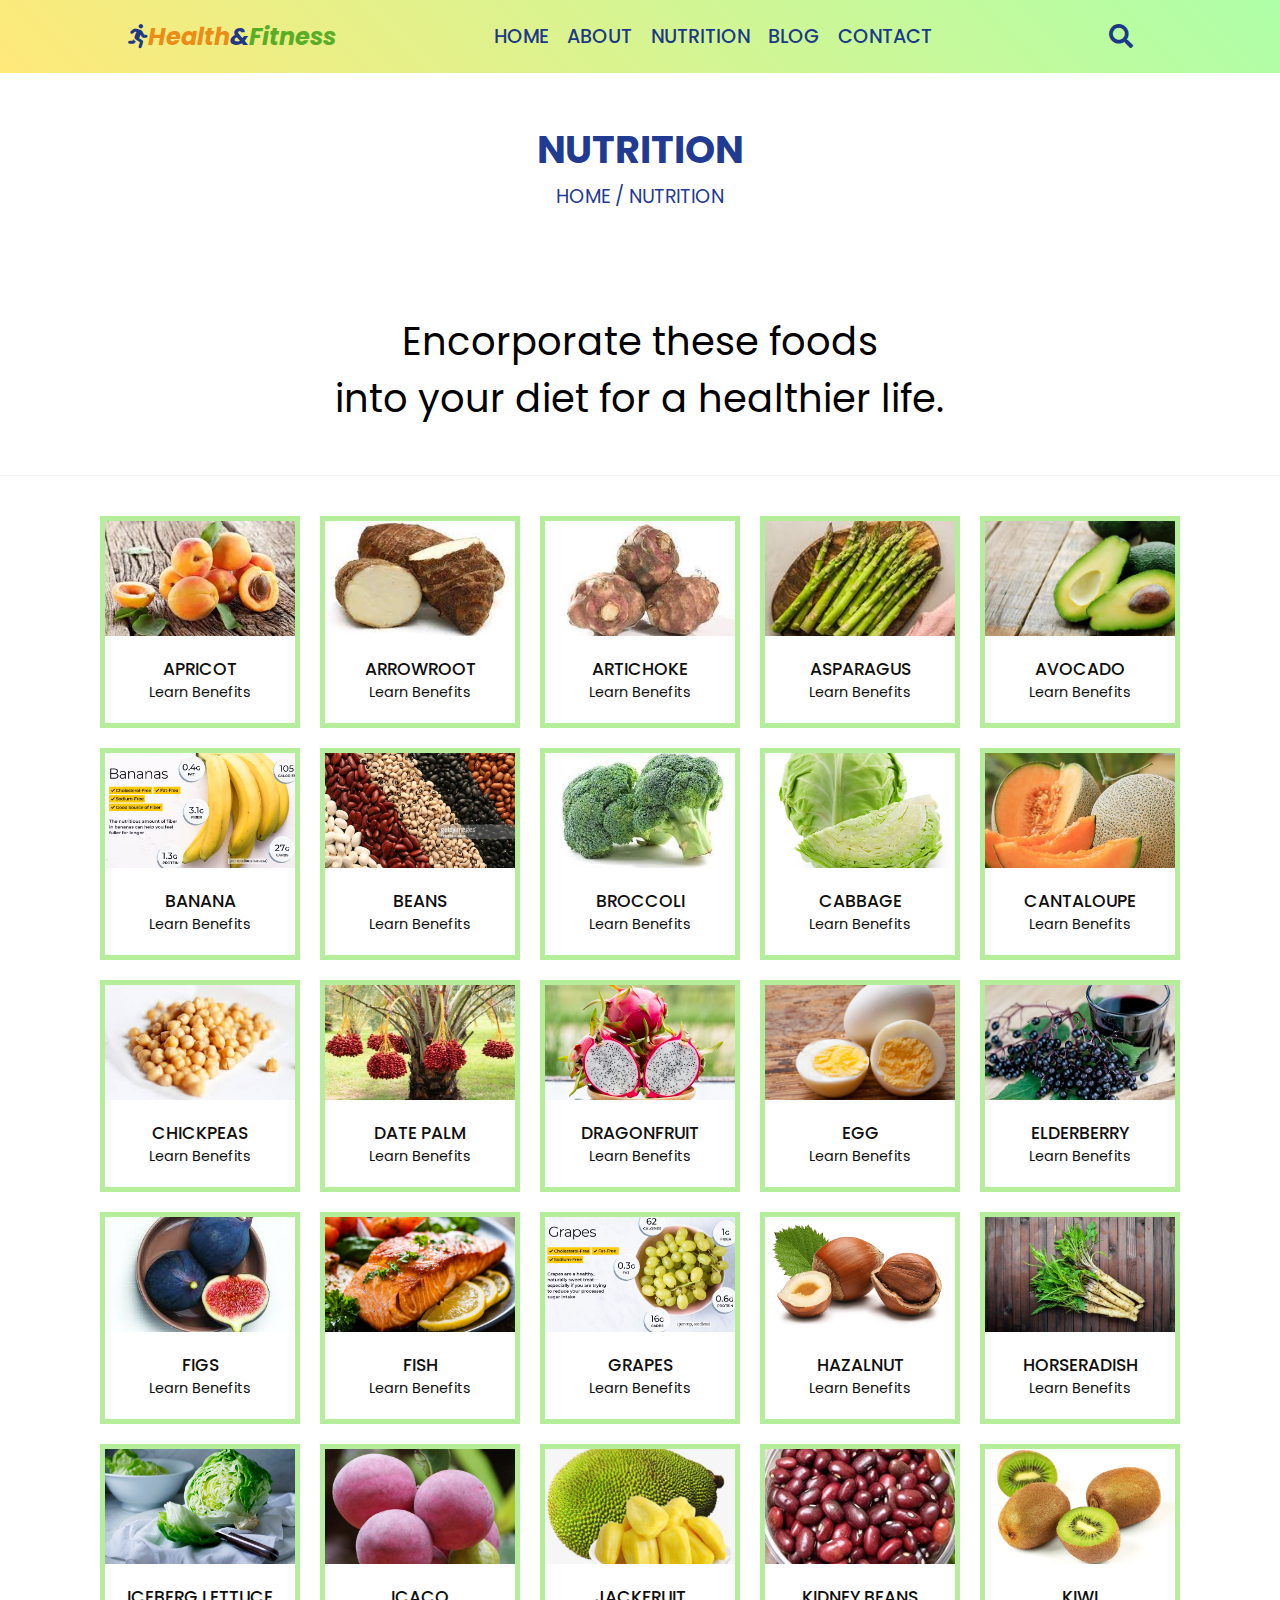
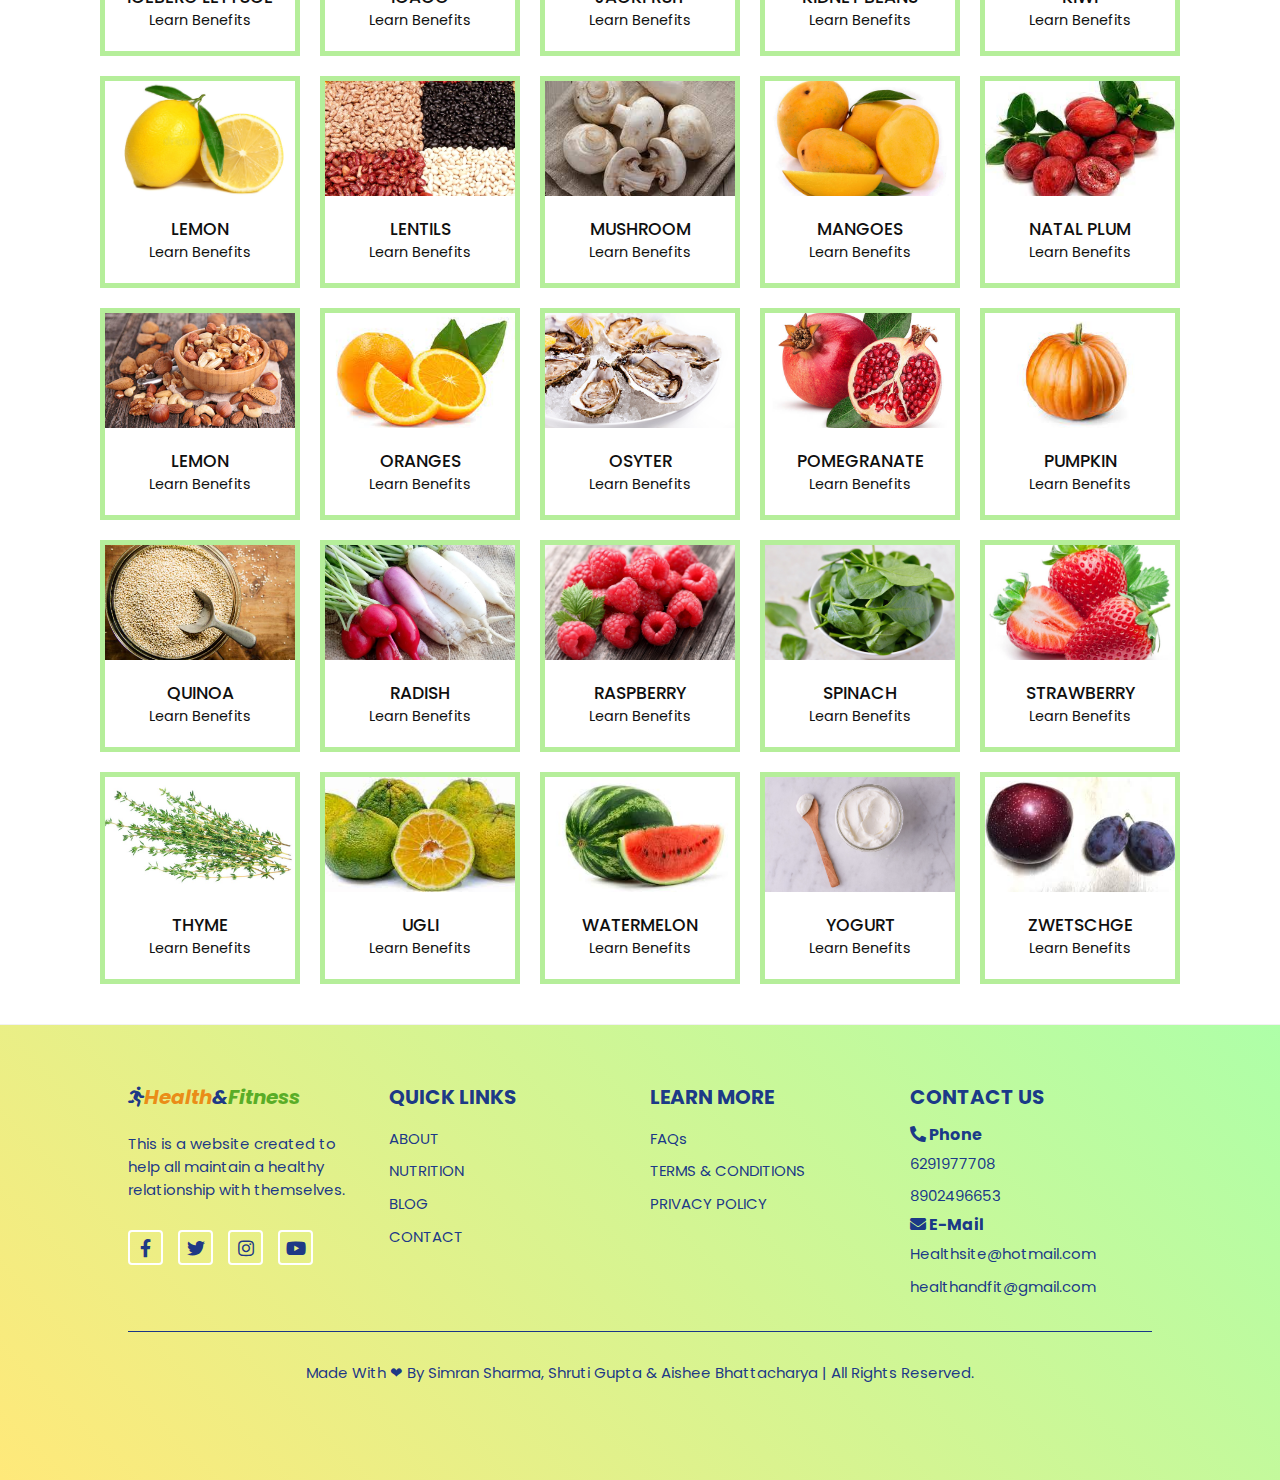
<file: nutrition.html>
<!DOCTYPE html>
<html lang="en">
<head>
    <head>
        <meta charset="UTF-8">
        <meta http-equiv="X-UA-Compatible" content="IE=edge">
        <meta name="viewport" content="width=device-width, initial-scale=1.0">
        <title>Health&Fitness</title>
        <!-- custom css file link  -->
        <link rel="stylesheet" href="css_files/header_style.css">
        <link rel="stylesheet" href="css_files/footer_style.css"> 
        <link rel="stylesheet" href="css_files/nutrition_style.css">
        <!-- google icons -->
        <link rel="stylesheet" href="https://fonts.googleapis.com/icon?family=Material+Icons">
        <!-- swiper css link  -->
        <link rel="stylesheet" href="https://unpkg.com/swiper@8/swiper-bundle.min.css"/>
        <!-- font awesome 4 cdn link -->
        <link rel="stylesheet" href="https://cdnjs.cloudflare.com/ajax/libs/font-awesome/4.7.0/css/font-awesome.min.css">
        <!-- font awesome cdn link  -->
       <link rel="stylesheet" href="https://cdnjs.cloudflare.com/ajax/libs/font-awesome/5.15.4/css/all.min.css">
    </head>
</head>
<body>
    <!-- header section starts  -->
    <header class="header">
        <a href="#" class="logo"><span><i class="fas fa-running"></i><span>Health<span>&<span>Fitness</span></span></span></a>
     
            <nav class="navbar">
                <a href="index.html">HOME</a>
                <a href="about.html">ABOUT</a>
                <a href="nutrition.html">NUTRITION</a>
                <a href="blog.html">BLOG</a>
                <a href="contact.html">CONTACT</a>
            </nav>
        
            <div class="icons">
                <i id="search-btn" class="fas fa-search"></i>
                <i id="menu-btn" class="fas fa-bars"></i>
            </div>
            <form action="https://www.google.com/search" method="get" class="searchbar-container">
                <input type="search" id="searchbar" placeholder="Search Here.....">
                <label for="searchbar" class="fas fa-search"></label>
            </form>
        </header>
        <!-- header section ends -->
        <section class="heading-link">
            <h2>NUTRITION</h2>
            <p> <a href="index.html">HOME</a> / NUTRITION </p>
         </section>

            <section class="inform_about">
                <div class="content">
                    <h3>Encorporate these foods<br>into your diet for a healthier life.</h3>
                </div>
            </section>

        <!-- food section starts  -->
    <section id="food"> 
  
        <div class="food-container">

          <div class="food-box">
            <div class="food-img">
              <img alt="food" src="images/apricot.jpg">
            </div>
            <div class="food-text">
                <h4 class="food-title">APRICOT</h4>
              <a href="nutri_learn.html#apricot">Learn Benefits</a>
            </div>
          </div>

          <div class="food-box">
            <div class="food-img">
              <img alt="food" src="images/Arrowroot.jpg">
            </div>
            <div class="food-text">
                <h4 class="food-title">ARROWROOT</h4>
              <a href="nutri_learn.html#arrowroot">Learn Benefits</a>
            </div>
          </div>

          <div class="food-box">
            <div class="food-img">
              <img alt="food" src="images/jerusalem artichoke.jpg">
            </div>
            <div class="food-text">
                <h4 class="food-title">ARTICHOKE</h4>
              <a href="nutri_learn.html#ja">Learn Benefits</a>
            </div>
          </div>

          <div class="food-box">
            <div class="food-img">
              <img alt="food" src="images/Aparagus.jpg">
            </div>
            <div class="food-text">
                <h4 class="food-title">ASPARAGUS</h4>
              <a href="nutri_learn.html#aspa">Learn Benefits</a>
            </div>
          </div>

          <div class="food-box">
            <div class="food-img">
              <img alt="food" src="images/Avocados.jpg">
            </div>
            <div class="food-text">
                <h4 class="food-title">AVOCADO</h4>
              <a href="nutri_learn.html#avocado">Learn Benefits</a>
            </div>
          </div>

          <div class="food-box">
            <div class="food-img">
              <img alt="food" src="images/bananas 2.jpg">
            </div>
            <div class="food-text">
                <h4 class="food-title">BANANA</h4>
              <a href="nutri_learn.html#banana">Learn Benefits</a>
            </div>
          </div>
          
          <div class="food-box">
            <div class="food-img">
              <img alt="food" src="images/Beans.jpg">
            </div>
            <div class="food-text">
                <h4 class="food-title">BEANS</h4>
              <a href="nutri_learn.html#beans">Learn Benefits</a>
            </div>
          </div>

          <div class="food-box">
            <div class="food-img">
              <img alt="food" src="images/Broccoli.jpg">
            </div>
            <div class="food-text">
                <h4 class="food-title">BROCCOLI</h4>
              <a href="nutri_learn.html#broc">Learn Benefits</a>
            </div>
          </div>

          <div class="food-box">
            <div class="food-img">
              <img alt="food" src="images/cabbage.jpg">
            </div>
            <div class="food-text">
                <h4 class="food-title">CABBAGE</h4>
              <a href="nutri_learn.html#cab">Learn Benefits</a>
            </div>
          </div>

          <div class="food-box">
            <div class="food-img">
              <img alt="food" src="images/canatloupe fruit.jpg">
            </div>
            <div class="food-text">
                <h4 class="food-title">CANTALOUPE</h4>
              <a href="nutri_learn.html#cl">Learn Benefits</a>
            </div>
          </div>

          <div class="food-box">
            <div class="food-img">
              <img alt="food" src="images/Garbanzo beans.jpg">
            </div>
            <div class="food-text">
                <h4 class="food-title">CHICKPEAS</h4>
              <a href="nutri_learn.html#cp">Learn Benefits</a>
            </div>
          </div>

          <div class="food-box">
            <div class="food-img">
              <img alt="food" src="images/Date palm.jpg">
            </div>
            <div class="food-text">
                <h4 class="food-title">DATE PALM</h4>
              <a href="nutri_learn.html#dp">Learn Benefits</a>
            </div>
          </div>

          <div class="food-box">
            <div class="food-img">
              <img alt="food" src="images/Dragon fruit.jpg">
            </div>
            <div class="food-text">
                <h4 class="food-title">DRAGONFRUIT</h4>
              <a href="nutri_learn.html#df">Learn Benefits</a>
            </div>
          </div>

          <div class="food-box">
            <div class="food-img">
              <img alt="food" src="images/Egg.jpg">
            </div>
            <div class="food-text">
                <h4 class="food-title">EGG</h4>
              <a href="nutri_learn.html#egg">Learn Benefits</a>
            </div>
          </div>

          <div class="food-box">
            <div class="food-img">
              <img alt="food" src="images/elderberr.PNG">
            </div>
            <div class="food-text">
                <h4 class="food-title">ELDERBERRY</h4>
              <a href="nutri_learn.html#eb">Learn Benefits</a>
            </div>
          </div>

          <div class="food-box">
            <div class="food-img">
              <img alt="food" src="images/Figs.jpg">
            </div>
            <div class="food-text">
                <h4 class="food-title">FIGS</h4>
              <a href="nutri_learn.html#figs">Learn Benefits</a>
            </div>
          </div>

          <div class="food-box">
            <div class="food-img">
              <img alt="food" src="images/Fish.jpg">
            </div>
            <div class="food-text">
                <h4 class="food-title">FISH</h4>
              <a href="nutri_learn.html#fish">Learn Benefits</a>
            </div>
          </div>

          <div class="food-box">
            <div class="food-img">
              <img alt="food" src="images/Grapes.jpg">
            </div>
            <div class="food-text">
                <h4 class="food-title">GRAPES</h4>
              <a href="nutri_learn.html#gr">Learn Benefits</a>
            </div>
          </div>
          
          <div class="food-box">
            <div class="food-img">
              <img alt="food" src="images/Hazalnut.jpg">
            </div>
            <div class="food-text">
                <h4 class="food-title">HAZALNUT</h4>
              <a href="nutri_learn.html#hz">Learn Benefits</a>
            </div>
          </div>

          <div class="food-box">
            <div class="food-img">
              <img alt="food" src="images/horseradish.jpg">
            </div>
            <div class="food-text">
                <h4 class="food-title">HORSERADISH</h4>
              <a href="nutri_learn.html#hr">Learn Benefits</a>
            </div>
          </div>

          <div class="food-box">
            <div class="food-img">
              <img alt="food" src="images/Iceberg lettuce.jpg">
            </div>
            <div class="food-text">
                <h4 class="food-title">ICEBERG LETTUCE</h4>
              <a href="nutri_learn.html#il">Learn Benefits</a>
            </div>
          </div>

          <div class="food-box">
            <div class="food-img">
              <img alt="food" src="images/Icaco.jpg">
            </div>
            <div class="food-text">
                <h4 class="food-title">ICACO</h4>
              <a href="nutri_learn.html#icaco">Learn Benefits</a>
            </div>
          </div>

          <div class="food-box">
            <div class="food-img">
              <img alt="food" src="images/jackfruit.jpg">
            </div>
            <div class="food-text">
                <h4 class="food-title">JACKFRUIT</h4>
              <a href="nutri_learn.html#jack">Learn Benefits</a>
            </div>
          </div>

          <div class="food-box">
            <div class="food-img">
              <img alt="food" src="images/kidney beans.jpg">
            </div>
            <div class="food-text">
                <h4 class="food-title">KIDNEY BEANS</h4>
              <a href="nutri_learn.html#kb">Learn Benefits</a>
            </div>
          </div>

          <div class="food-box">
            <div class="food-img">
              <img alt="food" src="images/kiwi.jpg">
            </div>
            <div class="food-text">
                <h4 class="food-title">KIWI</h4>
              <a href="nutri_learn.html#kiwi">Learn Benefits</a>
            </div>
          </div>

          <div class="food-box">
            <div class="food-img">
              <img alt="food" src="images/lemon.jpg">
            </div>
            <div class="food-text">
                <h4 class="food-title">LEMON</h4>
              <a href="nutri_learn.html#lemon">Learn Benefits</a>
            </div>
          </div>

          <div class="food-box">
            <div class="food-img">
              <img alt="food" src="images/lentils.jpg">
            </div>
            <div class="food-text">
                <h4 class="food-title">LENTILS</h4>
              <a href="nutri_learn.html#len">Learn Benefits</a>
            </div>
          </div>

          <div class="food-box">
            <div class="food-img">
              <img alt="food" src="images/Mushroom.jpg">
            </div>
            <div class="food-text">
                <h4 class="food-title">MUSHROOM</h4>
              <a href="nutri_learn.html#mush">Learn Benefits</a>
            </div>
          </div>

          <div class="food-box">
            <div class="food-img">
              <img alt="food" src="images/mangos.jpg">
            </div>
            <div class="food-text">
                <h4 class="food-title">MANGOES</h4>
              <a href="nutri_learn.html#mango">Learn Benefits</a>
            </div>
          </div>

          <div class="food-box">
            <div class="food-img">
              <img alt="food" src="images/Natal pulm.jpg">
            </div>
            <div class="food-text">
                <h4 class="food-title">NATAL PLUM</h4>
              <a href="nutri_learn.html#np">Learn Benefits</a>
            </div>
          </div>
          
          <div class="food-box">
            <div class="food-img">
              <img alt="food" src="images/Nuts.jpg">
            </div>
            <div class="food-text">
                <h4 class="food-title">LEMON</h4>
              <a href="nutri_learn.html#nuts">Learn Benefits</a>
            </div>
          </div>

          <div class="food-box">
            <div class="food-img">
              <img alt="food" src="images/oranges.jpg">
            </div>
            <div class="food-text">
                <h4 class="food-title">ORANGES</h4>
              <a href="nutri_learn.html#orange">Learn Benefits</a>
            </div>
          </div>

          <div class="food-box">
            <div class="food-img">
              <img alt="food" src="images/oyster.jpg">
            </div>
            <div class="food-text">
                <h4 class="food-title">OSYTER</h4>
              <a href="nutri_learn.html#osyter">Learn Benefits</a>
            </div>
          </div>

          <div class="food-box">
            <div class="food-img">
              <img alt="food" src="images/pomegrante.jpg">
            </div>
            <div class="food-text">
                <h4 class="food-title">POMEGRANATE</h4>
              <a href="nutri_learn.html#pom">Learn Benefits</a>
            </div>
          </div>

          <div class="food-box">
            <div class="food-img">
              <img alt="food" src="images/pumpkin.jpg">
            </div>
            <div class="food-text">
                <h4 class="food-title">PUMPKIN</h4>
              <a href="nutri_learn.html#pumpkin">Learn Benefits</a>
            </div>
          </div>

          <div class="food-box">
            <div class="food-img">
              <img alt="food" src="images/quinoa.jpg">
            </div>
            <div class="food-text">
                <h4 class="food-title">QUINOA</h4>
              <a href="nutri_learn.html#quinoa">Learn Benefits</a>
            </div>
          </div>
          
          <div class="food-box">
            <div class="food-img">
              <img alt="food" src="images/Radish.jpg">
            </div>
            <div class="food-text">
                <h4 class="food-title">RADISH</h4>
              <a href="nutri_learn.html#rad">Learn Benefits</a>
            </div>
          </div>

          <div class="food-box">
            <div class="food-img">
              <img alt="food" src="images/Raspberry.jpg">
            </div>
            <div class="food-text">
                <h4 class="food-title">RASPBERRY</h4>
              <a href="nutri_learn.html#rasp">Learn Benefits</a>
            </div>
          </div>

          <div class="food-box">
            <div class="food-img">
              <img alt="food" src="images/spinach.jpg">
            </div>
            <div class="food-text">
                <h4 class="food-title">SPINACH</h4>
              <a href="nutri_learn.html#sp">Learn Benefits</a>
            </div>
          </div>

          <div class="food-box">
            <div class="food-img">
              <img alt="food" src="images/Strawberry.jpg">
            </div>
            <div class="food-text">
                <h4 class="food-title">STRAWBERRY</h4>
              <a href="nutri_learn.html#straw">Learn Benefits</a>
            </div>
          </div>

          <div class="food-box">
            <div class="food-img">
              <img alt="food" src="images/thyme.jpg">
            </div>
            <div class="food-text">
                <h4 class="food-title">THYME</h4>
              <a href="nutri_learn.html#thyme">Learn Benefits</a>
            </div>
          </div>

          <div class="food-box">
            <div class="food-img">
              <img alt="food" src="images/ugli.jpg">
            </div>
            <div class="food-text">
                <h4 class="food-title">UGLI</h4>
              <a href="nutri_learn.html#ugli">Learn Benefits</a>
            </div>
          </div>

          <div class="food-box">
            <div class="food-img">
              <img alt="food" src="images/watermelon.jpg">
            </div>
            <div class="food-text">
                <h4 class="food-title">WATERMELON</h4>
              <a href="nutri_learn.html#wm">Learn Benefits</a>
            </div>
          </div>

          <div class="food-box">
            <div class="food-img">
              <img alt="food" src="images/yogurt.jpg">
            </div>
            <div class="food-text">
                <h4 class="food-title">YOGURT</h4>
              <a href="nutri_learn.html#yo">Learn Benefits</a>
            </div>
          </div>

          <div class="food-box">
            <div class="food-img">
              <img alt="food" src="images/Zwetschge.jpg">
            </div>
            <div class="food-text">
                <h4 class="food-title">ZWETSCHGE</h4>
              <a href="nutri_learn.html#z">Learn Benefits</a>
            </div>
          </div>

        </div>
  
    </section>

      <!-- food section ends -->
        <!-- footer section starts -->
            <section class="footer">
                <div class="box-container">
                    <div class=" sec about-stayfit">
                        <h3><i class="fas fa-running"></i><span>Health<span>&<span>Fitness</span></span></span></a></h3>
                        <p>This is a website created to help all maintain a healthy relationship with themselves.</p>
                        <div class="social-handles">
                            <a href="#"><i class="fab fa-facebook-f" ></i></a>
                            <a href="#"><i class="fab fa-twitter" ></i></a>
                            <a href="#"><i class="fab fa-instagram"></i></a>
                            <a href="#"><i class="fab fa-youtube" ></i></a>
                        </div>
                    </div>
        
                    <div class="sec quicklinks">
                        <h3>QUICK LINKS</h3>
                        
                            <a href="about.html" class="link">ABOUT</a>
                            <a href="nutrition.html" class="link">NUTRITION</a>
                            <a href="blog.html" class="link">BLOG</a>
                            <a href="contact.html" class="link">CONTACT</a>
                        
                    </div>
        
                    <div class="sec learnmore">
                        <h3>LEARN MORE</h3>
                      
                            <a href="index.html#faq" class="link">FAQs</a>
                            <a href="#" class="link">TERMS & CONDITIONS</a>
                            <a href="#" class="link">PRIVACY POLICY</a>
                        
                    </div>
        
                    <div class="sec contactus">
                        <h3>CONTACT US</h3>
                        <div class="details">
                       
                                <span><h4><i class="fas fa-phone-alt"></i> Phone</a></h4></span>
                                <a href="tel:6291977708" class="link">6291977708</a>
                                <a href="tel:8902496653" class="link">8902496653</a>
                           
                                <span><h4><i class="fa fa-envelope"></i> E-Mail</a></h4></span>
                                <a href="mailto:Healthsite@hotmail.com" class="link">Healthsite@hotmail.com</a>
                                <a href="mailto:healthandfit@gmail.com" class="link">healthandfit@gmail.com</a>
                        </div>               
                    </div>
                </div>
                <!-- copyright section -->
            <div class="credits">
                <p><h2">Made with ❤ By Simran Sharma, Shruti Gupta & Aishee Bhattacharya | All Rights Reserved.</h2></p>
            </div>
            </section>
            <!-- footer section ends -->
        <script src="script_file/script.js"></script>
</body>
</html>
</file>
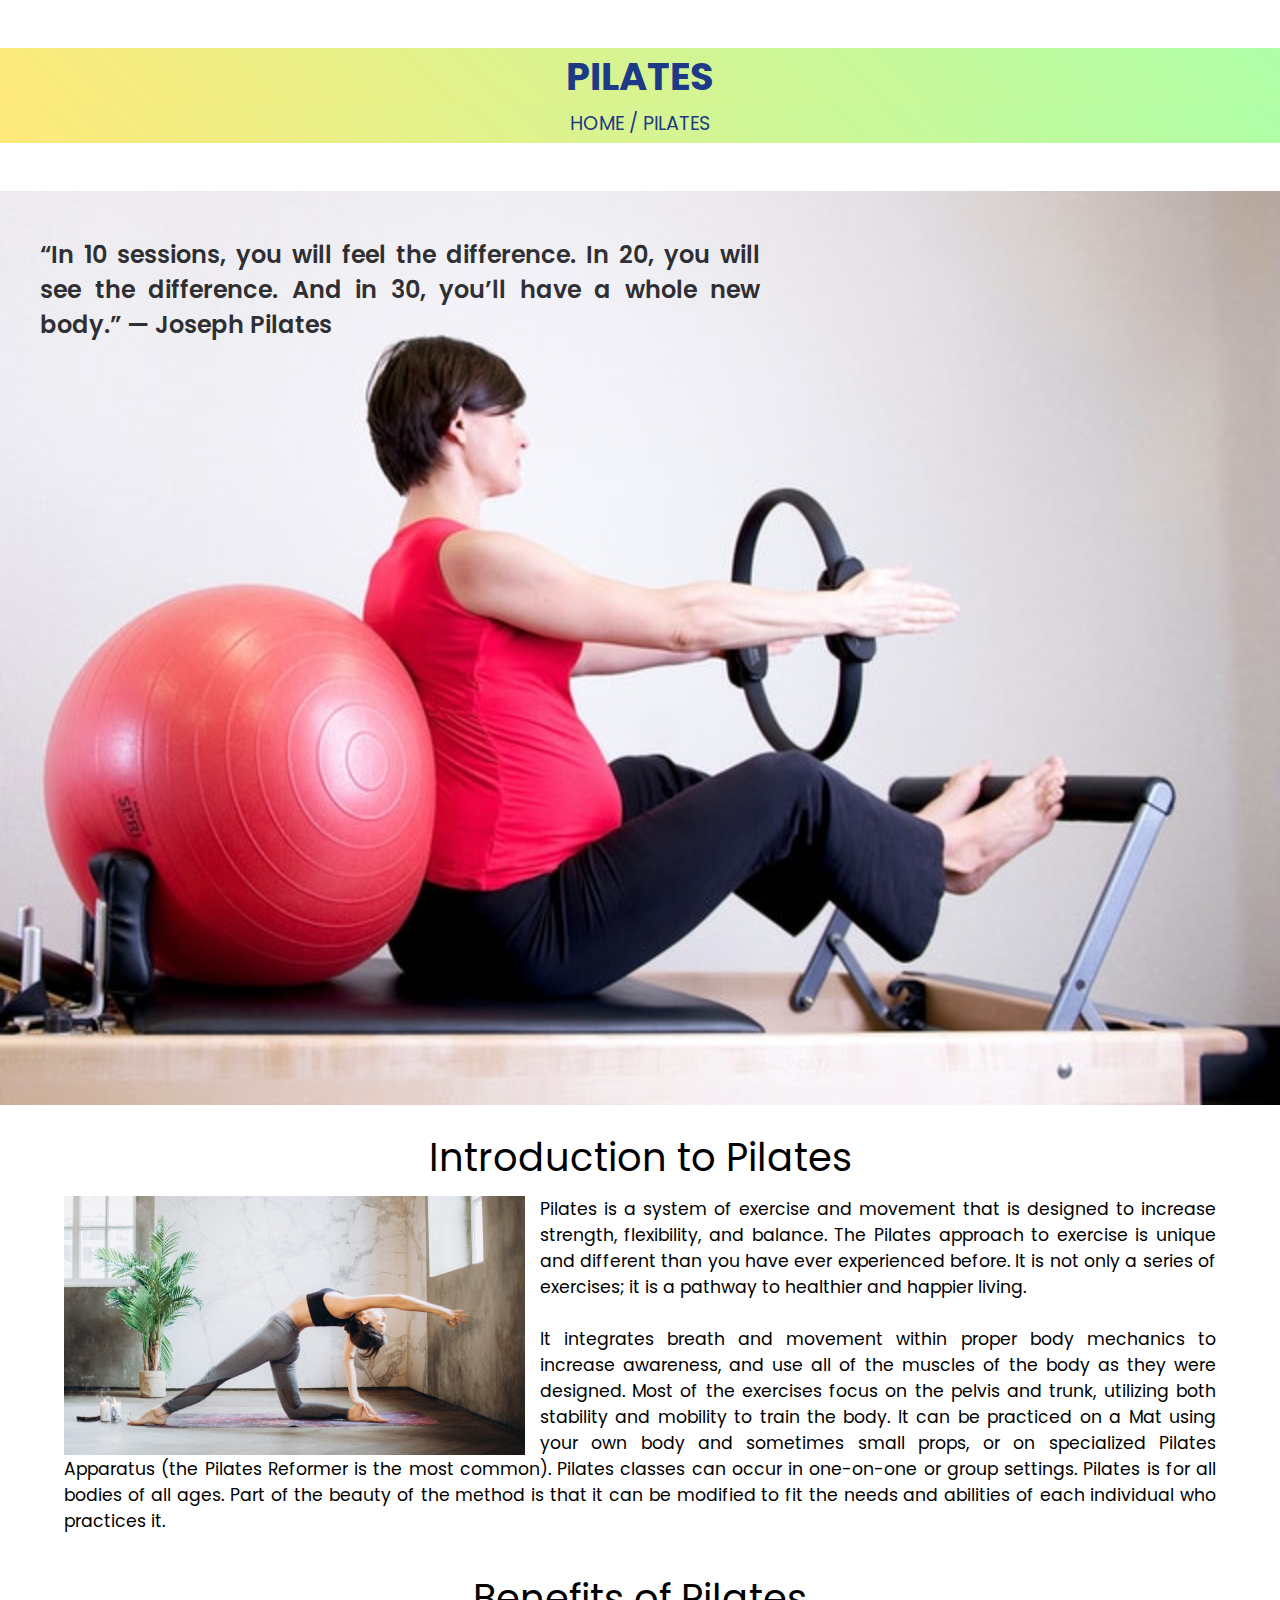
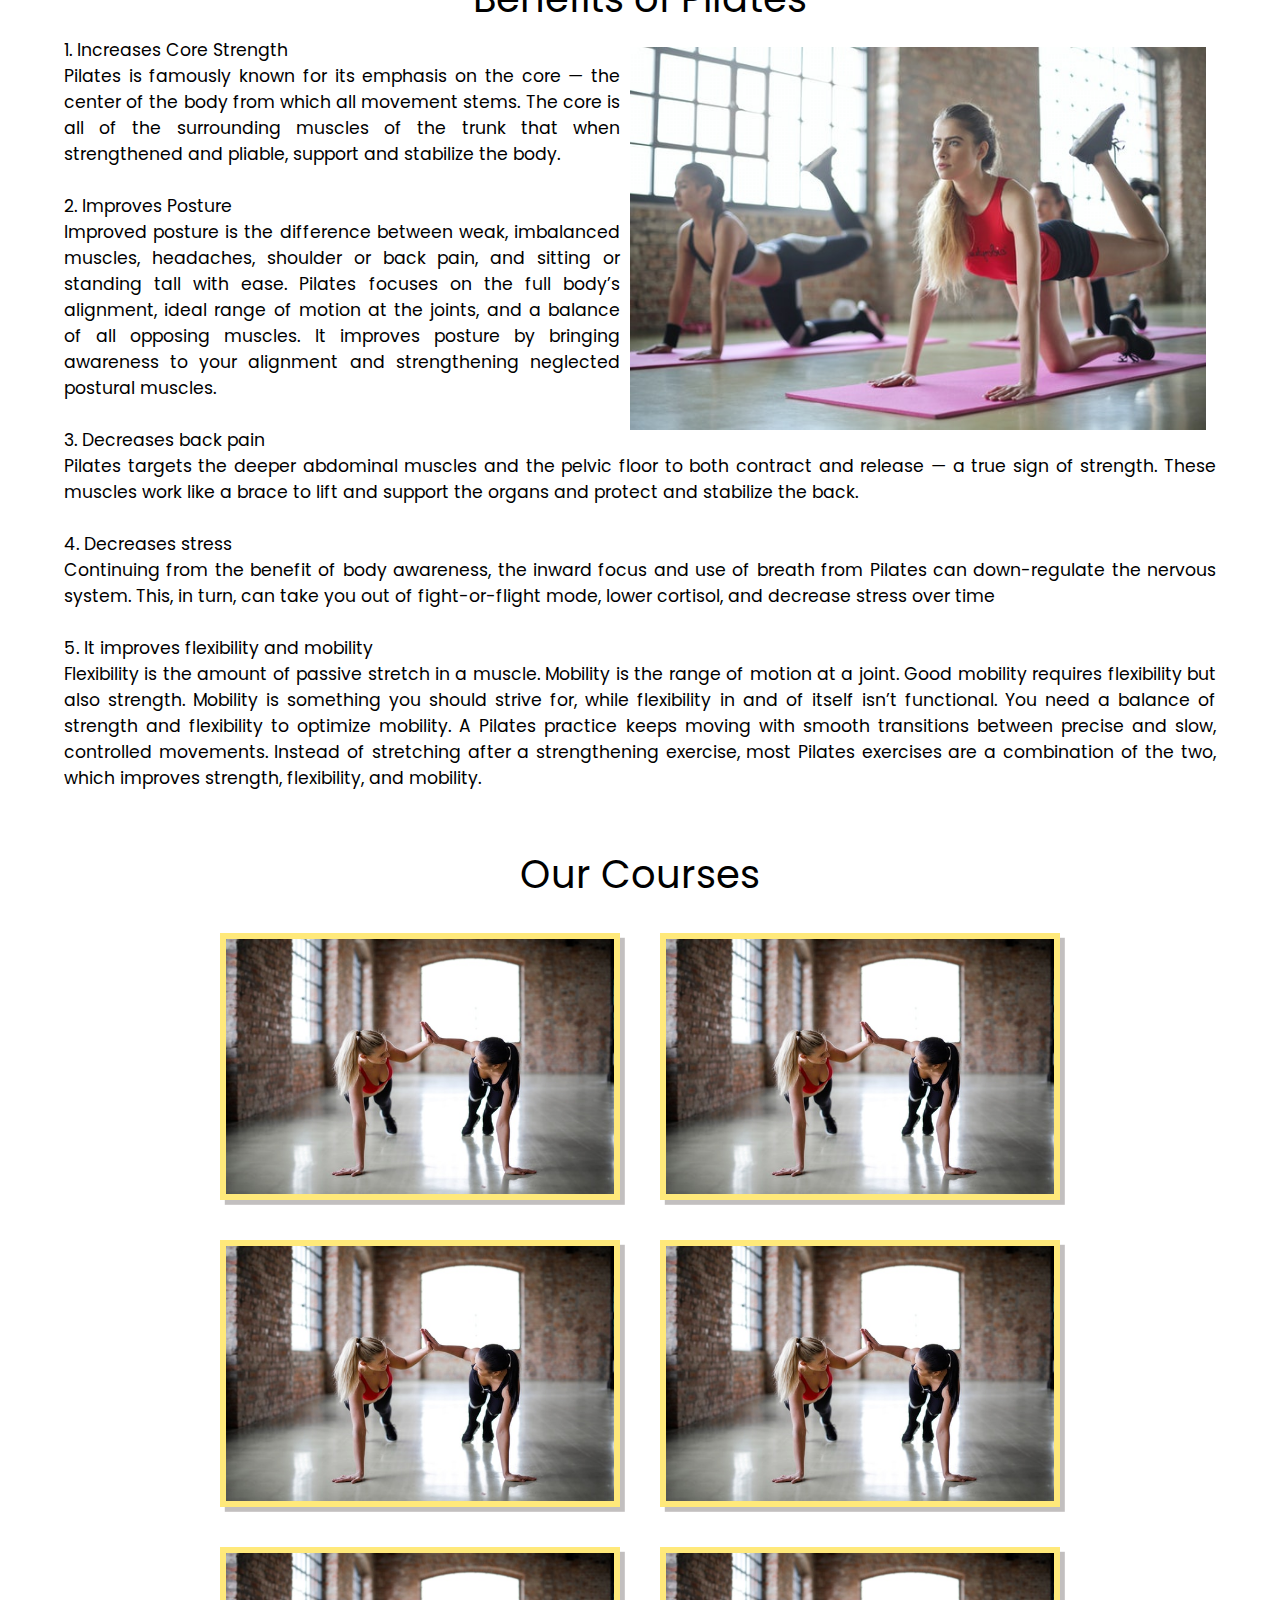
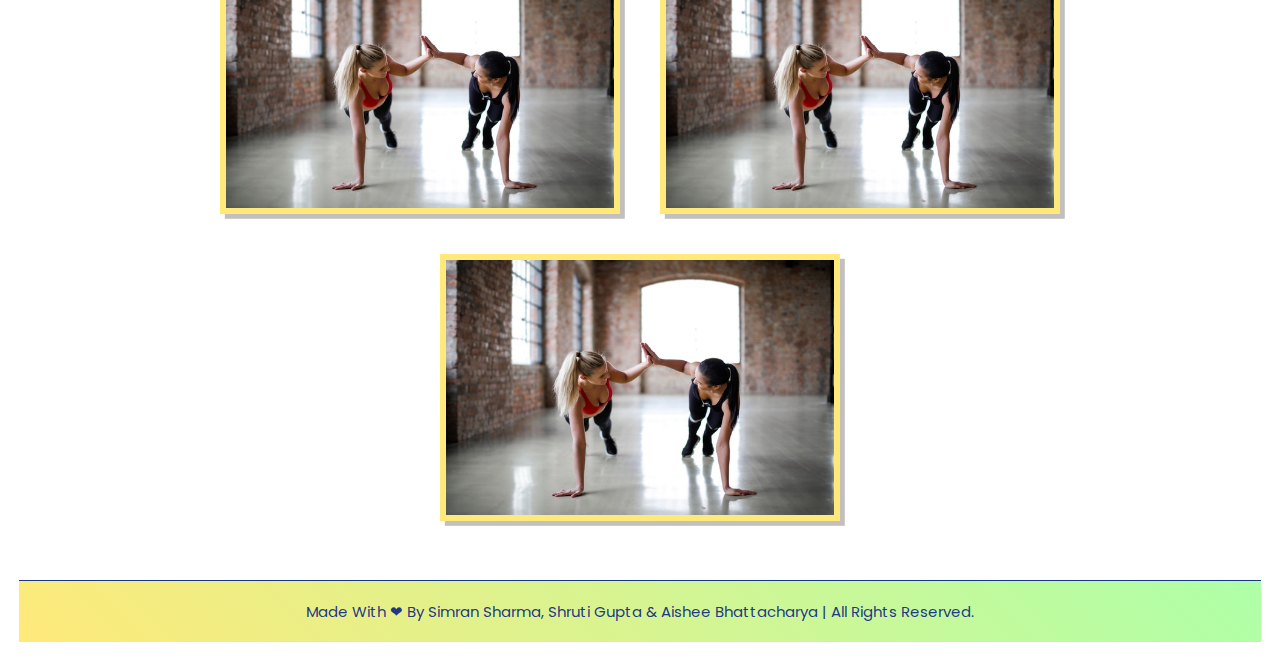
<file: pilates.html>
<!DOCTYPE html>
<html lang="en">
<head>
    <head>
        <meta charset="UTF-8">
        <meta http-equiv="X-UA-Compatible" content="IE=edge">
        <meta name="viewport" content="width=device-width, initial-scale=1.0">
        <title>Health&Fitness</title>
        <!-- custom css file link  -->
        <link rel="stylesheet" href="css_files/pilates_style.css">
        <!-- google icons -->
        <link rel="stylesheet" href="https://fonts.googleapis.com/icon?family=Material+Icons">
        <!-- swiper css link  -->
        <link rel="stylesheet" href="https://unpkg.com/swiper@8/swiper-bundle.min.css"/>
        <!-- font awesome 4 cdn link -->
        <link rel="stylesheet" href="https://cdnjs.cloudflare.com/ajax/libs/font-awesome/4.7.0/css/font-awesome.min.css">
        <!-- font awesome cdn link  -->
       <link rel="stylesheet" href="https://cdnjs.cloudflare.com/ajax/libs/font-awesome/5.15.4/css/all.min.css">
    </head>
</head>
<body>
        <section class="heading-link">
            <h2>PILATES</h2>
            <p> <a href="index.html">HOME</a> / PILATES</p>
         </section>

         <section class="image_1">
            <div class="image_1row">
                <div class="banner">
                    <img src="images/pilates_about.jpg" alt="img">
                <h2 class="heading">“In 10 sessions, you will feel the difference. In 20, you will see the difference. And in 30, you’ll have a whole new body.” — Joseph  Pilates</h2>
                </div>
            </div>
        </section>
        
            <section class="inform_about">
                <div class="exer">
                    <h3>Introduction to Pilates</h3>
                    <div>
                        <img src="images/pilates_about2.jpg"/>
                    </div>
                    <div class="exer-content">
                        <p> Pilates is a system of exercise and movement that is designed to increase strength, flexibility, and balance. The Pilates approach to exercise is unique and different than you have ever experienced before. It is not only a series of exercises; it is a pathway to healthier and happier living.
                            <br><br>It integrates breath and movement within proper body mechanics to increase awareness, and use all of the muscles of the body as they were designed. Most of the exercises focus on the pelvis and trunk, utilizing both stability and mobility to train the body. It can be practiced on a Mat using your own body and sometimes small props, or on specialized Pilates Apparatus (the Pilates Reformer is the most common). Pilates classes can occur in one-on-one or group settings. Pilates is for all bodies of all ages. Part of the beauty of the method is that it can be modified to fit the needs and abilities of each individual who practices it.
                            <br><br>
                       </p>
                    </div>
                </div>
                <div class="exer1">
                    <h3>Benefits of Pilates</h3>
                    <div>
                        <img src="images/pilates_about3.jpg" class="flor"/>
                           <p>
                            1. Increases Core Strength
                            <br>
                            Pilates is famously known for its emphasis on the core — the center of the body from which all movement stems. The core is all of the surrounding muscles of the trunk that when strengthened and pliable, support and stabilize the body.
                            <br><br>
                            2. Improves Posture
                            <br>Improved posture is the difference between weak, imbalanced muscles, headaches, shoulder or back pain, and sitting or standing tall with ease.

                            Pilates focuses on the full body’s alignment, ideal range of motion at the joints, and a balance of all opposing muscles. It improves posture by bringing awareness to your alignment and strengthening neglected postural muscles.
                            <br><br>
                            3. Decreases back pain
                            <br>Pilates targets the deeper abdominal muscles and the pelvic floor to both contract and release — a true sign of strength. These muscles work like a brace to lift and support the organs and protect and stabilize the back.
                            <br><br>
                            4. Decreases stress
                            <br>
                            Continuing from the benefit of body awareness, the inward focus and use of breath from Pilates can down-regulate the nervous system. This, in turn, can take you out of fight-or-flight mode, lower cortisol, and decrease stress over time
                            <br><br>
                            5. It improves flexibility and mobility
                            <br>Flexibility is the amount of passive stretch in a muscle. Mobility is the range of motion at a joint. Good mobility requires flexibility but also strength.

                            Mobility is something you should strive for, while flexibility in and of itself isn’t functional. You need a balance of strength and flexibility to optimize mobility.
                            
                            A Pilates practice keeps moving with smooth transitions between precise and slow, controlled movements. Instead of stretching after a strengthening exercise, most Pilates exercises are a combination of the two, which improves strength, flexibility, and mobility.
                            <br><br>
                            </p>
                    </div>
                </div>
         </section>

    <!--home fitness grid starts-->
    <section class="fitness-grid" id="fg">

        <h2 class="g-head">Our Courses</h2>

        <div class="g-boxcontain">
            <div class="g-contain">
                <img src="images/p1.jpg" alt="" class="image">
                <div class="contents">
                    <h3>PILATES - STRETCHING</h3>
                    <p>The objective of this session is to develop core muscles and make the muscles more fit and dynamic in nature.</p>
                    <a href="#" id="btn" >Join Session</button>
                </div>
            </div>
    
            <div class="g-contain">
                <img src="images/p1.jpg" alt="" class="image">
                <div class="contents">
                    <h3>PILATES FOR MEN</h3>
                    <p>The objective of this session is to help men develop more muscle endurance, in contrast the muscle strength usually done by weightlifting.</p>
                    <a href="#" id="btn" >Join Session</button>
                </div>
            </div>
    
            <div class="g-contain">
                <img src="images/p1.jpg" alt="" class="image">
                <div class="contents">
                    <h3>PILATES-WEIGHTS</h3>
                    <p>The objective of this session is to use light weights to just tone the muscles.</p>
                    <a href="#" id="btn" >Join Session</button>
                </div>
            </div>

            <div class="g-contain">
                <img src="images/p1.jpg" alt="" class="image">
                <div class="contents">
                    <h3>PILATES FOR EXPECTING MOTHERS</h3>
                    <p>The objective of this session is to relax the stiffness present in the body and to make the mother more flexible.</p>
                    <a href="#" id="btn" >Join Session</button>
                </div>
            </div>

            <div class="g-contain">
                <img src="images/p1.jpg" alt="" class="image">
                <div class="contents">
                    <h3>PILATES BALL</h3>
                    <p>The objective of this session is to exercise the pilates ball.</p>
                    <a href="#" id="btn" >Join Session</button>
                </div>
            </div>

            <div class="g-contain">
                <img src="images/p1.jpg" alt="" class="image">
                <div class="contents">
                    <h3>PILATES EQUIPMENT</h3>
                    <p>The objective of this session to learn what equipment is used how and and when it is used.</p>
                    <a href="#" id="btn" >Join Session</button>
                </div>
            </div>

            <div class="g-contain">
                <img src="images/p1.jpg" alt="" class="image">
                <div class="contents">
                    <h3>PILATES FOR SENIORS</h3>
                    <p>The objective of this session to help seniors gain flexibilty and retain bone strength and density.</p>
                    <a href="#" id="btn" >Join Session</button>
                </div>
            </div>

        </div>
       
    </section>
    <!--home fitness grid ends-->

 
                <!-- copyright section -->
            <div class="credits">
                <p><h2">Made with ❤ By Simran Sharma, Shruti Gupta & Aishee Bhattacharya | All Rights Reserved.</h2></p>
            </div>
            
</body>
</html>
</file>
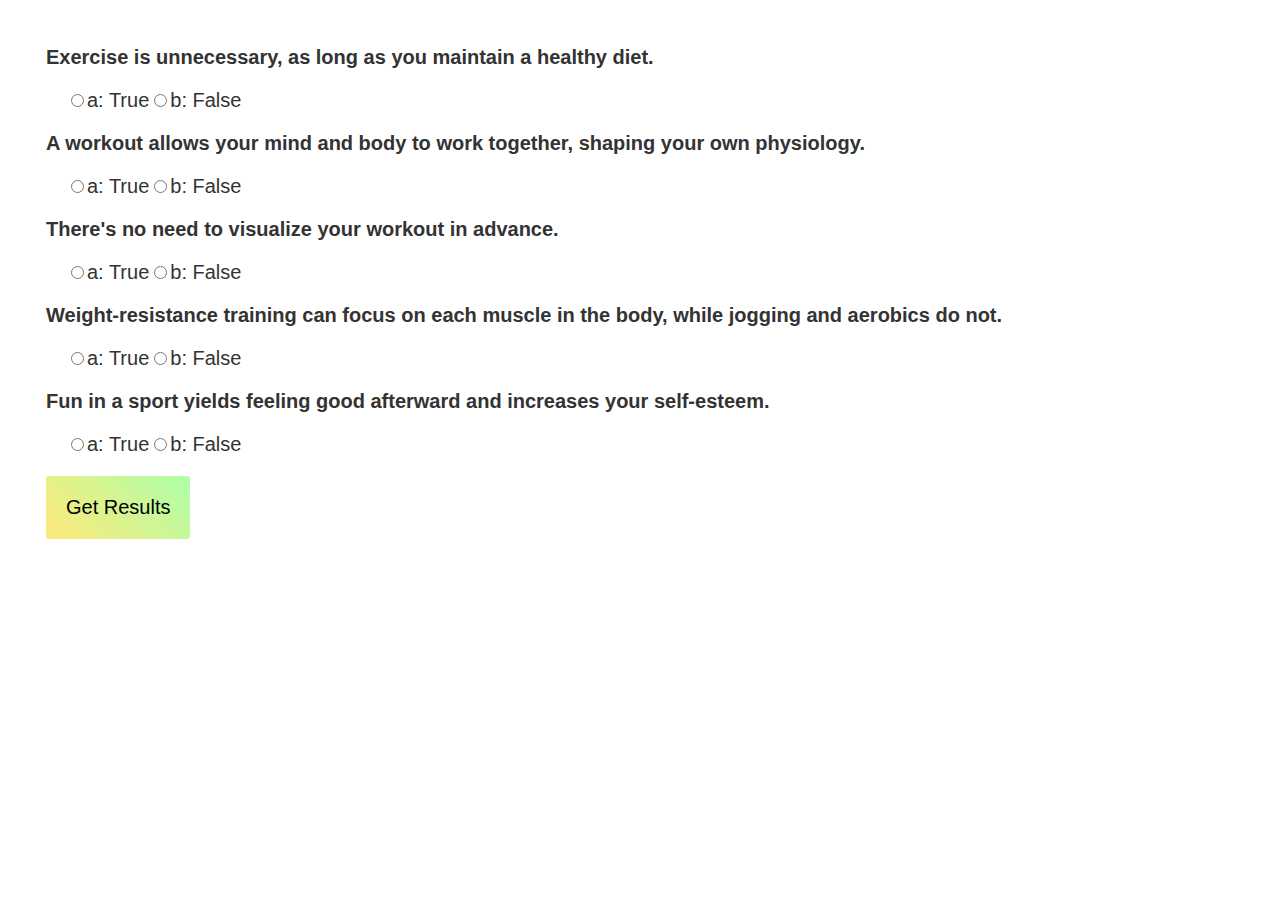
<file: quiz.html>
<!DOCTYPE html>
<html lang="en">

<head>

  <head>
    <meta charset="UTF-8">
    <meta http-equiv="X-UA-Compatible" content="IE=edge">
    <meta name="viewport" content="width=device-width, initial-scale=1.0">
    <title>Health&Fitness</title>
    <!-- custom css file link  -->
    <link rel="stylesheet" href="css_files/quiz_style.css">
  </head>

<body>
  <div id="quiz"></div>
  <button id="submit">Get Results</button>
  <div id="results"></div>
  <script src="script_file/quiz.js"></script>
</body>

</html>
</file>
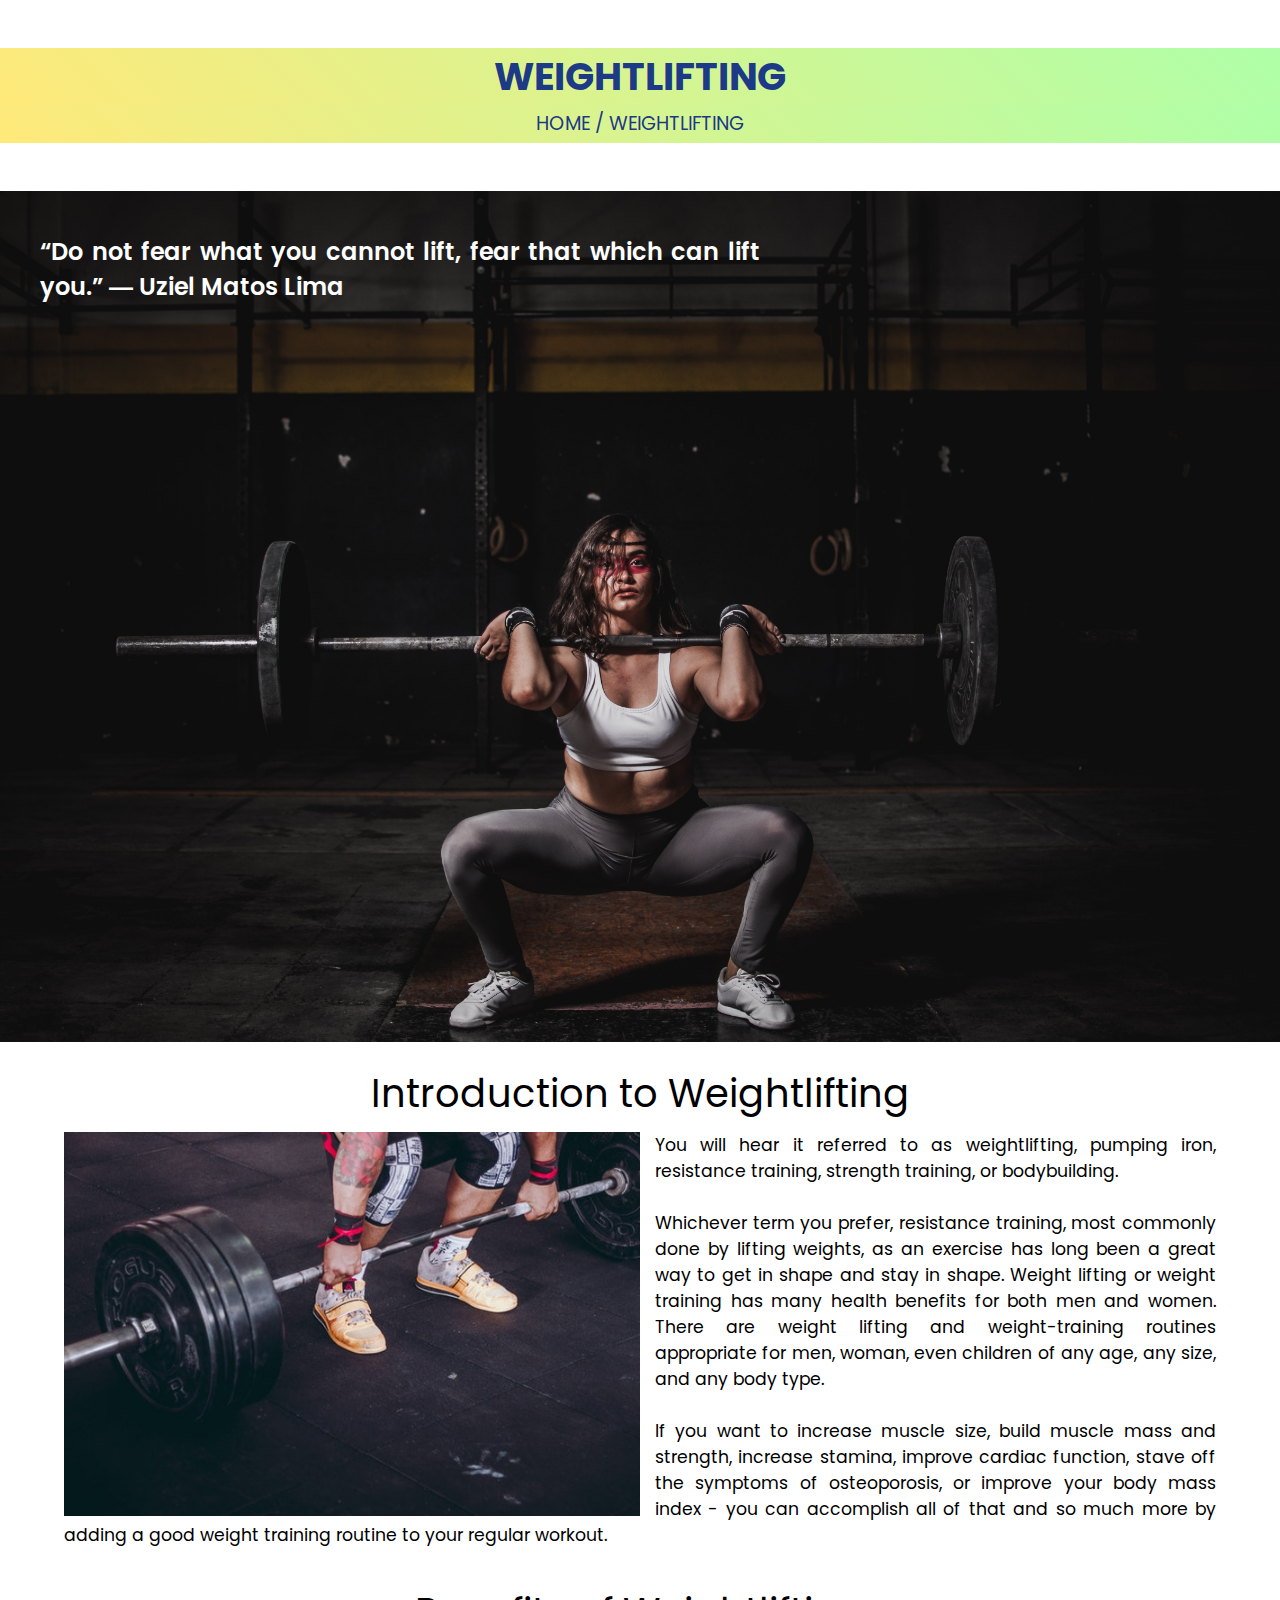
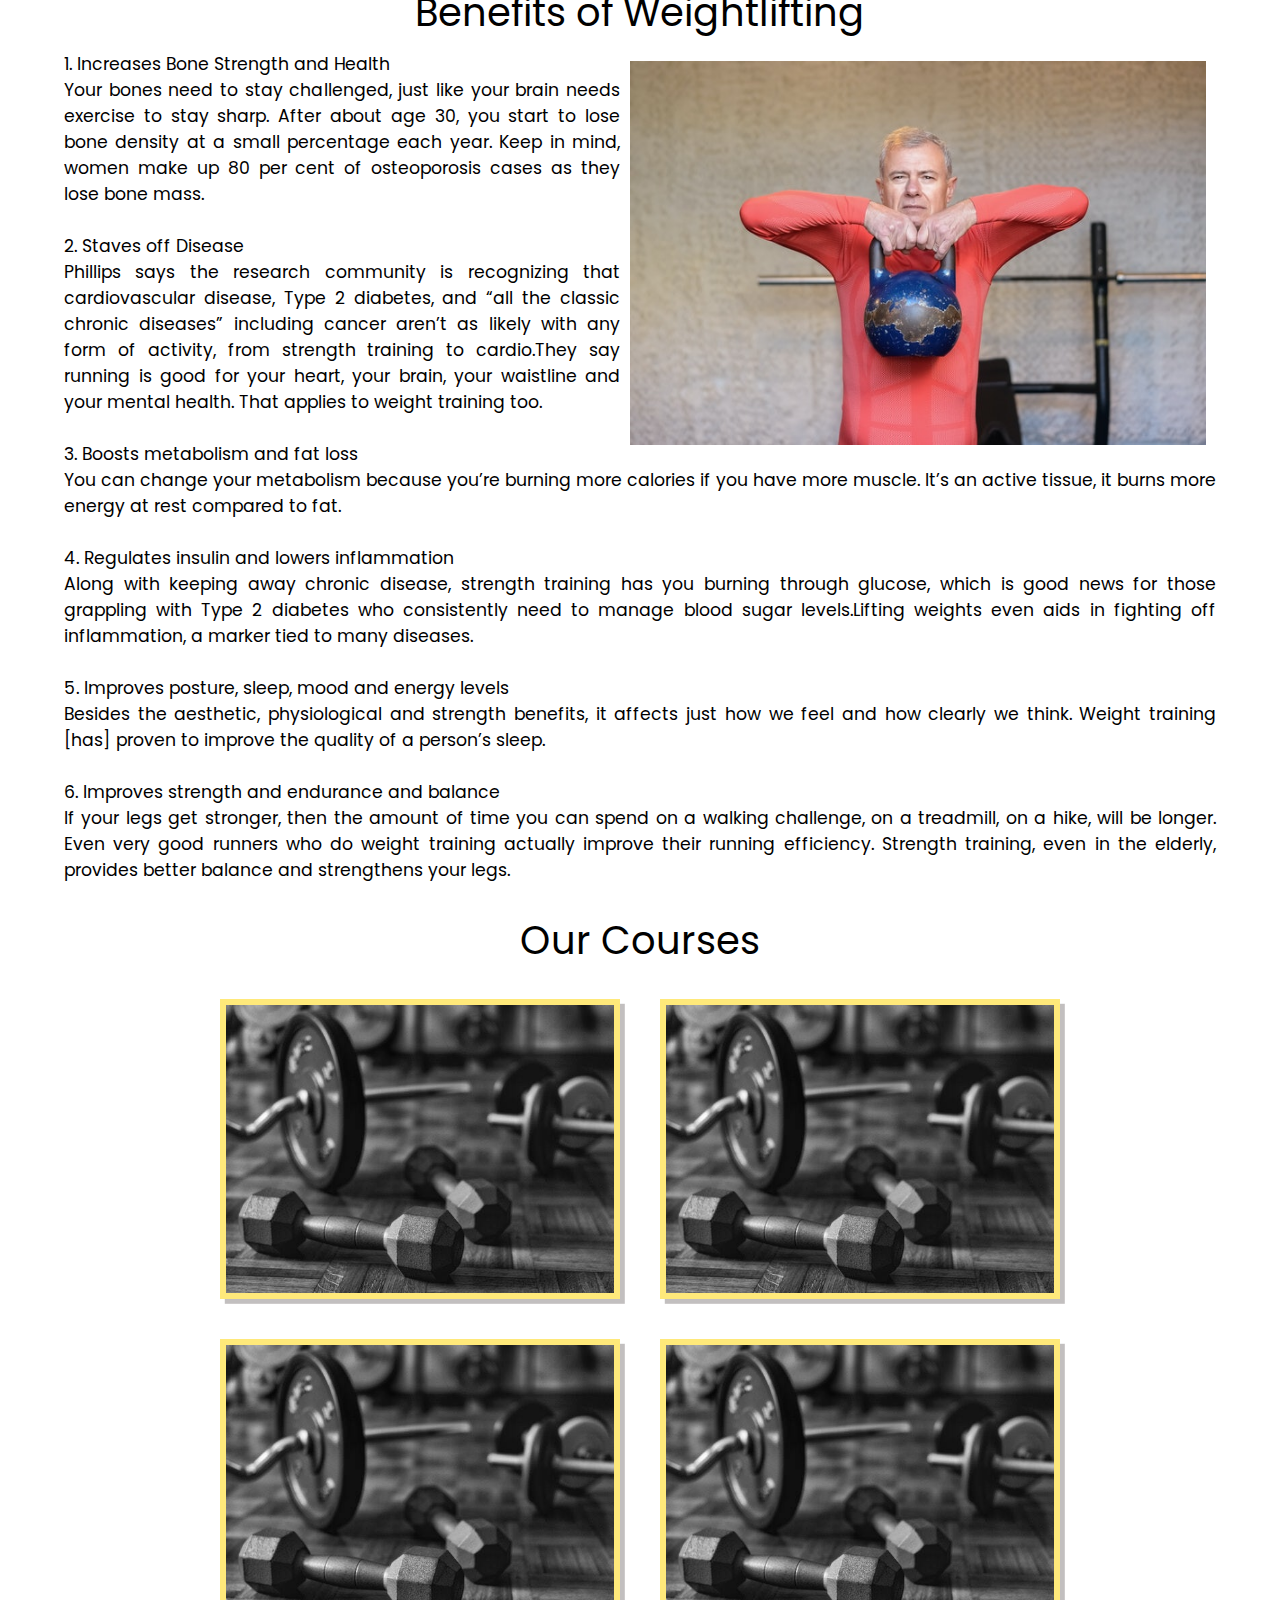
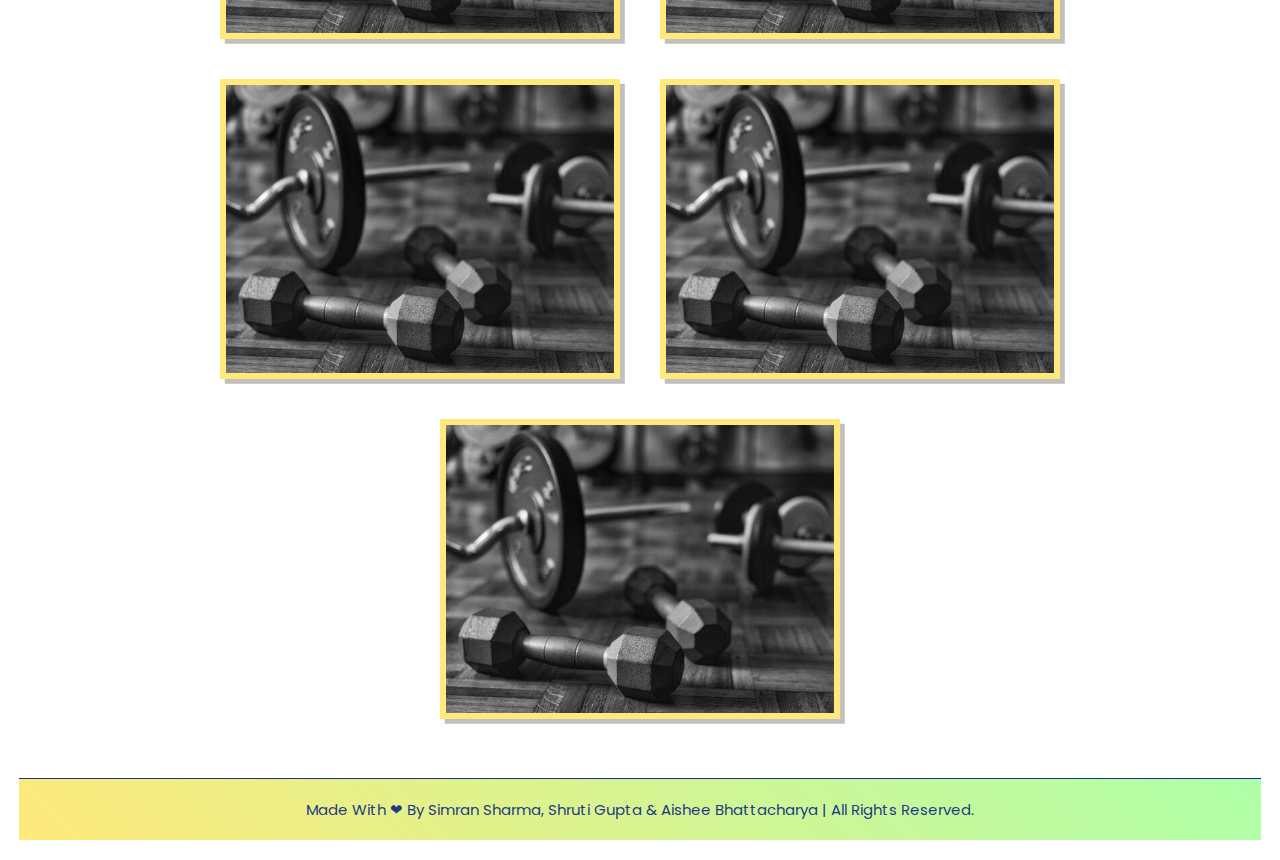
<file: wl.html>
<!DOCTYPE html>
<html lang="en">
<head>
    <head>
        <meta charset="UTF-8">
        <meta http-equiv="X-UA-Compatible" content="IE=edge">
        <meta name="viewport" content="width=device-width, initial-scale=1.0">
        <title>Health&Fitness</title>
        <!-- custom css file link  -->
        <link rel="stylesheet" href="css_files/wl_style.css">
        <!-- google icons -->
        <link rel="stylesheet" href="https://fonts.googleapis.com/icon?family=Material+Icons">
        <!-- swiper css link  -->
        <link rel="stylesheet" href="https://unpkg.com/swiper@8/swiper-bundle.min.css"/>
        <!-- font awesome 4 cdn link -->
        <link rel="stylesheet" href="https://cdnjs.cloudflare.com/ajax/libs/font-awesome/4.7.0/css/font-awesome.min.css">
        <!-- font awesome cdn link  -->
       <link rel="stylesheet" href="https://cdnjs.cloudflare.com/ajax/libs/font-awesome/5.15.4/css/all.min.css">
    </head>
</head>
<body>
        <section class="heading-link">
            <h2>WEIGHTLIFTING</h2>
            <p> <a href="index.html">HOME</a> / WEIGHTLIFTING</p>
         </section>

         <section class="image_1">
            <div class="image_1row">
                <div class="banner">
                    <img src="images/weightlift_about.jpg" alt="img">
                <h2 class="heading">“Do not fear what you cannot lift, fear that which can lift you.”
                    ― Uziel Matos Lima
                    </h2>
                </div>
            </div>
        </section>
        
            <section class="inform_about">
                <div class="exer">
                    <h3>Introduction to Weightlifting</h3>
                    <div>
                        <img src="images/w_about1.jpg"/>
                    </div>
                    <div class="exer-content">
                        <p> You will hear it referred to as weightlifting, pumping iron, resistance training, strength training, or bodybuilding.
                            <br><br>
                            Whichever term you prefer, resistance training, most commonly done by lifting weights, as an exercise has long been a great way to get in shape and stay in shape. Weight lifting or weight training has many health benefits for both men and women. There are weight lifting and weight-training routines appropriate for men, woman, even children of any age, any size, and any body type.
                            <br><br>
                            If you want to increase muscle size, build muscle mass and strength, increase stamina, improve cardiac function, stave off the symptoms of osteoporosis, or improve your body mass index - you can accomplish all of that and so much more by adding a good weight training routine to your regular workout.
                            <br><br>
                       </p>
                    </div>
                </div>
                <div class="exer1">
                    <h3>Benefits of Weightlifting</h3>
                    <div>
                        <img src="images/w_about2.jpg" class="flor"/>
                           <p>
                            1. Increases Bone Strength and Health
                            <br>
                            Your bones need to stay challenged, just like your brain needs exercise to stay sharp. After about age 30, you start to lose bone density at a small percentage each year. Keep in mind, women make up 80 per cent of osteoporosis cases as they lose bone mass.
                            <br><br>
                            2. Staves off Disease
                            <br>Phillips says the research community is recognizing that cardiovascular disease, Type 2 diabetes, and “all the classic chronic diseases” including cancer aren’t as likely with any form of activity, from strength training to cardio.They say running is good for your heart, your brain, your waistline and your mental health. That applies to weight training too.
                            <br><br>
                            3. Boosts metabolism and fat loss
                            <br>You can change your metabolism because you’re burning more calories if you have more muscle. It’s an active tissue, it burns more energy at rest compared to fat.
                            <br><br>
                            4. Regulates insulin and lowers inflammation
                            <br>
                            Along with keeping away chronic disease, strength training has you burning through glucose, which is good news for those grappling with Type 2 diabetes who consistently need to manage blood sugar levels.Lifting weights even aids in fighting off inflammation, a marker tied to many diseases.
                            <br><br>
                            5. Improves posture, sleep, mood and energy levels
                            <br>
                            Besides the aesthetic, physiological and strength benefits, it affects just how we feel and how clearly we think. Weight training [has] proven to improve the quality of a person’s sleep.
                            <br><br>
                            6. Improves strength and endurance and balance
                            <br>
                            If your legs get stronger, then the amount of time you can spend on a walking challenge, on a treadmill, on a hike, will be longer. Even very good runners who do weight training actually improve their running efficiency. Strength training, even in the elderly, provides better balance and strengthens your legs.
                            </p>
                    </div>
                </div>
         </section>

    <!--home fitness grid starts-->
    <section class="fitness-grid" id="fg">

        <h2 class="g-head">Our Courses</h2>

        <div class="g-boxcontain">
            <div class="g-contain">
                <img src="images/w1.jpg" alt="" class="image">
                <div class="contents">
                    <h3>WEIGHTLIFTING - MEN'S WORKOUT</h3>
                    <p>The objective of this session is to help men develop neccessary stamina and endurance to assist weightlifting.</p>
                    <a href="#" id="btn" >Join Session</button>
                </div>
            </div>
    
            <div class="g-contain">
                <img src="images/w1.jpg" alt="" class="image">
                <div class="contents">
                    <h3>WEIGHTLIFTING - MEN</h3>
                    <p>The objective of this session is to help men lift weights correctly.</p>
                    <a href="#" id="btn" >Join Session</button>
                </div>
            </div>
    
            <div class="g-contain">
                <img src="images/w1.jpg" alt="" class="image">
                <div class="contents">
                    <h3>WEIGHTLIFTING - WOMEN'S WORKOUT</h3>
                    <p>The objective of this session is to help women develop neccessary stamina and endurance to assist weightlifting.</p>
                    <a href="#" id="btn" >Join Session</button>
                </div>
            </div>

            <div class="g-contain">
                <img src="images/w1.jpg" alt="" class="image">
                <div class="contents">
                    <h3>WEIGHTLIFTING - WOMEN</h3>
                    <p>The objective of this session is to help women lift weights correctly.</p>
                    <a href="#" id="btn" >Join Session</button>
                </div>
            </div>

            <div class="g-contain">
                <img src="images/w1.jpg" alt="" class="image">
                <div class="contents">
                    <h3>WEIGHTLIFTING EQUIPMENT</h3>
                    <p>The objective of this session to learn what equipment is used how and and when it is used.</p>
                    <a href="#" id="btn" >Join Session</button>
                </div>
            </div>

            <div class="g-contain">
                <img src="images/w1.jpg" alt="" class="image">
                <div class="contents">
                    <h3>WEIGHTLIFTING FOR SENIORS</h3>
                    <p>The objective of this session to help seniors gain flexibilty and retain bone strength and density.</p>
                    <a href="#" id="btn" >Join Session</button>
                </div>
            </div>

            <div class="g-contain">
                <img src="images/w1.jpg" alt="" class="image">
                <div class="contents">
                    <h3>WEIGHTLIFTING INJURIES</h3>
                    <p>The objective of this session to help understand what causes injuries in this field and how to prevent it.</p>
                    <a href="#" id="btn" >Join Session</button>
                </div>
            </div>

        </div>
       
    </section>
    <!--home fitness grid ends-->

 
                <!-- copyright section -->
            <div class="credits">
                <p><h2">Made with ❤ By Simran Sharma, Shruti Gupta & Aishee Bhattacharya | All Rights Reserved.</h2></p>
            </div>
            
</body>
</html>
</file>
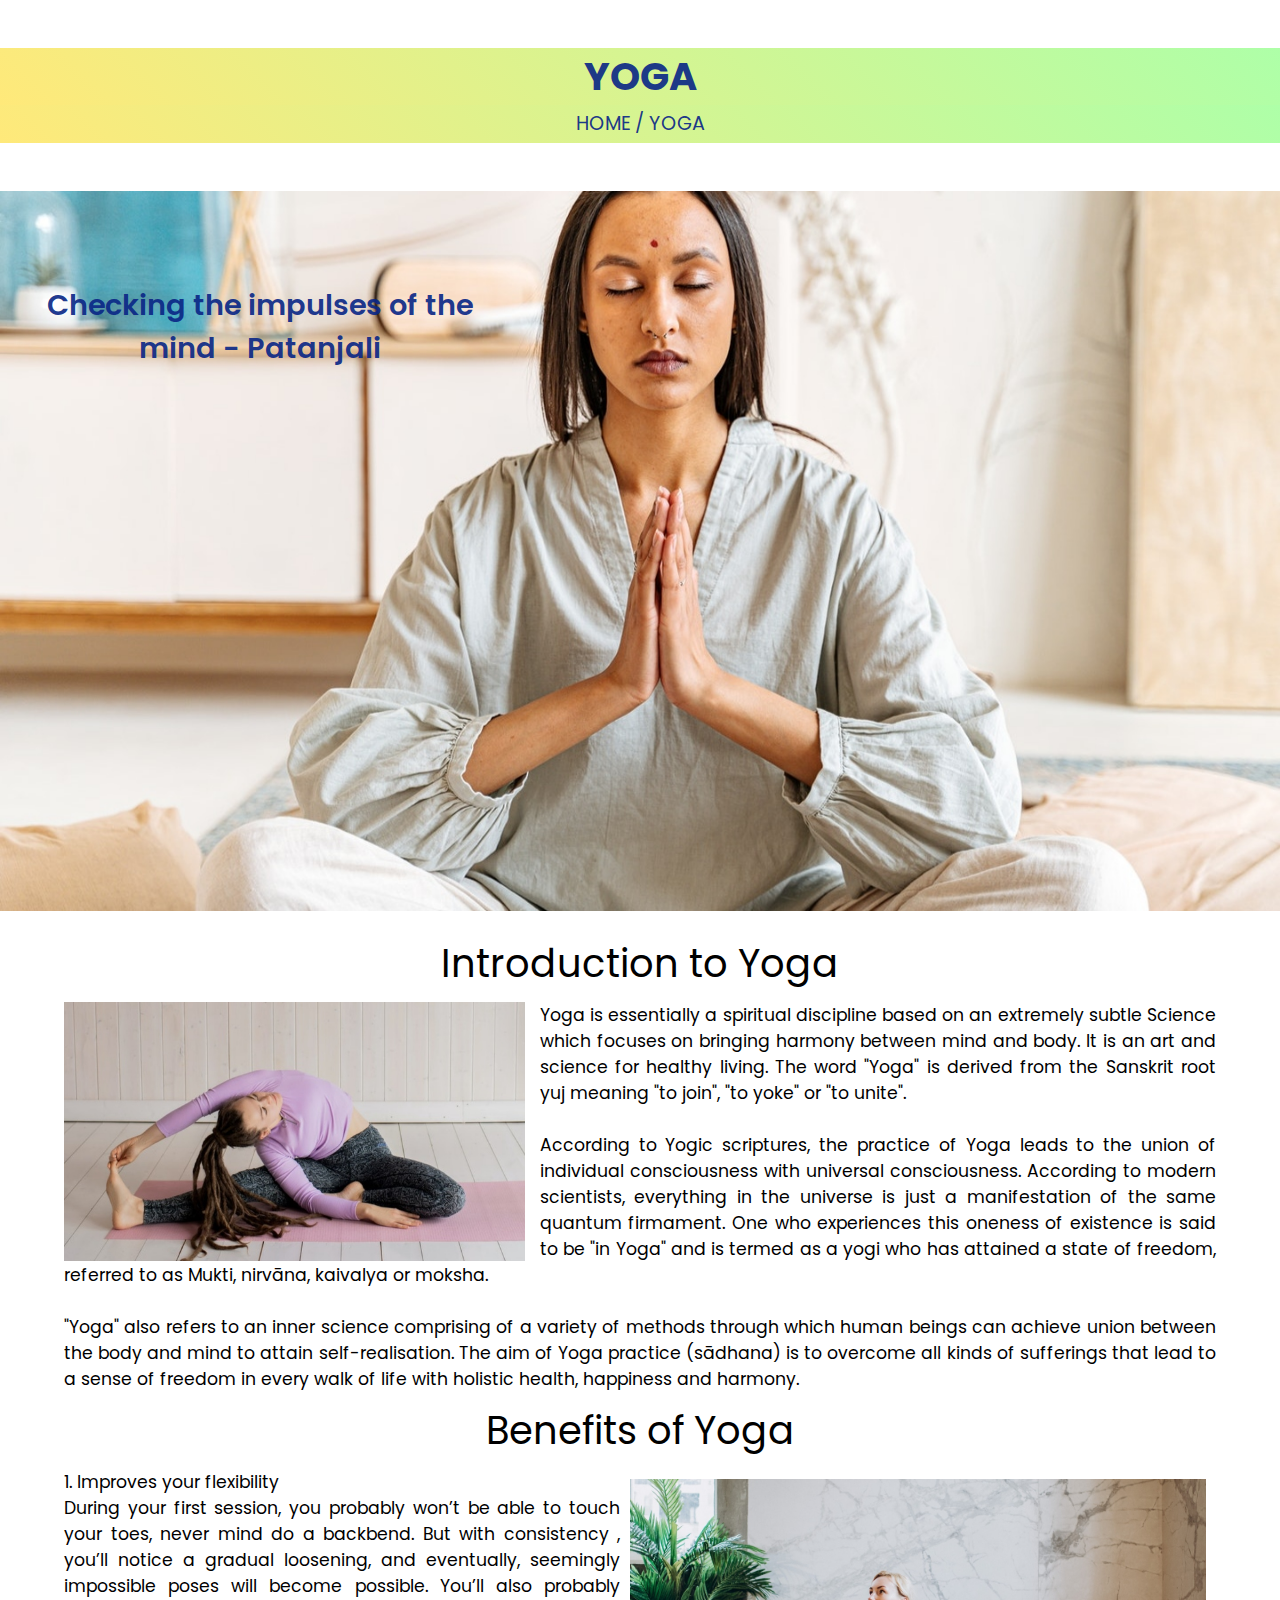
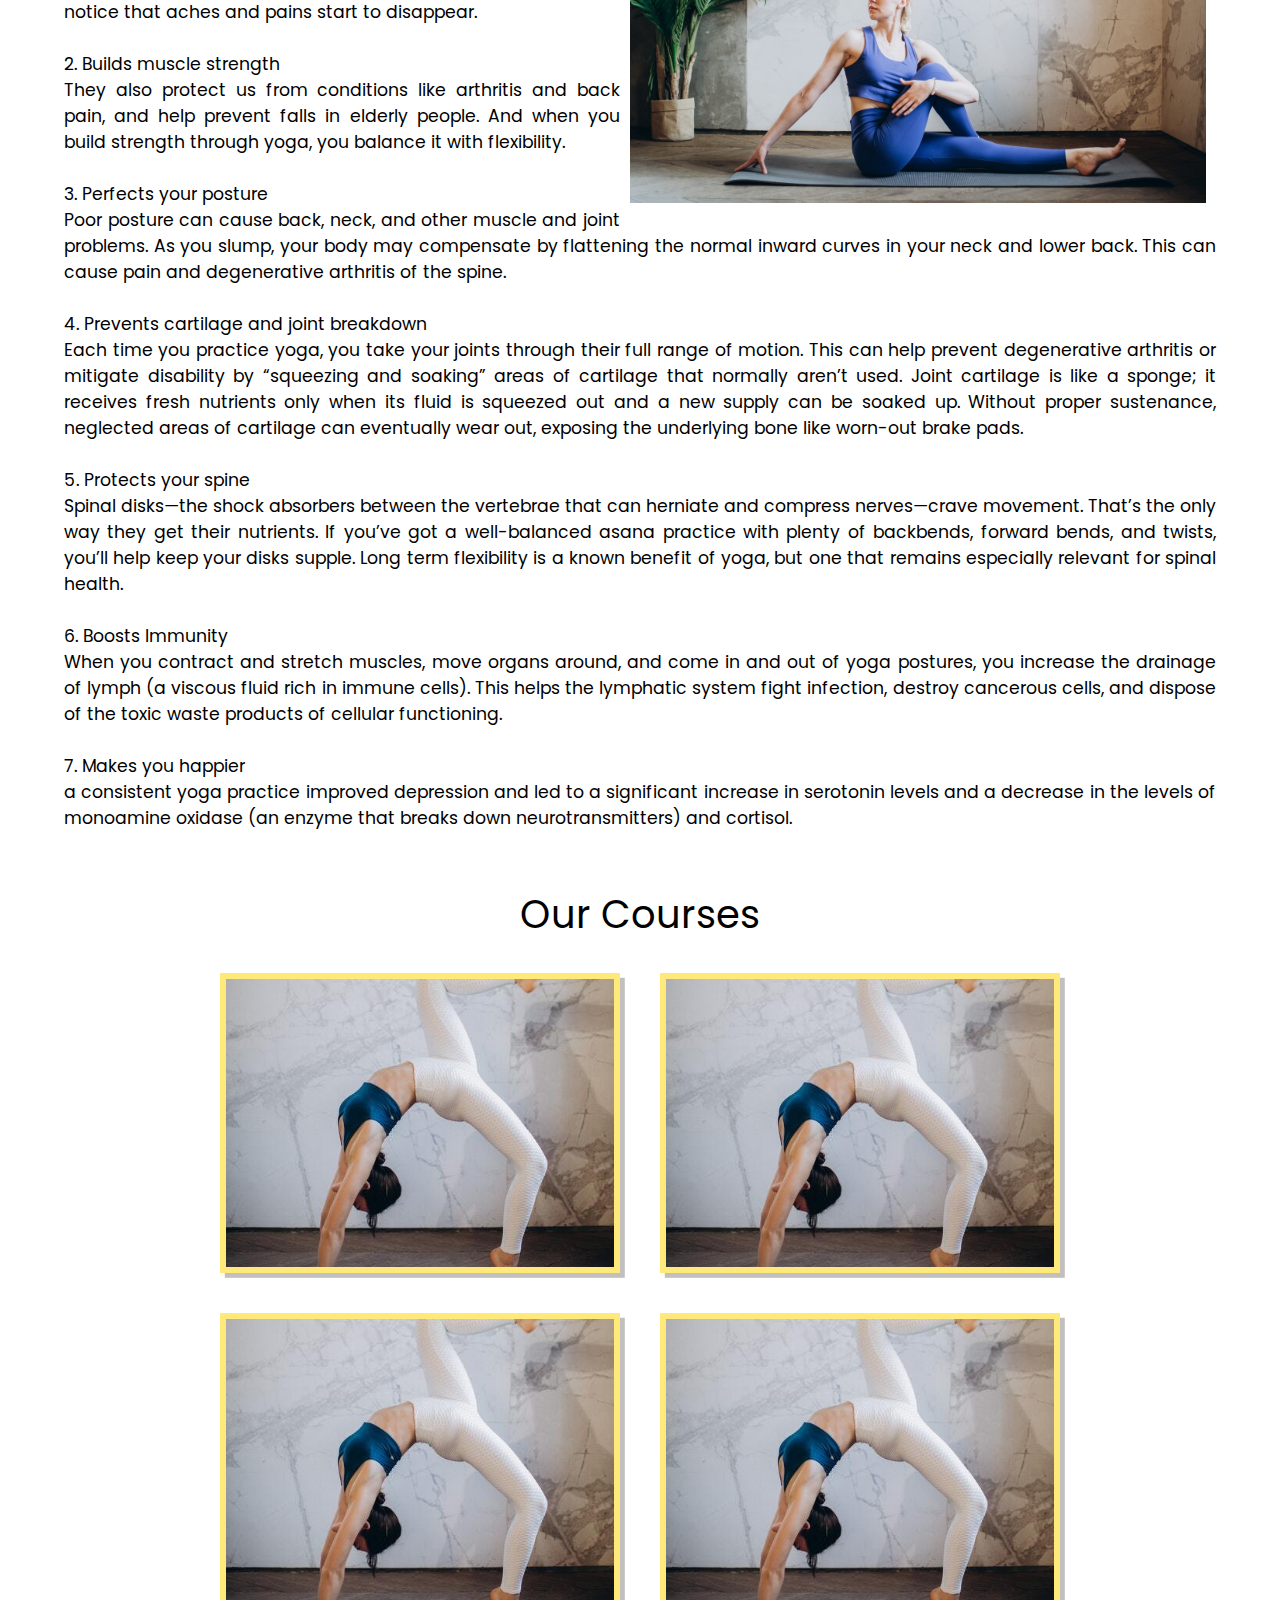
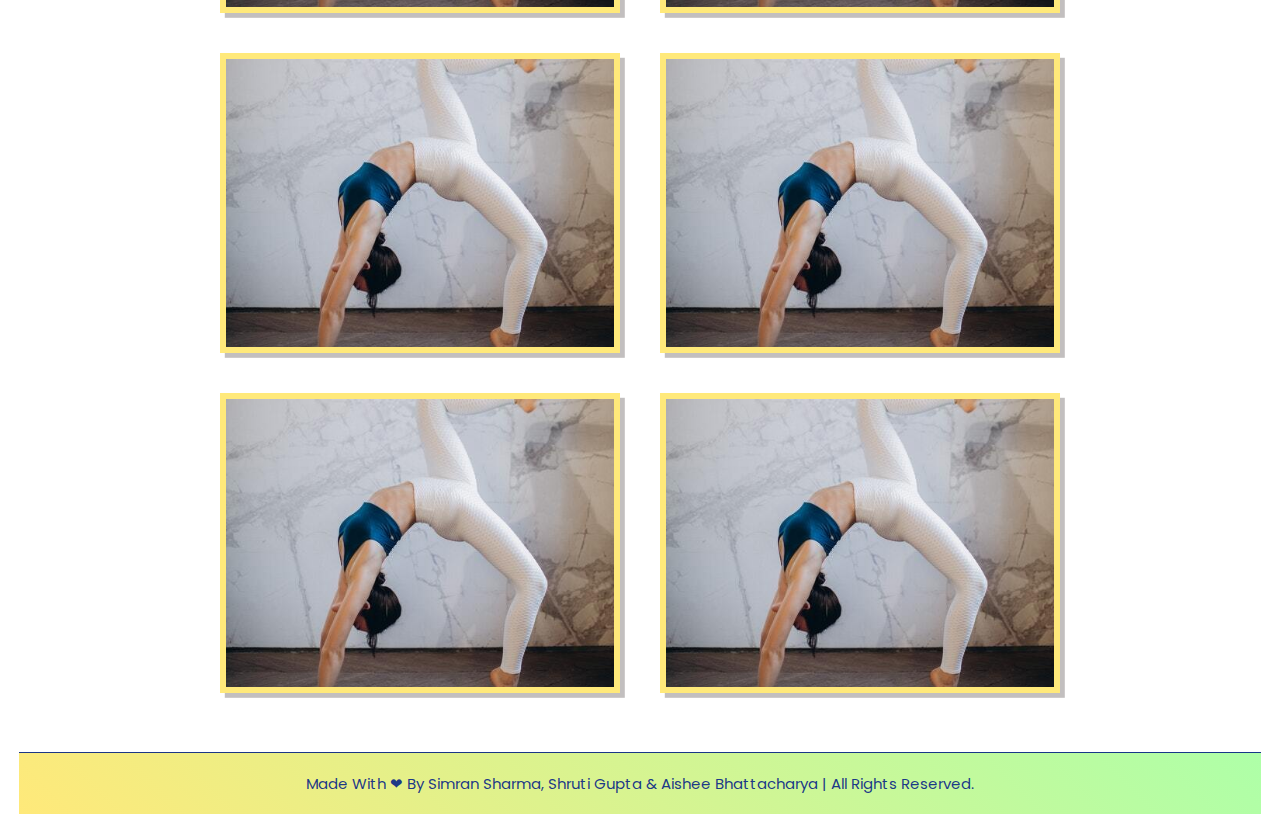
<file: yoga.html>
<!DOCTYPE html>
<html lang="en">
<head>
    
        <meta charset="UTF-8">
        <meta http-equiv="X-UA-Compatible" content="IE=edge">
        <meta name="viewport" content="width=device-width, initial-scale=1.0">
        <title>Health&Fitness</title>
        <!-- custom css file link  -->
        <link rel="stylesheet" href="css_files/yoga_style.css">
        <!-- google icons -->
        <link rel="stylesheet" href="https://fonts.googleapis.com/icon?family=Material+Icons">
        <!-- swiper css link  -->
        <link rel="stylesheet" href="https://unpkg.com/swiper@8/swiper-bundle.min.css"/>
        <!-- font awesome 4 cdn link -->
        <link rel="stylesheet" href="https://cdnjs.cloudflare.com/ajax/libs/font-awesome/4.7.0/css/font-awesome.min.css">
        <!-- font awesome cdn link  -->
       <link rel="stylesheet" href="https://cdnjs.cloudflare.com/ajax/libs/font-awesome/5.15.4/css/all.min.css">
    
</head>
<body>
        <section class="heading-link">
            <h2>YOGA</h2>
            <p> <a href="index.html">HOME</a> / YOGA</p>
         </section>

         <section class="image_1">
            <div class="image_1row">
                <div class="banner">
                    <img src="images/yoga_meditation_cs.jpg" alt="img">
                <h2 class="heading">Checking the impulses of the mind - Patanjali</h2>
                </div>
            </div>

            <section class="inform_about">
                <div class="exer">
                    <h3>Introduction to Yoga</h3>
                    <div>
                        <img src="images/yoga_about.jpg"/>
                    </div>
                    <div class="exer-content">
                        <p>
                            Yoga is essentially a spiritual discipline based on an extremely subtle Science which focuses on bringing harmony between mind and body. It is an art and science for healthy living. The word "Yoga" is derived from the Sanskrit root yuj meaning "to join", "to yoke" or "to unite".
                            <br><br>
                            According to Yogic scriptures, the practice of Yoga leads to the union of individual consciousness with universal consciousness. According to modern scientists, everything in the universe is just a manifestation of the same quantum firmament. One who experiences this oneness of existence is said to be "in Yoga" and is termed as a yogi who has attained a state of freedom, referred to as Mukti, nirvāna, kaivalya or moksha.
                            <br><br>
                            "Yoga" also refers to an inner science comprising of a variety of methods through which human beings can achieve union between the body and mind to attain self-realisation. The aim of Yoga practice (sādhana) is to overcome all kinds of sufferings that lead to a sense of freedom in every walk of life with holistic health, happiness and harmony.
                        </p>
                    </div>
                </div>
                <div class="exer1">
                    <h3>Benefits of Yoga</h3>
                    <div>
                        <img src="images/yoga_stretch_cs.jpg" class="flor"/>
                           <p>
                            1. Improves your flexibility
                            <br>During your first session, you probably won’t be able to touch your toes, never mind do a backbend. But with consistency , you’ll notice a gradual loosening, and eventually, seemingly impossible poses will become possible. You’ll also probably notice that aches and pains start to disappear.
                            <br><br>
                            2. Builds muscle strength
                            <br>They also protect us from conditions like arthritis and back pain, and help prevent falls in elderly people. And when you build strength through yoga, you balance it with flexibility.
                            <br><br>
                            3. Perfects your posture
                            <br>Poor posture can cause back, neck, and other muscle and joint problems. As you slump, your body may compensate by flattening the normal inward curves in your neck and lower back. This can cause pain and degenerative arthritis of the spine.
                            <br><br>
                            4. Prevents cartilage and joint breakdown
                            <br>Each time you practice yoga, you take your joints through their full range of motion. This can help prevent degenerative arthritis or mitigate disability by “squeezing and soaking” areas of cartilage that normally aren’t used. Joint cartilage is like a sponge; it receives fresh nutrients only when its fluid is squeezed out and a new supply can be soaked up. Without proper sustenance, neglected areas of cartilage can eventually wear out, exposing the underlying bone like worn-out brake pads.
                            <br><br>
                            5. Protects your spine
                            <br>Spinal disks—the shock absorbers between the vertebrae that can herniate and compress nerves—crave movement. That’s the only way they get their nutrients. If you’ve got a well-balanced asana practice with plenty of backbends, forward bends, and twists, you’ll help keep your disks supple. Long term flexibility is a known benefit of yoga, but one that remains especially relevant for spinal health.
                            <br><br>
                            6. Boosts Immunity
                            <br>When you contract and stretch muscles, move organs around, and come in and out of yoga postures, you increase the drainage of lymph (a viscous fluid rich in immune cells). This helps the lymphatic system fight infection, destroy cancerous cells, and dispose of the toxic waste products of cellular functioning.
                            <br><br>
                            7. Makes you happier
                            <br> a consistent yoga practice improved depression and led to a significant increase in serotonin levels and a decrease in the levels of monoamine oxidase (an enzyme that breaks down neurotransmitters) and cortisol.
                            <br><br>

                           </p>
                            
                    </div>
                </div>
            
         </section>

    <!--home fitness grid starts-->
    <section class="fitness-grid" id="fg">

        <h2 class="g-head">Our Courses</h2>

        <div class="g-boxcontain">
            <div class="g-contain">
                <img src="images/yoga1.jpg" alt="" class="image">
                <div class="contents">
                    <h3>IYENGAR YOGA</h3>
                    <p>The objective of this session is to  give emphasis on detail, precision and alignment in the performance of yoga postures (asanas). The style often makes use of props, such as belts, blocks, and blankets, as aids in performing the asanas.</p>
                    <a href="#" id="btn" >Join Session</button>
                </div>
            </div>
    
            <div class="g-contain">
                <img src="images/yoga1.jpg" alt="" class="image">
                <div class="contents">
                    <h3>YOGA AND SPIRITUALITY</h3>
                    <p>The objective of this ession is to unlock a new level of calm and develop and strengthen your senses.</p>
                    <a href="#" id="btn" >Join Session</button>
                </div>
            </div>
    
            <div class="g-contain">
                <img src="images/yoga1.jpg" alt="" class="image">
                <div class="contents">
                    <h3>JIVAMUKTI YOGA</h3>
                    <p>The objective of this session is to combine the physical and spiritual aspects of yoga.</p>
                    <a href="#" id="btn" >Join Session</button>
                </div>
            </div>

            <div class="g-contain">
                <img src="images/yoga1.jpg" alt="" class="image">
                <div class="contents">
                    <h3>VINYASA YOGA</h3>
                    <p>The objective of this session is to build strength and increase flexibilty.</p>
                    <a href="#" id="btn" >Join Session</button>
                </div>
            </div>

            <div class="g-contain">
                <img src="images/yoga1.jpg" alt="" class="image">
                <div class="contents">
                    <h3>ASURANA YOGA</h3>
                    <p>The objective of this session is to clear bad karma by working on asanas that release toxic energy from the body.</p>
                    <a href="#" >Join Session</button>
                </div>
            </div>

            <div class="g-contain">
                <img src="images/yoga1.jpg" alt="" class="image">
                <div class="contents">
                    <h3>PRENATAL YOGA</h3>
                    <p>The objective of this session is to relax the mother's tensed muscles and free the mind of stress.</p>
                    <a href="#" id="btn" >Join Session</button>
                </div>
            </div>

            <div class="g-contain">
                <img src="images/yoga1.jpg" alt="" class="image">
                <div class="contents">
                    <h3>RESTORATIVE YOGA</h3>
                    <p>The objective of this session is to gently stretch the body and soothe the mind.It promotes relaxation, relieves back pain, and improves sleep. </p>
                    <a href="#" id="btn" >Join Session</button>
                </div>
            </div>

            <div class="g-contain">
                <img src="images/yoga1.jpg" alt="" class="image">
                <div class="contents">
                    <h3>MEDITATION</h3>
                    <p>The objective of this session is to relax the mind develop the ability to maintain a static state.</p>
                    <a href="#" id="btn" >Join Session</button>
                </div>
            </div>

        </div>
       
    </section>
    <!--home fitness grid ends-->

 
                <!-- copyright section -->
            <div class="credits">
                <p><h2">Made with ❤ By Simran Sharma, Shruti Gupta & Aishee Bhattacharya | All Rights Reserved.</h2></p>
            </div>
            
</body>
</html>
</file>
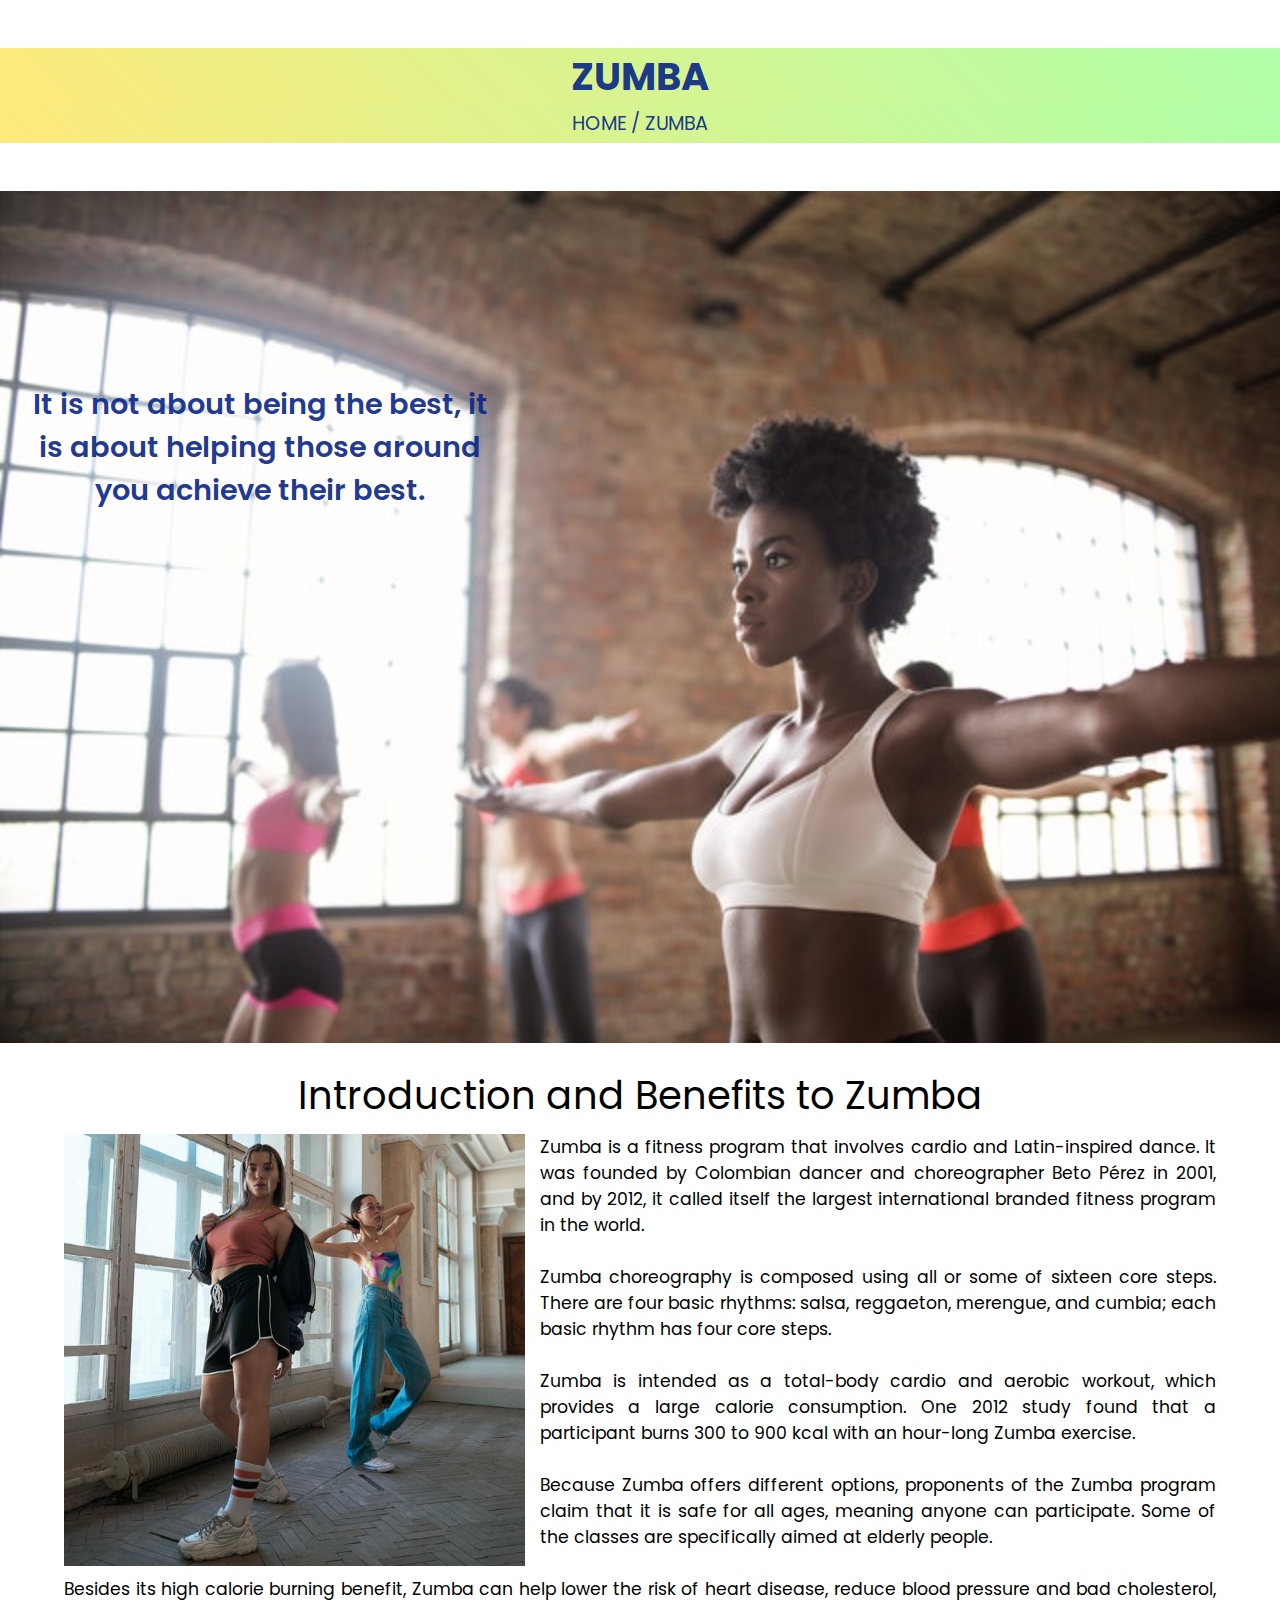
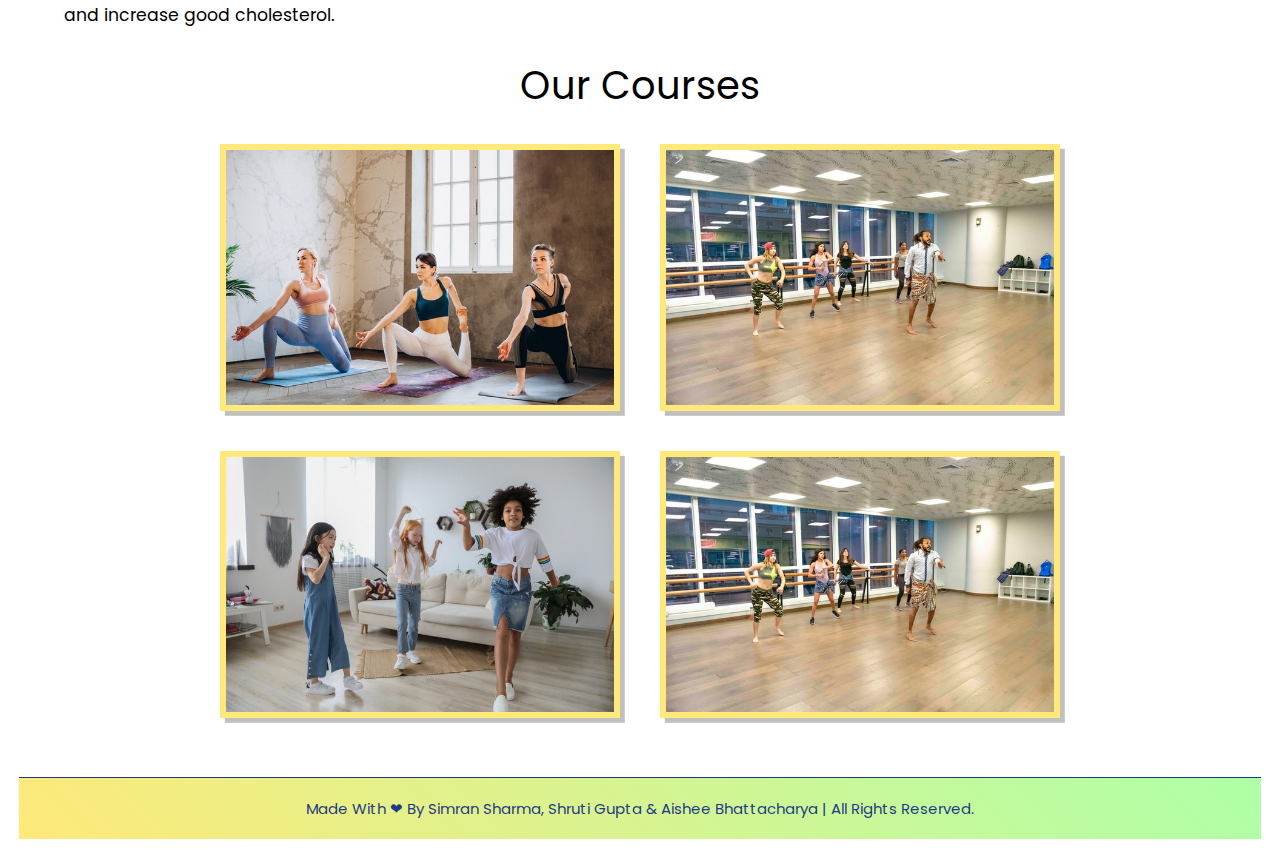
<file: zumba.html>
<!DOCTYPE html>
<html lang="en">
<head>
    <head>
        <meta charset="UTF-8">
        <meta http-equiv="X-UA-Compatible" content="IE=edge">
        <meta name="viewport" content="width=device-width, initial-scale=1.0">
        <title>Health&Fitness</title>
        <!-- custom css file link  -->
        <link rel="stylesheet" href="css_files/zumba_style.css">
        <!-- google icons -->
        <link rel="stylesheet" href="https://fonts.googleapis.com/icon?family=Material+Icons">
        <!-- swiper css link  -->
        <link rel="stylesheet" href="https://unpkg.com/swiper@8/swiper-bundle.min.css"/>
        <!-- font awesome 4 cdn link -->
        <link rel="stylesheet" href="https://cdnjs.cloudflare.com/ajax/libs/font-awesome/4.7.0/css/font-awesome.min.css">
        <!-- font awesome cdn link  -->
       <link rel="stylesheet" href="https://cdnjs.cloudflare.com/ajax/libs/font-awesome/5.15.4/css/all.min.css">
    </head>
</head>
<body>
        <section class="heading-link">
            <h2>ZUMBA</h2>
            <p> <a href="index.html">HOME</a> / ZUMBA</p>
         </section>

         <section class="image_1">
            <div class="image_1row">
                <div class="banner">
                    <img src="images/zumba_about.jpg" alt="img">
                <h2 class="heading">It is not about being the best, it is about helping those around you achieve their best.</h2>
                </div>
            </div>
        </section>
        
            <section class="inform_about">
                <div class="exer">
                    <h3>Introduction and Benefits to Zumba</h3>
                    <div>
                        <img src="images/zumba_about2.jpg"/>
                    </div>
                    <div class="exer-content">
                        <p>Zumba is a fitness program that involves cardio and Latin-inspired dance. It was founded by Colombian dancer and choreographer Beto Pérez in 2001, and by 2012, it called itself the largest international branded fitness program in the world.
                            <br><br>
                            Zumba choreography is composed using all or some of sixteen core steps. There are four basic rhythms: salsa, reggaeton, merengue, and cumbia; each basic rhythm has four core steps.
                            <br><br>
                        Zumba is intended as a total-body cardio and aerobic workout, which provides a large calorie consumption. One 2012 study found that a participant burns 300 to 900 kcal with an hour-long Zumba exercise.
                        <br><br>
                        Because Zumba offers different options, proponents of the Zumba program claim that it is safe for all ages, meaning anyone can participate. Some of the classes are specifically aimed at elderly people.
                        <br><br>
                        Besides its high calorie burning benefit, Zumba can help lower the risk of heart disease, reduce blood pressure and bad cholesterol, and increase good cholesterol.<br>
                       </p>
                </div>
         </section>

    <!--home fitness grid starts-->
    <section class="fitness-grid" id="fg">

        <h2 class="g-head">Our Courses</h2>

        <div class="g-boxcontain">
            <div class="g-contain">
                <img src="images/zumba1-stretch.jpg" alt="" class="image">
                <div class="contents">
                    <h3>WARM-UP</h3>
                    <p>The objective of this session is to warm up the body for easy movement during the routine.</p>
                    <a href="#" id="btn" >Join Session</button>
                </div>
            </div>
    
            <div class="g-contain">
                <img src="images/zumba2.jpg" alt="" class="image">
                <div class="contents">
                    <h3>ZUMBA FOR ADULTS</h3>
                    <p>The objective of this session is to work on advanced fitness dances tat require a lot of body engagement.</p>
                    <a href="#" id="btn" >Join Session</button>
                </div>
            </div>
    
            <div class="g-contain">
                <img src="images/zumba3.jpg" alt="" class="image">
                <div class="contents">
                    <h3>ZUMBA FOR KIDS</h3>
                    <p>The objective of this session is to keep children fit and allowing them to find their own choreographies to the rhythm.</p>
                    <a href="#" id="btn" >Join Session</button>
                </div>
            </div>

            <div class="g-contain">
                <img src="images/zumba2.jpg" alt="" class="image">
                <div class="contents">
                    <h3>ZUMBA FOR SENIORS</h3>
                    <p>The objective of this session is to help gently stretch their muscles and mobilizing the entire body, keeping it active.</p>
                    <a href="#" id="btn" >Join Session</button>
                </div>
            </div>


        </div>
       
    </section>
    <!--home fitness grid ends-->

 
                <!-- copyright section -->
            <div class="credits">
                <p><h2">Made with ❤ By Simran Sharma, Shruti Gupta & Aishee Bhattacharya | All Rights Reserved.</h2></p>
            </div>
            
</body>
</html>
</file>
<file: css_files/header_style.css>
@import url('https://fonts.googleapis.com/css2?family=Poppins:ital,wght@0,400;0,500;0,600;0,700;1,400;1,600;1,800&display=swap');
*{
    margin: 0;
    padding: 0;
    font-family: 'Poppins', sans-serif;
    outline: none;
    border: none;
    text-decoration: none;
    transition: all .4s linear;
}

*::selection{
    background:rgb(35, 118, 251);
    color:#fff;
}

html{
    font-size: 60%;
    overflow-x: hidden;
    scroll-padding-top:5rem;
    scroll-behavior: smooth;
}

header{
    position:sticky;
    top:0;
    left:0;
    right:0;
    background: linear-gradient(45deg,rgb(255, 233, 122),rgb(174, 255, 168)); 
    z-index: 1000;
    display: flex;
    align-items: center;
    justify-content: space-between;
    padding: 2rem 10%;
}

header .logo span{
    font-size: 2.5rem;
    font-weight: bolder;
    color:rgba(10, 39, 134, 0.925);
}

header .logo span span{
    color:rgba(235, 131, 13, 0.925);
    font-weight: bold ;
    font-style: italic;
}

header .logo span span span{
    color:rgba(10, 39, 134, 0.925);
    font-weight: bold ;
    font-style: italic;
}

header .logo span span span span{
    color: rgb(89, 173, 39);
    font-weight: bold ;
    font-style: italic;
}


header .navbar a{
    color:rgba(10, 39, 134, 0.925);
    font-size: 2rem;
    font-weight: 500;
    margin: 0.8rem;
}

header .navbar a:hover{
    color:rgb(245, 10, 120);
}

header .icons i{
    font-size: 2.5rem;
    color:rgba(10, 39, 134, 0.925);
    cursor: pointer;
    margin-right: 2rem;
    margin-left: 2rem;
}

header .icons i:hover{
    color:rgb(245, 10, 120);
}

header .icons #menu-btn{
    display: none;
} 

header .searchbar-container{
    position: absolute;
    top:100%;      
    left:0;
    right:0;
    padding:1.5rem 2rem;
    background: linear-gradient(45deg,rgb(255, 233, 122),rgb(174, 255, 168));  
    border-top: .2rem solid transparent;
    display: flex;
    align-items: center;
    z-index: 1001;
    clip-path: polygon(0 0,100% 0,100% 0,0 0);
}

header .searchbar-container.active{
    clip-path: polygon(0 0,100% 0,100% 100%,0 100%);
}

header .searchbar-container #searchbar{
    width:100%;
    padding: 1rem;
    text-transform: none;
    color:black;
    font-size: 2rem;
    border-radius: 0.5rem;
}

header .searchbar-container label{
    color:rgba(10, 39, 134, 0.925);
    cursor: pointer;
    font-size: 3rem;
    margin-left: 1.5rem;
}
header .searchbar-container label:hover{
    color:rgb(245, 10, 120);
}








/* media queries */

@media (max-width:1200px){
    html{
        font-size: 50%;
    }
    
}

@media(max-width:990px){
    .header{
        padding: 2rem;
    }
}

@media(max-width:768px){
    header .icons #menu-btn{
        display: initial;
    }

    header .navbar{
        position: absolute;
        top:100%;
        right:0;
        left:0;
        padding:1rem 2rem;
        background: linear-gradient(45deg,rgb(255, 233, 122),rgb(174, 255, 168)); 
        border-top: 0.1 rem solid rgba(34, 30, 30, 0.2);
        clip-path: polygon(0 0,100% 0,100% 0,0 0);
        text-align: center;
    }

    header .navbar.active{
        clip-path: polygon(0 0,100% 0,100% 100%,0 100%);
    }

    header .navbar a{
        display: block;
        padding:1rem;
        border-radius: .5rem;
        margin: 1rem 0;
        background: linear-gradient(45deg,rgb(255, 233, 122),rgb(174, 255, 168)); 
    }

}

@media(max-width:450px){
    html{
        font-size: 30%;
    }
}
</file>
<file: css_files/footer_style.css>
@import url('https://fonts.googleapis.com/css2?family=Poppins:ital,wght@0,400;0,500;0,600;0,700;1,400;1,600;1,800&display=swap');
*{
    margin: 0;
    padding: 0;
    font-family: 'Poppins', sans-serif;
    outline: none;
    border: none;
    text-decoration: none;
    transition: all .4s linear;
}

*::selection{
    background:rgb(35, 118, 251);
    color:#fff;
}

html{
    font-size: 60%;
    overflow-x: hidden;
    scroll-padding-top:5rem;
    scroll-behavior: smooth;
}

section{
    padding:5rem 10%;
}

.footer{
    padding-bottom:10rem;
    background:linear-gradient(45deg,rgb(255, 233, 122),rgb(174, 255, 168)); 
} 
 
.footer .box-container{
    display: grid;
    grid-template-columns: repeat(auto-fit, minmax(25rem, 1fr));
    gap:2rem;
} 

.footer .box-container .sec h3{
    text-transform: capitalize;
    color:rgba(10, 39, 134, 0.925);
    padding:1rem 0;
    font-size:20px;
    font-weight: 700;
}

.footer .box-container .sec h3 span{
    font-weight: bold ;
    font-style: italic;
    color:rgba(235, 131, 13, 0.925);
}

.footer .box-container .sec h3 span span{
    font-weight: bold ;
    font-style: italic;
    color:rgba(10, 39, 134, 0.925);
}

.footer .box-container .sec h3 span span span{
    font-weight: bold ;
    font-style: italic;
    color: rgb(89, 173, 39);
}
.footer .box-container .sec p{
    color:rgba(10, 39, 134, 0.925);
    font-size: 15px;
    font-weight: 400;
    padding:1rem 0;
}

.social-handles{
    margin-top: 20px;
    display:grid;
    grid-template-columns: repeat(4, 50px);   
}

.social-handles a{
    display:inline-block;
    width:35px;
    height:35px;
    display:grid;
    align-content: center;
    justify-content: center;
    border: 0.3rem solid #fff;
    border-radius: 4px;
}

.social-handles a .fab{
    color:rgba(10, 39, 134, 0.925);
    font-size: 18px;
}

.social-handles a .fab:hover{
    color:rgb(245, 10, 120);
}

.link{
    padding:.5rem 0;
    color:rgba(10, 39, 134, 0.925);
    font-size: 15px;
    font-weight: 400;
    text-decoration: none;
    display: block;
}

a:hover{
    color: rgb(245, 10, 120) ;
}

.details h4{
    color:rgba(10, 39, 134, 0.925);
    font-size: medium;
}

.credits{

    text-align: center;
    color:rgba(10, 39, 134, 0.925);
    font-size: 15px;
    font-weight: 400;
    margin-top: 3rem;
    padding-top: 3rem;
    border-top: .2rem solid rgba(10, 39, 134, 0.925);
    text-transform: capitalize;

}













@media (max-width:1200px){
    html{
        font-size: 50%;
    }
    section{
        padding:3rem 5%;
    }
}

@media(max-width:990px){
    section{
        padding:3rem 2rem;
    }
}
/* 
@media(max-width:768px){
    header .icons #menu-btn{
        display: initial;
    }

    header .navbar{
        position: absolute;
        top:100%;
        right:0;
        left:0;
        padding:1rem 2rem;
        background: linear-gradient(45deg,rgb(255, 233, 122),rgb(174, 255, 168)); 
        border-top: 0.1 rem solid rgba(34, 30, 30, 0.2);
        clip-path: polygon(0 0,100% 0,100% 0,0 0);
        text-align: center;
    }

    header .navbar.active{
        clip-path: polygon(0 0,100% 0,100% 100%,0 100%);
    }

    header .navbar a{
        display: block;
        padding:1.5rem;
        border-radius: .5rem;
        margin: 1.5rem 0;
        background: linear-gradient(45deg,rgb(255, 233, 122),rgb(174, 255, 168)); 
    }

} */

@media(max-width:450px){
    html{
        font-size: 30%;
    }
    .footer .box-container{
    display: grid;
    grid-template-columns: repeat(1,1fr);
    gap:2rem;
} 
}
</file>
<file: css_files/about_style.css>
@import url('https://fonts.googleapis.com/css2?family=Poppins:ital,wght@0,400;0,500;0,600;0,700;1,400;1,600;1,800&display=swap');
*{
    margin: 0;
    padding: 0;
    font-family: 'Poppins', sans-serif;
    outline: none;
    border: none;
    text-decoration: none;
    transition: all .4s linear;
    box-sizing:border-box;
}

*::selection{
    background:rgb(35, 118, 251);
    color:#fff;
}

html{
    font-size: 60%;
    overflow-x: hidden;
    scroll-padding-top:5rem;
    scroll-behavior: smooth;
}

section{
    padding:5rem 10%;
}

.heading-link {
    text-align: center;

}

.heading-link{
    text-align: center;
}
  
.heading-link h2 {
    font-size: 4rem;
    text-transform: capitalize;
    color:rgba(10, 39, 134, 0.925);
    text-align: center;
}
  
.heading-link p {
    font-size: 2rem;
    line-height: 2;
    color:rgba(10, 39, 134, 0.925);
    text-align: center;
}
  
.heading-link a {
    color:rgba(10, 39, 134, 0.925);
}
  
.heading-link a:hover {
    color:rgb(245, 10, 120);
    text-decoration: underline;
}

.image_1{
    padding: 0;
}
.banner{
    position: relative;
    width:100%;
    justify-content: center;
}

.banner img{
    width: 100%;
}

.heading{
    position: absolute;
    top:40%;
    color: rgba(0, 0, 0, 0.829); 
    font-size: 3rem;
    font-weight: 600;
    margin:20px;
    width:70rem;
}


.inform_about .content p{
    font-size: 2rem;
    line-height: 2;
    color:black;
    text-align:justify;
}

.inform_about .content h3{
    text-align: center;
    justify-content: center;
    font-size: 4rem;
    font-weight: 400;
    color:black;
}

@media(max-width:768px){
    .heading{
        width:40rem;
        font-size: 1.7rem;
    }
    .inform_about .content h3{
        font-size: 3rem;
    }
    .inform_about .content p{
        font-size: 1.5rem;
    }
}


@media(max-width:450px){
   html{
      font-size: 30%;
    }
}
</file>
<file: css_files/blog_style.css>
@import url('https://fonts.googleapis.com/css2?family=Poppins:ital,wght@0,400;0,500;0,600;0,700;1,400;1,600;1,800&display=swap');
*{
    margin: 0;
    padding: 0;
    font-family: 'Poppins', sans-serif;
    outline: none;
    border: none;
    text-decoration: none;
    transition: all .4s linear;
    box-sizing:border-box;
}

*::selection{
    background:rgb(35, 118, 251);
    color:#fff;
}

html{
    font-size: 60%;
    overflow-x: hidden;
    scroll-padding-top:5rem;
    scroll-behavior: smooth;
}

section{
    padding:5rem 10%;
}

.heading-link {
    text-align: center;

}

.heading-link{
    text-align: center;
}
  
.heading-link h2 {
    font-size: 4rem;
    text-transform: capitalize;
    color:rgba(10, 39, 134, 0.925);
    text-align: center;
}
  
.heading-link p {
    font-size: 2rem;
    line-height: 2;
    color:rgba(10, 39, 134, 0.925);
    text-align: center;
}
  
.heading-link a {
    color:rgba(10, 39, 134, 0.925);
}
  
.heading-link a:hover {
    color:rgb(245, 10, 120);
    text-decoration: underline;
}


.inform_about .content p{
    font-size: 2rem;
    line-height: 2;
    color:black;
    text-align:justify;
}

.inform_about .content h3{
    text-align: center;
    justify-content: center;
    font-size: 4rem;
    font-weight: 400;
    color:black;
}

@media(max-width:768px){
    .heading{
        width:40rem;
        font-size: 1.7rem;
    }
    .inform_about .content h3{
        font-size: 3rem;
    }
    .inform_about .content p{
        font-size: 1.5rem;
    }
}


#blog{
    display: flex;
    flex-direction: column;
    justify-content: center;
    align-items: center;
    padding: 20px;
    border-top: 1px solid rgba(0, 0, 0, 0.05);
    border-bottom: 1px solid rgba(0, 0, 0, 0.05);
}
.b-con{
    display: flex;
    justify-content: center;
    align-items: center;
    margin: 10px 0px;
    flex-wrap: wrap;
}
 
.blog-box{
    width:350px;
    background-color: #ffffff;
    border: 10px solid rgb(172, 208, 248);
    margin: 20px 20px;
}
.bimg{
    width:100%;
    height: 200px;
}
.bimg img{
    width:100%;
    height: 100%;
    object-fit: cover;
    object-position: center;
}
.blog-text{
    padding: 30px;
    display: flex;
    flex-direction: column;
}
.blog-text span{
    color: #408abb;
    font-size: 1.5rem;
}
.blog-text .blog-title{
    font-size: 3rem;
    font-weight: 500;
    color: #272727;
}
.blog-text p{
    color: #918b8b;
    font-size: 1.5rem;
    display: -webkit-box;
    -webkit-line-clamp: 3;
    -webkit-box-orient: vertical;
    overflow: hidden;
    text-overflow: ellipsis;
    margin: 20px 0px;
}
.blog-text a{
    color: #0f0f0f;
    font-size: 1.5rem;
}
.blog-text a:hover{
    color: #c76ac7;
    transition: all ease 0.3s;
}
 
 
@media(max-width:1200px){
 
    .blog-box{
        width: 300px;
    }
} 
@media(max-width:990px){
    .blog-box{
        width:70%;
    }
}
 
@media(max-width:450px){
   html{
      font-size: 30%;
    }
    .blog-box{
        margin: 20px 10px;
        width: 100%;
    }
    #blog{
        padding:20px;
    }
}
</file>
<file: css_files/boxing_style.css>
@import url('https://fonts.googleapis.com/css2?family=Poppins:ital,wght@0,400;0,500;0,600;0,700;1,400;1,600;1,800&display=swap');
*{
    margin: 0;
    padding: 0;
    font-family: 'Poppins', sans-serif;
    outline: none;
    border: none;
    text-decoration: none;
    transition: all .4s linear;
    box-sizing:border-box;
}

*::selection{
    background:rgb(35, 118, 251);
    color:#fff;
}

html{
    font-size: 60%;
    overflow-x: hidden;
    scroll-padding-top:5rem;
    scroll-behavior: smooth;
}

section{
    padding:5rem 0 5rem 0;
}

.heading-link {
    text-align: center;

}

.heading-link{
    text-align: center;
}
  
.heading-link h2 {
    font-size: 4rem;
    text-transform: capitalize;
    color:rgba(10, 39, 134, 0.925);
    text-align: center;
    background: linear-gradient(45deg,rgb(255, 233, 122),rgb(174, 255, 168)); 
    
}
  
.heading-link p {
    font-size: 2rem;
    line-height: 2;
    color:rgba(10, 39, 134, 0.925);
    text-align: center;
    background: linear-gradient(45deg,rgb(255, 233, 122),rgb(174, 255, 168));  

}
  
.heading-link a {
    color:rgba(10, 39, 134, 0.925);
}
  
.heading-link a:hover {
    color:rgb(245, 10, 120);
    text-decoration: underline;
}

.image_1{
    padding: 0;
}
.banner{
    position: relative;
    width:100%;
    justify-content: center;
}

.banner img{
    width: 100%;
}

.heading{
    position: absolute;
    top:10%;
    color: #fff;
    font-size: 3rem;
    font-weight: 600;
    margin:20px;
    width:50rem;
    text-align: center;
}

.inform_about{
    padding:1rem 5%;
}

.inform_about .exer img{
    width:50%;
    margin-right: 15px;
    vertical-align: top;
    float: left;
}

.exer1 h3{
    text-align: center;
    justify-content: center;
    font-size: 4rem;
    font-weight: 400;
    margin: 10px;
    color:black;
}
.exer1 p{
    font-size: 1.8rem;
    color:black;
    text-align:justify;
}

.exer1 .flor{
    width:50%;
    float: right;
    margin: 10px;
}

.inform_about .exer .exer-content p{
    font-size: 1.8rem;
    color:black;
    text-align:justify;
}

.inform_about .exer h3{
    text-align: center;
    justify-content: center;
    font-size: 4rem;
    font-weight: 400;
    margin: 10px;
    color:black;
}


.fitness-grid{
    padding: 1rem 1%;
}
.g-head{
    text-align: center;
    color:black;
    font-size: 4rem;
    font-weight: 400;
    margin: 10px;
    color:black;
}


.fitness-grid .g-boxcontain{
    margin: 10px 0;

    display:flex;
    flex-wrap: wrap;
    justify-content: center;
    align-items: center;
}

.fitness-grid .g-boxcontain .g-contain{
    position: relative;
    margin:20px;
    overflow: hidden;
    box-shadow: 0.5rem 0.5rem rgba(182, 178, 178, 0.836);
    border : .7rem solid rgb(255, 233, 122);
    cursor:pointer;
    width:400px;
    height:300px;
}
.fitness-grid .g-boxcontain .g-contain .image{
    top:0;
    width:100%;
    height:100%;
    object-fit: cover;
    position: absolute;
}
.fitness-grid .g-boxcontain .g-contain .contents h3{
    justify-content: center;
    text-align: center;
    color:rgba(10, 39, 134, 0.925);
    font-size: large;
    background: #fff;
    padding: 20px;
    bottom:-150%; 
    left:0;
}

.fitness-grid .g-boxcontain .g-contain .contents p{
    text-align: center;
    color:rgba(10, 39, 134, 0.925);
    font-size: medium;
    background: #fff;
    padding: 5px;
}

.fitness-grid .g-boxcontain .g-contain:hover .image{
    transform: translateY(150%);
}

.fitness-grid .g-boxcontain .g-contain:hover .contents{
    top:0;
}


.g-contain .contents a{
    align-items: center;
    justify-content: center;
    margin-top: 100px;
    margin-left: 15px;
    border: none;
    color: rgba(10, 39, 134, 0.925);
    font-size: medium;
    background: linear-gradient(45deg,rgb(172, 208, 248),rgb(255, 167, 196)); 
    width: 150px;
    height:150px;
    border-radius: 10px;
    outline: none;
    cursor: pointer;
  }
  .g-contain .contents a:hover{
    box-shadow: 1px 1px 10px rgba(135, 135, 138, 0.986);
  }


.credits{

    text-align: center;
    justify-content: center;
    color:rgba(10, 39, 134, 0.925);
    font-size: 15px;
    font-weight: 400;
    margin: 2rem;
    padding: 2rem;
    border-top: .2rem solid rgba(10, 39, 134, 0.925);
    text-transform: capitalize;
    background: linear-gradient(45deg,rgb(255, 233, 122),rgb(174, 255, 168));  
}



@media(max-width:768px){
    .heading{
        width:40rem;
        font-size: 1.7rem;
    }
    .inform_about .content h3{
        font-size: 3rem;
    }
    .inform_about .content p{
        font-size: 1.5rem;
    }
}


@media(max-width:450px){
    html{
        font-size:40%;
    }    
    
    .heading{
        width:30rem;
        font-size: 1rem;
    }
    .inform_about .content h3{
        font-size: 2rem;
    }
    .inform_about .content p{
        font-size: 1.2rem;
    }
}
</file>
<file: css_files/contact_style.css>
@import url('https://fonts.googleapis.com/css2?family=Poppins:ital,wght@0,400;0,500;0,600;0,700;1,400;1,600;1,800&display=swap');
*{
    margin: 0;
    padding: 0;
    font-family: 'Poppins', sans-serif;
    outline: none;
    border: none;
    text-decoration: none;
    transition: all .4s linear;
    box-sizing:border-box;
}

*::selection{
    background:rgb(35, 118, 251);
    color:#fff;
}

html{
    font-size: 60%;
    overflow-x: hidden;
    scroll-padding-top:5rem;
    scroll-behavior: smooth;
}

section{
    padding:5rem 10%;
}

.heading-link {
    text-align: center;

}

.heading-link{
    text-align: center;
}
  
.heading-link h2 {
    font-size: 4rem;
    text-transform: capitalize;
    color:rgba(10, 39, 134, 0.925);
    text-align: center;
}
  
.heading-link p {
    font-size: 2rem;
    line-height: 2;
    color:rgba(10, 39, 134, 0.925);
    text-align: center;
}
  
.heading-link a {
    color:rgba(10, 39, 134, 0.925);
}
  
.heading-link a:hover {
    color:rgb(245, 10, 120);
    text-decoration: underline;
}


.cpage{
    /* background: rgb(243, 238, 243); */
    font-size: 10px;
    flex-direction: column;
}


    /* background: rgb(217, 138, 224); */

.cpage .contact-container{
    /* width:80%; */
    text-align: center;
    justify-content: center;
    color:rgba(10, 39, 134, 0.925);
    border-top: .2rem solid rgba(10, 39, 134, 0.925);
    margin-top: 1rem;
    padding-top: 5rem;
    font-size: large;
    font-weight: 500;
    flex-direction: column;
}

.contact-box{
    display: flex;
    background: #fff;
}

.c-right{
    flex-basis:60%;
    padding: 40px 60px;
    border:0.1rem solid rgba(10, 39, 134, 0.925);
    position: relative;
    
}

.c-left{
    flex-basis:40%;
    padding: 40px;
    position: relative;
    background:rgba(10, 39, 134, 0.925);
}

.contact-container p{
    margin-bottom: 40px;
}
form{
    display: block;
}
.input-row{
    margin-bottom: 20px;
}

.input-row .input-group{
    flex-basis:100%;
}

.input-group label{
    align-content: initial;
}

input{
    width: 100%;
    border-bottom: 1px solid rgba(10, 39, 134, 0.925);;
    outline: none;
    padding-bottom: 5px;
}

textarea{
    width:100%;
    border: 1px solid rgba(10, 39, 134, 0.925);;
    outline: none;
    padding: 10px;
    box-sizing: border-box;
}

label{
    margin-bottom: 6px;
    display:block;
    color:rgba(10, 39, 134, 0.925);
    font-size: medium;
    font-weight: 400;
    text-align: left;
}

button{
    background-color:rgba(10, 39, 134, 0.925);
    color:#fff;
    width:100px;
    border: none;
    outline: none;
    color:#fff;
    height:30px;
    border-radius: 30px;
    margin-top: 20px;
    box-shadow: 0px 5px 15px 0px rgba(27,0,180,0.1);
}
button:hover{
    color:rgb(255, 251, 0);
}

.c-right h3{
    color:rgba(10, 39, 134, 0.925);
    font-weight: 600;
    font-size: large;
    margin-bottom: 20px;
}

.c-left h3{
    color: #fff;
    font-size: large;
    font-weight: 600;
    margin-bottom: 20px;

}

tr td:first-child{
    padding-top: 20px;
    padding-right:10px;
    align-content: baseline;
    color:#fff;
    font-weight: 500;
    font-size: medium;
    justify-content: space-between;
}

tr td{
    text-align: left;
    padding-top:20px;
    /*padding: 20px 20px 20px 20px ;*/
    color:#fff;
    font-weight: 500;
    font-size: large;
}

tr td i{
    size: 200px;
}

tr td .link{
    color:#fff;
}

tr td a:hover{
    color:rgb(255, 251, 0);
}


.s-h{
    display:grid;
    grid-template-columns: repeat(4, 50px);   
    align-items: left;
}

.s-h a{
    width:35px;
    height:35px;
    display:grid;
    align-items: center;
    justify-content: center;
    border: 0.3rem solid #fff;
    border-radius: 4px;
}

.s-h a .fab{
    color:#fff;
    font-size: 18px;
}

.s-h a .fab:hover{
    color:rgb(255, 251, 0);
}




@media(max-width:991px){
    
    .cpage{
        padding:50px;
    }
    .contact-box{
        flex-direction: column;
    }
    
    .c-left, .c-right{
        width: 100%;
    }
}


@media(max-width:450px){
   html{
      font-size: 30%;
    }
    
    
tr td i{
    size: 50px;
}
}
</file>
<file: css_files/ma_style.css>
@import url('https://fonts.googleapis.com/css2?family=Poppins:ital,wght@0,400;0,500;0,600;0,700;1,400;1,600;1,800&display=swap');
*{
    margin: 0;
    padding: 0;
    font-family: 'Poppins', sans-serif;
    outline: none;
    border: none;
    text-decoration: none;
    transition: all .4s linear;
    box-sizing:border-box;
}

*::selection{
    background:rgb(35, 118, 251);
    color:#fff;
}

html{
    font-size: 60%;
    overflow-x: hidden;
    scroll-padding-top:5rem;
    scroll-behavior: smooth;
}

section{
    padding:5rem 0 5rem 0;
}

.heading-link {
    text-align: center;

}

.heading-link{
    text-align: center;
}
  
.heading-link h2 {
    font-size: 4rem;
    text-transform: capitalize;
    color:rgba(10, 39, 134, 0.925);
    text-align: center;
    background: linear-gradient(45deg,rgb(255, 233, 122),rgb(174, 255, 168));    
    
}
  
.heading-link p {
    font-size: 2rem;
    line-height: 2;
    color:rgba(10, 39, 134, 0.925);
    text-align: center;
    background: linear-gradient(45deg,rgb(255, 233, 122),rgb(174, 255, 168));   

}
  
.heading-link a {
    color:rgba(10, 39, 134, 0.925);
}
  
.heading-link a:hover {
    color:rgb(245, 10, 120);
    text-decoration: underline;
}

.image_1{
    padding: 0;
}
.banner{
    position: relative;
    width:100%;
    justify-content: center;
}

.banner img{
    width: 100%;
}

.heading{
    position: absolute;
    top:10%;
    color:rgba(10, 39, 134, 0.925);
    font-size: 2.5rem;
    font-weight: 600;
    margin-left:40px;
    width:75rem;
    text-align: justify;
}

.inform_about{
    padding:1rem 5%;
}

.inform_about .exer img{
    width:40%;
    margin-right: 15px;
    vertical-align: top;
    float: left;
}



.inform_about .exer .exer-content p{
    font-size: 1.8rem;
    color:black;
    text-align:justify;
}

.inform_about .exer h3{
    text-align: center;
    justify-content: center;
    font-size: 4rem;
    font-weight: 400;
    margin: 10px;
    color:black;
}

.exer1 h3{
    text-align: center;
    justify-content: center;
    font-size: 4rem;
    font-weight: 400;
    margin: 10px;
    color:black;
}
.exer1 p{
    font-size: 1.8rem;
    color:black;
    text-align:justify;
}

.exer1 .flor{
    width:50%;
    float: right;
    margin: 10px;
}

.fitness-grid{
    padding: 1rem 1%;
}
.g-head{
    text-align: center;
    color:black;
    font-size: 4rem;
    font-weight: 400;
    margin: 10px;
    color:black;
}


.fitness-grid .g-boxcontain{
    margin: 10px 0;
    display:flex;
    flex-wrap: wrap;
    justify-content: center;
    align-items: center;
}

.fitness-grid .g-boxcontain .g-contain{
    position: relative;
    margin:20px;
    overflow: hidden;
    box-shadow: 0.5rem 0.5rem rgba(182, 178, 178, 0.836);
    border : .7rem solid rgb(255, 233, 122);
    cursor:pointer;
    width:400px;
    height:300px;
}
.fitness-grid .g-boxcontain .g-contain .image{
    top:0;
    width:100%;
    height:100%;
    object-fit: cover;
    position: absolute;
    
}
.fitness-grid .g-boxcontain .g-contain .contents h3{
    justify-content: center;
    text-align: center;
    color:rgba(10, 39, 134, 0.925);
    font-size: large;
    background: #fff;
    padding: 20px;
    bottom:-150%; 
    left:0;
}

.fitness-grid .g-boxcontain .g-contain .contents p{
    text-align: center;
    color:rgba(10, 39, 134, 0.925);
    font-size: medium;
    background: #fff;
    padding: 5px;
}

.fitness-grid .g-boxcontain .g-contain:hover .image{
    transform: translateY(150%);
}

.fitness-grid .g-boxcontain .g-contain:hover .contents{
    top:0;
}


.g-contain .contents a{
    align-items: center;
    justify-content: center;
    margin-top: 15px;
    margin-left: 15px;
    border: none;
    color: rgba(10, 39, 134, 0.925);
    font-size: medium;
    background: linear-gradient(45deg,rgb(172, 208, 248),rgb(255, 167, 196)); 
    width: 150px;
    height:150px;
    border-radius: 10px;
    outline: none;
    cursor: pointer;
  }
  .g-contain .contents a:hover{
    box-shadow: 1px 1px 10px rgba(135, 135, 138, 0.986);
  }


  .credits{

    text-align: center;
    justify-content: center;
    color:rgba(10, 39, 134, 0.925);
    font-size: 15px;
    font-weight: 400;
    margin: 2rem;
    padding: 2rem;
    border-top: .2rem solid rgba(10, 39, 134, 0.925);
    text-transform: capitalize;
    background: linear-gradient(45deg,rgb(255, 233, 122),rgb(174, 255, 168));    


}

@media(max-width:768px){
    .heading{
        width:40rem;
        font-size: 1.7rem;
    }
    .inform_about .content h3{
        font-size: 3rem;
    }
    .inform_about .content p{
        font-size: 1.5rem;
    }
}


@media(max-width:450px){
    html{
        font-size:40%;
    }
    
    
    .heading{
        width:30rem;
        font-size: 1rem;
    }
    .inform_about .content h3{
        font-size: 2rem;
    }
    .inform_about .content p{
        font-size: 1.2rem;
    }
}
</file>
<file: css_files/nutri_style.css>
@import url('https://fonts.googleapis.com/css2?family=Poppins:ital,wght@0,400;0,500;0,600;0,700;1,400;1,600;1,800&display=swap');
*{
    margin: 0;
    padding: 0;
    font-family: 'Poppins', sans-serif;
    outline: none;
    border: none;
    text-decoration: none;
    transition: all .4s linear;
    box-sizing:border-box;
}

*::selection{
    background:rgb(35, 118, 251);
    color:#fff;
}

html{
    font-size: 60%;
    overflow-x: hidden;
    scroll-padding-top:5rem;
    scroll-behavior: smooth;
}

section{
    padding:5rem 0 5rem 0;
}

.heading-link {
    text-align: center;

}

.heading-link{
    text-align: center;
}
  
.heading-link h2 {
    font-size: 4rem;
    text-transform: capitalize;
    color:rgba(10, 39, 134, 0.925);
    text-align: center;
    background: linear-gradient(45deg,rgb(172, 208, 248),rgb(255, 167, 196)); 
  
}
  
.heading-link p {
    font-size: 2rem;
    line-height: 2;
    color:rgba(10, 39, 134, 0.925);
    text-align: center;
    background: linear-gradient(45deg,rgb(172, 208, 248),rgb(255, 167, 196)); 

}

.inform_about{
    padding: 2rem 5%;
}
  
.heading-link a {
    color:rgba(10, 39, 134, 0.925);
}
  
.heading-link a:hover {
    color:rgb(245, 10, 120);
    text-decoration: underline;
}

.inform_about .exer .content p{
    font-size: 1.8rem;
    color:black;
    text-align:justify;
}

.inform_about .exer .content h4{
    font-weight: 400;
    color:green;
    font-size: 2rem;
    text-align:justify;
}

.exer p{
    font-size: 1.8rem;
    color:rgba(10, 39, 134, 0.925);
    text-align:justify;
}

.heads{
    color:rgb(211, 142, 13);
    font-size: 2rem;
    text-align:justify;
}

.inform_about .exer h3{
    text-align: justify;
    justify-content: center;
    font-size: 4rem;
    font-weight: 400;
    color:black;
}


.credits{

    text-align: center;
    justify-content: center;
    color:rgba(10, 39, 134, 0.925);
    font-size: 15px;
    font-weight: 400;
    margin: 2rem;
    padding: 2rem;
    border-top: .2rem solid rgba(10, 39, 134, 0.925);
    text-transform: capitalize;
    background: linear-gradient(45deg,rgb(172, 208, 248),rgb(255, 167, 196)); 


}

@media(max-width:768px){
    .heading{
        width:40rem;
        font-size: 1.7rem;
    }
    .inform_about .content h3{
        font-size: 3rem;
    }
    .inform_about .content p{
        font-size: 1.5rem;
    }
}
</file>
<file: css_files/nutrition_style.css>
@import url('https://fonts.googleapis.com/css2?family=Poppins:ital,wght@0,400;0,500;0,600;0,700;1,400;1,600;1,800&display=swap');
*{
    margin: 0;
    padding: 0;
    font-family: 'Poppins', sans-serif;
    outline: none;
    border: none;
    text-decoration: none;
    transition: all .4s linear;
    box-sizing:border-box;
}

*::selection{
    background:rgb(35, 118, 251);
    color:#fff;
}

html{
    font-size: 60%;
    overflow-x: hidden;
    scroll-padding-top:5rem;
    scroll-behavior: smooth;
}

section{
    padding:5rem 10%;
}

.heading-link {
    text-align: center;

}

.heading-link{
    text-align: center;
}
  
.heading-link h2 {
    font-size: 4rem;
    text-transform: capitalize;
    color:rgba(10, 39, 134, 0.925);
    text-align: center;
}
  
.heading-link p {
    font-size: 2rem;
    line-height: 2;
    color:rgba(10, 39, 134, 0.925);
    text-align: center;
}
  
.heading-link a {
    color:rgba(10, 39, 134, 0.925);
}
  
.heading-link a:hover {
    color:rgb(245, 10, 120);
    text-decoration: underline;
}


.inform_about .content p{
    font-size: 2rem;
    line-height: 2;
    color:black;
    text-align:justify;
}

.inform_about .content h3{
    text-align: center;
    justify-content: center;
    font-size: 4rem;
    font-weight: 400;
    color:black;
}

@media(max-width:768px){
    .heading{
        width:40rem;
        font-size: 1.7rem;
    }
    .inform_about .content h3{
        font-size: 3rem;
    }
    .inform_about .content p{
        font-size: 1.5rem;
    }
}


#food{
    display: flex;
    flex-direction: column;
    justify-content: center;
    align-items: center;
    padding: 20px;
    border-top: 1px solid rgba(0, 0, 0, 0.05);
    border-bottom: 1px solid rgba(0, 0, 0, 0.05);
}
.food-container{
    display: flex;
    justify-content: center;
    align-items: center;
    margin: 10px 0px;
    flex-wrap: wrap;
}
 
.food-box{
    width:200px;
    background-color: #ffffff;
    border: 5px solid rgb(181, 238, 154);
    margin: 10px 10px;
}
.food-img{
    width:100%;
    height: 115px;
}
.food-img img{
    width:100%;
    height: 100%;
    object-fit: cover;
    object-position: center;
}
.food-text{
    padding: 20px;
    display: flex;
    flex-direction: column;
}

.food-text .food-title{
    font-size: 1.8rem;
    font-weight: 500;
    color: #0f0f0f;
    text-align: center;
}
.food-text a{
    color: #0f0f0f;
    font-size: 1.5rem;
    text-align: center;
}
.food-text a:hover{
    color: #d47509;
    transition: all ease 0.3s;
}
 
 
@media(max-width:1200px){
 
    .food-box{
        width: 200px;
    }
} 
@media(max-width:990px){
    .food-box{
        width:70%;
    }
}
 
@media(max-width:550px){
   
    .food-box{
        margin: 20px 10px;
        width: 70%;
    }
    #food{
        padding:20px;
    }
}


@media(max-width:450px){
   html{
      font-size: 30%;
    }
}
</file>
<file: css_files/pilates_style.css>
@import url('https://fonts.googleapis.com/css2?family=Poppins:ital,wght@0,400;0,500;0,600;0,700;1,400;1,600;1,800&display=swap');
*{
    margin: 0;
    padding: 0;
    font-family: 'Poppins', sans-serif;
    outline: none;
    border: none;
    text-decoration: none;
    transition: all .4s linear;
    box-sizing:border-box;
}

*::selection{
    background:rgb(35, 118, 251);
    color:#fff;
}

html{
    font-size: 60%;
    overflow-x: hidden;
    scroll-padding-top:5rem;
    scroll-behavior: smooth;
}

section{
    padding:5rem 0 5rem 0;
}

.heading-link {
    text-align: center;

}

.heading-link{
    text-align: center;
}
  
.heading-link h2 {
    font-size: 4rem;
    text-transform: capitalize;
    color:rgba(10, 39, 134, 0.925);
    text-align: center;
    background: linear-gradient(45deg,rgb(255, 233, 122),rgb(174, 255, 168));   
}
  
.heading-link p {
    font-size: 2rem;
    line-height: 2;
    color:rgba(10, 39, 134, 0.925);
    text-align: center;
    background: linear-gradient(45deg,rgb(255, 233, 122),rgb(174, 255, 168));   

}
  
.heading-link a {
    color:rgba(10, 39, 134, 0.925);
}
  
.heading-link a:hover {
    color:rgb(245, 10, 120);
    text-decoration: underline;
}

.image_1{
    padding: 0;
}
.banner{
    position: relative;
    width:100%;
    justify-content: center;
}

.banner img{
    width: 100%;
}

.heading{
    position: absolute;
    top:5%;
    color:rgba(27, 28, 34, 0.925);
    font-size: 2.5rem;
    font-weight: 600;
    margin-left:40px;
    width:75rem;
    text-align: justify;
}

.inform_about{
    padding:1rem 5%;
}

.inform_about .exer img{
    width:40%;
    margin-right: 15px;
    vertical-align: top;
    float: left;
}



.inform_about .exer .exer-content p{
    font-size: 1.8rem;
    color:black;
    text-align:justify;
}

.inform_about .exer h3{
    text-align: center;
    justify-content: center;
    font-size: 4rem;
    font-weight: 400;
    margin: 10px;
    color:black;
}

.exer1 h3{
    text-align: center;
    justify-content: center;
    font-size: 4rem;
    font-weight: 400;
    margin: 10px;
    color:black;
}
.exer1 p{
    font-size: 1.8rem;
    color:black;
    text-align:justify;
}

.exer1 .flor{
    width:50%;
    float: right;
    margin: 10px;
}

.fitness-grid{
    padding: 1rem 1%;
}
.g-head{
    text-align: center;
    color:black;
    font-size: 4rem;
    font-weight: 400;
    margin: 10px;
    color:black;
}


.fitness-grid .g-boxcontain{
    margin: 10px 0;
    display:flex;
    flex-wrap: wrap;
    justify-content: center;
    align-items: center;
}

.fitness-grid .g-boxcontain .g-contain{
    
    position: relative;
    margin:20px;
    overflow: hidden;
    box-shadow: 0.5rem 0.5rem rgba(182, 178, 178, 0.836);
    border : .7rem solid rgb(255, 233, 122);
    cursor:pointer;
    width:400px;
    height:267px;
}
.fitness-grid .g-boxcontain .g-contain .image{
    width:100%;
    height:100%;
    object-fit: cover;
    position: absolute;
}
.fitness-grid .g-boxcontain .g-contain .contents h3{
    justify-content: center;
    text-align: center;
    color:rgba(10, 39, 134, 0.925);
    font-size: large;
    background: #fff;
    padding: 20px;
    bottom:-150%; 
    left:0;
}

.fitness-grid .g-boxcontain .g-contain .contents p{
    text-align: center;
    color:rgba(10, 39, 134, 0.925);
    font-size: medium;
    background: #fff;
    padding: 5px;
}


.fitness-grid .g-boxcontain .g-contain:hover .image{
    transform: translateY(150%);
}

.fitness-grid .g-boxcontain .g-contain:hover .contents{
    top:0;
}

.g-contain .contents a{
    align-items: center;
    justify-content: center;
    margin-top: 15px;
    margin-left: 15px;
    border: none;
    color: rgba(10, 39, 134, 0.925);
    font-size: medium;
    background: linear-gradient(45deg,rgb(172, 208, 248),rgb(255, 167, 196)); 
    width: 150px;
    height:150px;
    border-radius: 10px;
    outline: none;
    cursor: pointer;
  }
  .g-contain .contents a:hover{
    box-shadow: 1px 1px 10px rgba(135, 135, 138, 0.986);
  }


  .credits{

    text-align: center;
    justify-content: center;
    color:rgba(10, 39, 134, 0.925);
    font-size: 15px;
    font-weight: 400;
    margin: 2rem;
    padding: 2rem;
    border-top: .2rem solid rgba(10, 39, 134, 0.925);
    text-transform: capitalize;
    background: linear-gradient(45deg,rgb(255, 233, 122),rgb(174, 255, 168));    


}

@media(max-width:768px){
    .heading{
        width:40rem;
        font-size: 1.7rem;
    }
    .inform_about .content h3{
        font-size: 3rem;
    }
    .inform_about .content p{
        font-size: 1.5rem;
    }
}


@media(max-width:450px){
    html{
        font-size:40%;
    }
    
    
    .heading{
        width:30rem;
        font-size: 1rem;
    }
    .inform_about .content h3{
        font-size: 2rem;
    }
    .inform_about .content p{
        font-size: 1.2rem;
    }
}
</file>
<file: css_files/quiz_style.css>
body{
  margin :1rem;
  padding : 30px;
	font-size: 20px;
	font-family: sans-serif;
	color: #333;
}
.question{
	font-weight: 600;
}
.answers {
    margin : 20px;
}
#submit{
	font-family: sans-serif;
	font-size: 20px;
	background: linear-gradient(45deg,rgb(255, 233, 122),rgb(174, 255, 168)); 
	color: #000000;
	border: 0px;
	border-radius: 3px;
	padding: 20px;
	cursor: pointer;
	margin-bottom: 20px;
}
#submit:hover{
	background-color: #3a8;
}
</file>
<file: css_files/wl_style.css>
@import url('https://fonts.googleapis.com/css2?family=Poppins:ital,wght@0,400;0,500;0,600;0,700;1,400;1,600;1,800&display=swap');
*{
    margin: 0;
    padding: 0;
    font-family: 'Poppins', sans-serif;
    outline: none;
    border: none;
    text-decoration: none;
    transition: all .4s linear;
    box-sizing:border-box;
}

*::selection{
    background:rgb(35, 118, 251);
    color:#fff;
}

html{
    font-size: 60%;
    overflow-x: hidden;
    scroll-padding-top:5rem;
    scroll-behavior: smooth;
}

section{
    padding:5rem 0 5rem 0;
}

.heading-link {
    text-align: center;

}

.heading-link{
    text-align: center;
}
  
.heading-link h2 {
    font-size: 4rem;
    text-transform: capitalize;
    color:rgba(10, 39, 134, 0.925);
    text-align: center;
    background: linear-gradient(45deg,rgb(255, 233, 122),rgb(174, 255, 168));   
   
}
  
.heading-link p {
    font-size: 2rem;
    line-height: 2;
    color:rgba(10, 39, 134, 0.925);
    text-align: center;
    background: linear-gradient(45deg,rgb(255, 233, 122),rgb(174, 255, 168));  

}
  
.heading-link a {
    color:rgba(10, 39, 134, 0.925);
}
  
.heading-link a:hover {
    color:rgb(245, 10, 120);
    text-decoration: underline;
}

.image_1{
    padding: 0;
}
.banner{
    position: relative;
    width:100%;
    justify-content: center;
}

.banner img{
    width: 100%;
}

.heading{
    position: absolute;
    top:5%;
    color:#fff;
    font-size: 2.5rem;
    font-weight: 600;
    margin-left:40px;
    width:75rem;
    text-align: justify;
}

.inform_about{
    padding:1rem 5%;
}

.inform_about .exer img{
    width:50%;
    margin-right: 15px;
    vertical-align: top;
    float: left;
}



.inform_about .exer .exer-content p{
    font-size: 1.8rem;
    color:black;
    text-align:justify;
}

.inform_about .exer h3{
    text-align: center;
    justify-content: center;
    font-size: 4rem;
    font-weight: 400;
    margin: 10px;
    color:black;
}

.exer1 h3{
    text-align: center;
    justify-content: center;
    font-size: 4rem;
    font-weight: 400;
    margin: 10px;
    color:black;
}
.exer1 p{
    font-size: 1.8rem;
    color:black;
    text-align:justify;
}

.exer1 .flor{
    width:50%;
    float: right;
    margin: 10px;
}

.fitness-grid{
    padding: 1rem 1%;
}
.g-head{
    text-align: center;
    color:black;
    font-size: 4rem;
    font-weight: 400;
    margin: 10px;
    color:black;
}


.fitness-grid .g-boxcontain{
    margin: 10px 0;
    display:flex;
    flex-wrap: wrap;
    justify-content: center;
    align-items: center;
}

.fitness-grid .g-boxcontain .g-contain{

    position: relative;
    margin:20px;
    overflow: hidden;
    box-shadow: 0.5rem 0.5rem rgba(182, 178, 178, 0.836);
    border: .7rem solid rgb(255, 233, 122); 
    cursor:pointer;
    width:400px;
    height:300px;
}
.fitness-grid .g-boxcontain .g-contain .image{
    top:0;
    width:100%;
    height:100%;
    object-fit: cover;
    position: absolute;
}
.fitness-grid .g-boxcontain .g-contain .contents h3{
    justify-content: center;
    text-align: center;
    color:rgba(10, 39, 134, 0.925);
    font-size: large;
    background: #fff;
    padding: 20px;
    bottom:-150%; 
    left:0;
}

.fitness-grid .g-boxcontain .g-contain .contents p{
    text-align: center;
    color:rgba(10, 39, 134, 0.925);
    font-size: medium;
    background: #fff;
    padding: 5px;
}

.fitness-grid .g-boxcontain .g-contain:hover .image{
    transform: translateY(150%);
}

.fitness-grid .g-boxcontain .g-contain:hover .contents{
    top:0;
}


.g-contain .contents a{
    align-items: center;
    justify-content: center;
    margin-top: 15px;
    margin-left: 15px;
    border: none;
    color: rgba(10, 39, 134, 0.925);
    font-size: medium;
    background: linear-gradient(45deg,rgb(172, 208, 248),rgb(255, 167, 196)); 
    width: 150px;
    height:150px;
    border-radius: 10px;
    outline: none;
    cursor: pointer;
  }
  .g-contain .contents a:hover{
    box-shadow: 1px 1px 10px rgba(135, 135, 138, 0.986);
  }


  .credits{

    text-align: center;
    justify-content: center;
    color:rgba(10, 39, 134, 0.925);
    font-size: 15px;
    font-weight: 400;
    margin: 2rem;
    padding: 2rem;
    border-top: .2rem solid rgba(10, 39, 134, 0.925);
    text-transform: capitalize;
    background: linear-gradient(45deg,rgb(255, 233, 122),rgb(174, 255, 168));  


}

@media(max-width:768px){
    .heading{
        width:40rem;
        font-size: 1.7rem;
    }
    .inform_about .content h3{
        font-size: 3rem;
    }
    .inform_about .content p{
        font-size: 1.5rem;
    }
}


@media(max-width:450px){
    html{
        font-size:40%;
    }
        
    .heading{
        width:30rem;
        font-size: 1rem;
    }
    .inform_about .content h3{
        font-size: 2rem;
    }
    .inform_about .content p{
        font-size: 1.2rem;
    }
}
</file>
<file: css_files/yoga_style.css>
@import url('https://fonts.googleapis.com/css2?family=Poppins:ital,wght@0,400;0,500;0,600;0,700;1,400;1,600;1,800&display=swap');
*{
    margin: 0;
    padding: 0;
    font-family: 'Poppins', sans-serif;
    outline: none;
    border: none;
    text-decoration: none;
    transition: all .4s linear;
    box-sizing:border-box;
}

*::selection{
    background:rgb(35, 118, 251);
    color:#fff;
}

html{
    font-size: 60%;
    overflow-x: hidden;
    scroll-padding-top:5rem;
    scroll-behavior: smooth;
}

section{
    padding:5rem 0 5rem 0;
}

.heading-link {
    text-align: center;

}

.heading-link{
    text-align: center;
}
  
.heading-link h2 {
    font-size: 4rem;
    text-transform: capitalize;
    color:rgba(10, 39, 134, 0.925);
    text-align: center;
    background: linear-gradient(45deg,rgb(255, 233, 122),rgb(174, 255, 168));   
}
  
.heading-link p {
    font-size: 2rem;
    line-height: 2;
    color:rgba(10, 39, 134, 0.925);
    text-align: center;
    background: linear-gradient(45deg,rgb(255, 233, 122),rgb(174, 255, 168));  

}
  
.heading-link a {
    color:rgba(10, 39, 134, 0.925);
}
  
.heading-link a:hover {
    color:rgb(245, 10, 120);
    text-decoration: underline;
}

.image_1{
    padding: 0;
}
.banner{
    position: relative;
    width:100%;
    justify-content: center;
}

.banner img{
    width: 100%;
}

.heading{
    position: absolute;
    top:10%;
    color:rgba(10, 39, 134, 0.925);
    font-size: 3rem;
    font-weight: 600;
    margin:20px;
    width:50rem;
    text-align: center;
}

.inform_about{
    padding:1rem 5%;
}

.inform_about .exer img{
    width:40%;
    margin-right: 15px;
    vertical-align: top;
    float: left;
}



.inform_about .exer .exer-content p{
    font-size: 1.8rem;
    color:black;
    text-align:justify;
}

.inform_about .exer h3{
    text-align: center;
    justify-content: center;
    font-size: 4rem;
    font-weight: 400;
    margin: 10px;
    color:black;
}

.exer1 h3{
    text-align: center;
    justify-content: center;
    font-size: 4rem;
    font-weight: 400;
    margin: 10px;
    color:black;
}
.exer1 p{
    font-size: 1.8rem;
    color:black;
    text-align:justify;
}

.exer1 .flor{
    width:50%;
    float: right;
    margin: 10px;
}

.fitness-grid{
    padding: 1rem 1%;
}
.g-head{
    text-align: center;
    color:black;
    font-size: 4rem;
    font-weight: 400;
    margin: 10px;
    color:black;
}

.fitness-grid .g-boxcontain{
    margin: 10px 0;
    display:flex;
    flex-wrap: wrap;
    justify-content: center;
    align-items: center;
}

.fitness-grid .g-boxcontain .g-contain{
    position: relative;
    margin:20px;
    overflow: hidden;
    box-shadow: 0.5rem 0.5rem rgba(182, 178, 178, 0.836);
    border: .7rem solid rgb(255, 233, 122); 
    cursor:pointer;
    width:400px;
    height:300px;
}
.fitness-grid .g-boxcontain .g-contain .image{
    top:0;
    width:100%;
    height:100%;
    object-fit: cover;
    position: absolute;
}
.fitness-grid .g-boxcontain .g-contain .contents h3{
    justify-content: center;
    text-align: center;
    color:rgba(10, 39, 134, 0.925);
    font-size: large;
    background: #fff;
    padding: 20px;
    bottom:-150%; 
    left:0;
}

.fitness-grid .g-boxcontain .g-contain .contents p{
    text-align: center;
    color:rgba(10, 39, 134, 0.925);
    font-size: medium;
    background: #fff;
    padding: 5px;
}


.fitness-grid .g-boxcontain .g-contain:hover .image{
    transform: translateY(150%);
}

.fitness-grid .g-boxcontain .g-contain:hover .contents{
    top:0;
}


.g-contain .contents a{
    align-items: center;
    justify-content: center;
    margin-top: 15px;
    margin-left: 15px;
    border: none;
    color: rgba(10, 39, 134, 0.925);
    font-size: medium;
    background: linear-gradient(45deg,rgb(172, 208, 248),rgb(255, 167, 196)); 
    width: 150px;
    height:150px;
    border-radius: 10px;
    outline: none;
    cursor: pointer;
  }


  .g-contain .contents a:hover{
    box-shadow: 1px 1px 10px rgba(135, 135, 138, 0.986);
  }


.credits{

    text-align: center;
    justify-content: center;
    color:rgba(10, 39, 134, 0.925);
    font-size: 15px;
    font-weight: 400;
    margin: 2rem;
    padding: 2rem;
    border-top: .2rem solid rgba(10, 39, 134, 0.925);
    text-transform: capitalize;
    background: linear-gradient(45deg,rgb(255, 233, 122),rgb(174, 255, 168));  


}

@media(max-width:768px){
    .heading{
        width:40rem;
        font-size: 1.7rem;
    }
    .inform_about .content h3{
        font-size: 3rem;
    }
    .inform_about .content p{
        font-size: 1.5rem;
    }
}


@media(max-width:450px){
    html{
        font-size:40%;
    }
        
    .heading{
        width:30rem;
        font-size: 1rem;
    }
    .inform_about .content h3{
        font-size: 2rem;
    }
    .inform_about .content p{
        font-size: 1.2rem;
    }
}
</file>
<file: css_files/zumba_style.css>
@import url('https://fonts.googleapis.com/css2?family=Poppins:ital,wght@0,400;0,500;0,600;0,700;1,400;1,600;1,800&display=swap');
*{
    margin: 0;
    padding: 0;
    font-family: 'Poppins', sans-serif;
    outline: none;
    border: none;
    text-decoration: none;
    transition: all .4s linear;
    box-sizing:border-box;
}

*::selection{
    background:rgb(35, 118, 251);
    color:#fff;
}
html{
    font-size: 60%;
    overflow-x: hidden;
    scroll-padding-top:5rem;
    scroll-behavior: smooth;
}

section{
    padding:5rem 0 5rem 0;
}

.heading-link {
    text-align: center;

}

.heading-link{
    text-align: center;
}
  
.heading-link h2 {
    font-size: 4rem;
    text-transform: capitalize;
    color:rgba(10, 39, 134, 0.925);
    text-align: center;
    background: linear-gradient(45deg,rgb(255, 233, 122),rgb(174, 255, 168));  
}
  
.heading-link p {
    font-size: 2rem;
    line-height: 2;
    color:rgba(10, 39, 134, 0.925);
    text-align: center;
    background: linear-gradient(45deg,rgb(255, 233, 122),rgb(174, 255, 168));  

}
  
.heading-link a {
    color:rgba(10, 39, 134, 0.925);
}
  
.heading-link a:hover {
    color:rgb(245, 10, 120);
    text-decoration: underline;
}

.image_1{
    padding: 0;
}
.banner{
    position: relative;
    width:100%;
    justify-content: center;
}

.banner img{
    width: 100%;
}

.heading{
    position: absolute;
    top:20%;
    color:rgba(10, 39, 134, 0.925);
    font-size: 3rem;
    font-weight: 600;
    margin:20px;
    width:50rem;
    text-align: center;
}

.inform_about{
    padding:1rem 5%;
}

.inform_about .exer img{
    width:40%;
    margin-right: 15px;
    vertical-align: top;
    float: left;
}



.inform_about .exer .exer-content p{
    font-size: 1.8rem;
    color:black;
    text-align:justify;
}

.inform_about .exer h3{
    text-align: center;
    justify-content: center;
    font-size: 4rem;
    font-weight: 400;
    margin: 10px;
    color:black;
}


.fitness-grid{
    padding: 1rem 1%;
}
.g-head{
    text-align: center;
    color:black;
    font-size: 4rem;
    font-weight: 400;
    margin: 10px;
    color:black;
}


.fitness-grid .g-boxcontain{
    margin: 10px 0;
    display:flex;
    flex-wrap: wrap;
    justify-content: center;
    align-items: center;
}

.fitness-grid .g-boxcontain .g-contain{
    position: relative;
    margin:20px;
    overflow: hidden;
    box-shadow: 0.5rem 0.5rem rgba(182, 178, 178, 0.836);
   /* border : .7rem solid rgb(255, 167, 196); */
    border: .7rem solid rgb(255, 233, 122); 
    cursor:pointer;
    width:400px;
    height:267px;
    
}
.fitness-grid .g-boxcontain .g-contain .image{
    top:0;
    width:100%;
    height:100%;
    object-fit: cover;
    position: absolute;
}
.fitness-grid .g-boxcontain .g-contain .contents h3{
    justify-content: center;
    text-align: center;
    color:rgba(10, 39, 134, 0.925);
    font-size: large;
    background: #fff;
    padding: 20px;
    bottom:-150%; 
    left:0;
}

.fitness-grid .g-boxcontain .g-contain .contents p{
    text-align: center;
    color:rgba(10, 39, 134, 0.925);
    font-size: medium;
    background: #fff;
    padding: 5px;
}

.fitness-grid .g-boxcontain .g-contain:hover .image{
    transform: translateY(150%);
}

.fitness-grid .g-boxcontain .g-contain:hover .contents{
    top:0;
}


.g-contain .contents a{
    align-items: center;
    justify-content: center;
    margin-top: 15px;
    margin-left: 15px;
    border: none;
    color: rgba(10, 39, 134, 0.925);
    font-size: medium;
    background: linear-gradient(45deg,rgb(172, 208, 248),rgb(255, 167, 196)); 
    width: 150px;
    height:150px;
    border-radius: 10px;
    outline: none;
    cursor: pointer;
  }
  .g-contain .contents a:hover{
    box-shadow: 1px 1px 10px rgba(135, 135, 138, 0.986);
  }



.credits{

    text-align: center;
    justify-content: center;
    color:rgba(10, 39, 134, 0.925);
    font-size: 15px;
    font-weight: 400;
    margin: 2rem;
    padding: 2rem;
    border-top: .2rem solid rgba(10, 39, 134, 0.925);
    text-transform: capitalize;
    background: linear-gradient(45deg,rgb(255, 233, 122),rgb(174, 255, 168)); 


}


@media(max-width:768px){
    .heading{
        width:40rem;
        font-size: 1.7rem;
    }
    .inform_about .content h3{
        font-size: 3rem;
    }
    .inform_about .content p{
        font-size: 1.5rem;
    }
}


@media(max-width:450px){
    html{
        font-size:40%;
    }    
    
    .heading{
        width:30rem;
        font-size: 1rem;
    }
    .inform_about .content h3{
        font-size: 2rem;
    }
    .inform_about .content p{
        font-size: 1.2rem;
    }
}
</file>
